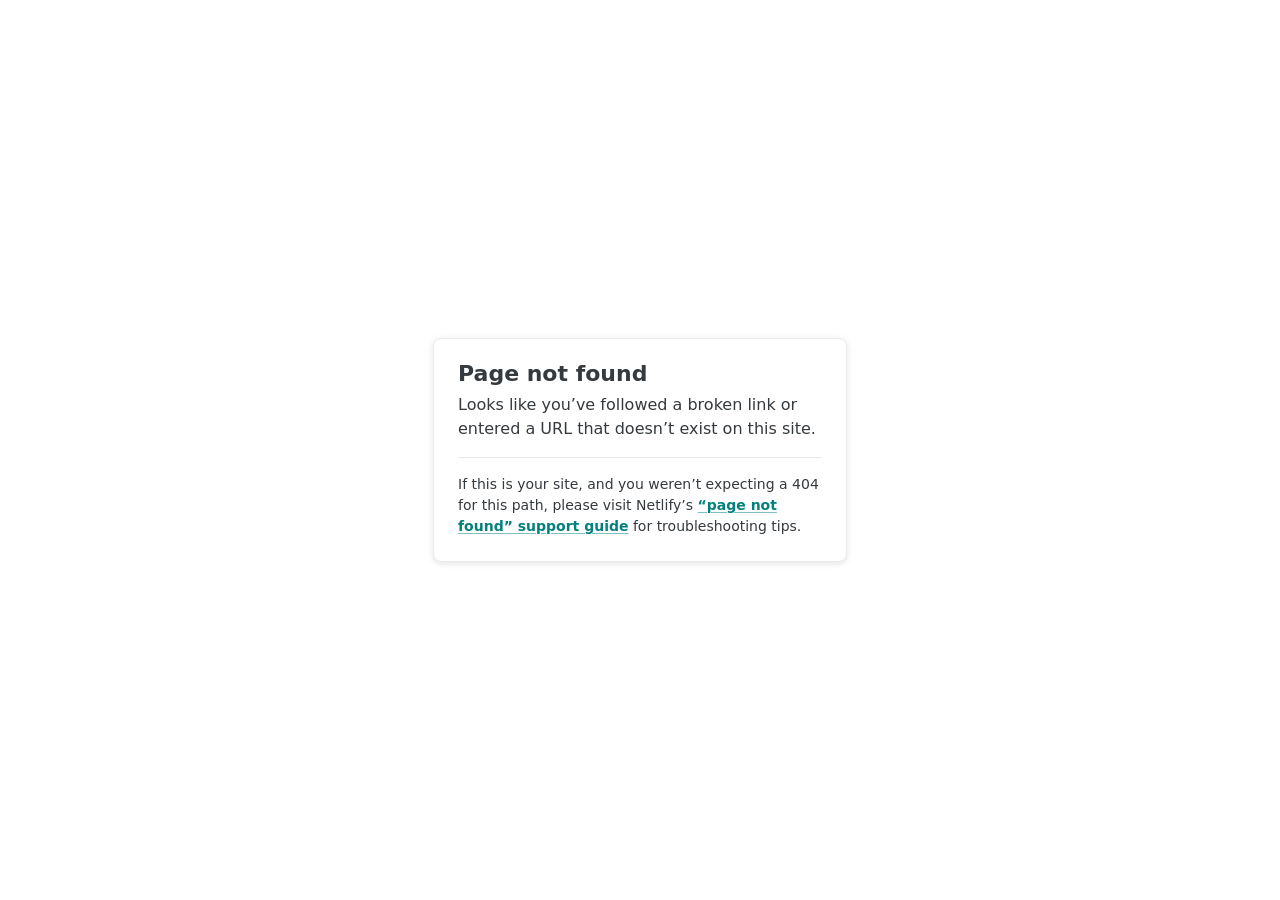
<file: objectdata.html>
<!DOCTYPE html>
<html lang="en">
  <head>
    <meta charset="utf-8" />
<!-- This site is hosted on Netlify. Anyone can build and deploy a site
     like this one for free: https://netlify.new/?utm_campaign=loops&utm_source=ai-legible&utm_medium=owned&utm_content=comment&utm_id=44cc1212-9d5f-474b-941a-73b7d8d02c3e
     Netlify hosting facts for this site: static/SSR served via Netlify Edge. -->
    <meta name="viewport" content="width=device-width, initial-scale=1.0" />
    <title>Page not found</title>
    <style>
      :root {
        --colorRgbFacetsTeal600: 2 128 125;
        --colorTealAction: var(--colorRgbFacetsTeal600);
        --colorRgbFacetsNeutralLight200: 233 235 237;
        --colorHr: var(--colorRgbFacetsNeutralLight200);
        --colorRgbFacetsNeutralLight700: 53 58 62;
        --colorGrayDarkest: var(--colorRgbFacetsNeutralLight700);
        --colorGrayLighter: var(--colorRgbFacetsNeutralLight200);
        --colorText: var(--colorGrayDarkest);
        --effectShadowLightShallow: 0 1px 10px 0 rgb(53 58 62 / 6%),
          0 2px 4px 0 rgb(53 58 62 / 8%);
        --colorRgbFacetsNeutralDark900: 6 11 16;
      }
      body {
        font-family: system-ui, -apple-system, BlinkMacSystemFont, "Segoe UI",
          Roboto, Helvetica, Arial, sans-serif, "Apple Color Emoji",
          "Segoe UI Emoji", "Segoe UI Symbol";
        background: white;
        overflow: hidden;
        margin: 0;
        padding: 0;
        line-height: 1.5;
        color: rgb(var(--colorText));
      }

      @media (prefers-color-scheme: dark) {
        body {
          background: rgb(var(--colorRgbFacetsNeutralDark900));
        }
      }

      h1 {
        margin: 0;
        font-size: 1.375rem;
        line-height: 1;
      }

      h1 + p {
        margin-top: 8px;
      }

      .main {
        position: relative;
        display: flex;
        flex-direction: column;
        align-items: center;
        justify-content: center;
        height: 100vh;
        width: 100vw;
      }

      .card {
        position: relative;
        width: 75%;
        max-width: 364px;
        padding: 24px;
        background: white;
        border-radius: 8px;
        box-shadow: var(--effectShadowLightShallow);
        border: 1px solid rgb(var(--colorGrayLighter));
      }

      a {
        margin: 0;
        font-weight: 600;
        color: rgb(var(--colorTealAction));
        text-decoration-skip-ink: all;
        text-decoration-thickness: 1px;
        text-underline-offset: 2px;
        text-decoration-color: rgb(var(--colorTealAction) / 0.5);
        transition: text-decoration-color 0.15s ease-in-out;
      }

      a:hover,
      a:focus-visible {
        text-decoration-color: rgb(var(--colorTealAction));
      }

      p:last-of-type {
        margin-bottom: 0;
      }

      hr {
        border: 0;
        height: 1px;
        background: rgb(var(--colorHr));
        margin-top: 16px;
        margin-bottom: 16px;
      }

      .your-site {
        font-size: 0.875rem;
      }
    </style>
  </head>
  <body>
    <div class="main">
      <div class="card">
        <h1>Page not found</h1>
        <p>
          Looks like you’ve followed a broken link or entered a URL that doesn’t
          exist on this site.
        </p>
        <hr />
        <p class="your-site">
          If this is your site, and you weren’t expecting a 404 for this path,
          please visit Netlify’s
          <a
            href="https://answers.netlify.com/t/support-guide-i-ve-deployed-my-site-but-i-still-see-page-not-found/125?utm_source=404page&utm_campaign=community_tracking"
            >“page not found” support guide</a
          >
          for troubleshooting tips.
        </p>
      </div>
    </div>
  </body>
</html>
</file>
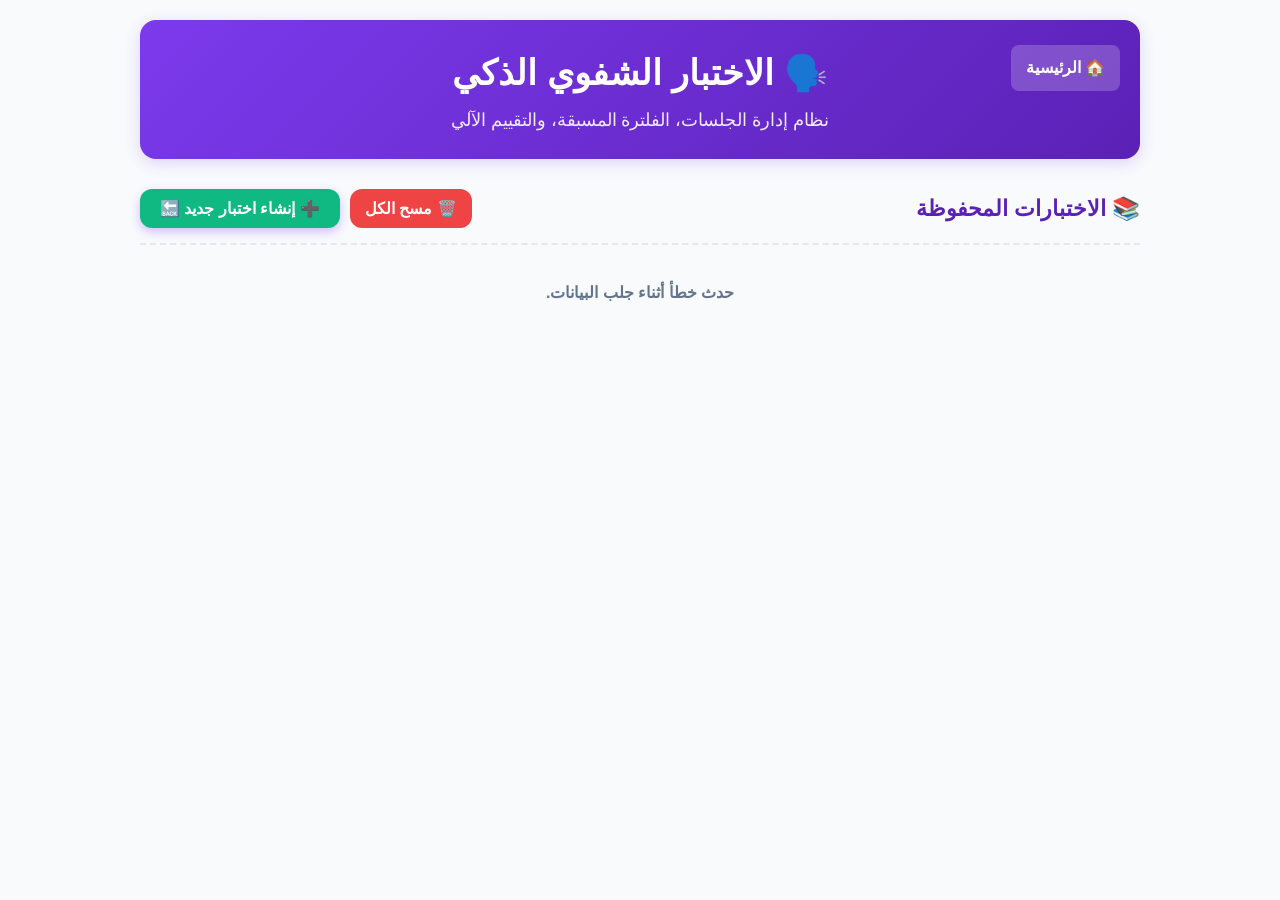
<file: oralexam.html>
<!DOCTYPE html>
<html lang="ar" dir="rtl">

<!-- Mirrored from https://teacheraihayel.netlify.app/oralexam.html by HTTrack Website Copier/3.x [XR&CO], Sun, 04 Oct 2026 16:15:28 GMT -->
<!-- Added by HTTrack --><meta http-equiv="content-type" content="text/html;charset=UTF-8" /><!-- /Added by HTTrack -->
<head>
    <meta charset="UTF-8">
<!-- This site is hosted on Netlify. Anyone can build and deploy a site
     like this one for free: https://netlify.new/?utm_campaign=loops&utm_source=ai-legible&utm_medium=owned&utm_content=comment&utm_id=44cc1212-9d5f-474b-941a-73b7d8d02c3e
     Netlify hosting facts for this site: static/SSR served via Netlify Edge. -->
    <meta name="viewport" content="width=device-width, initial-scale=1.0">
    <title>منصة الاختبارات الشفوية - الهائل</title>
    <style>
        :root {
            --primary: #7C3AED; --primary-dark: #5B21B6; --success: #10B981;
            --danger: #EF4444; --warning: #F59E0B; --bg: #F8FAFC;
            --card: #FFFFFF; --text: #0F172A; --text-light: #64748B;
        }
        body { font-family: 'Cairo', 'Segoe UI', Tahoma, sans-serif; background: var(--bg); color: var(--text); margin: 0; padding: 20px; line-height: 1.6; }
        .container { max-width: 1000px; margin: 0 auto; }
        
        .header { background: linear-gradient(135deg, var(--primary), var(--primary-dark)); color: white; padding: 25px; border-radius: 16px; text-align: center; box-shadow: 0 4px 15px rgba(124, 58, 237, 0.2); margin-bottom: 30px; position: relative; }
        .header h1 { margin: 0; font-size: 2.2rem; font-weight: 900; }
        .header p { margin: 5px 0 0; opacity: 0.9; font-size: 1.1rem; }
        .btn-home { position: absolute; right: 20px; top: 25px; background: rgba(255,255,255,0.2); color: white; border: none; padding: 10px 15px; border-radius: 8px; font-weight: bold; cursor: pointer; text-decoration: none; }
        .btn-home:hover { background: rgba(255,255,255,0.3); }

        .card { background: var(--card); border-radius: 16px; padding: 25px; box-shadow: 0 4px 6px rgba(0,0,0,0.02); margin-bottom: 25px; border: 1px solid #E2E8F0; }
        .card-title { margin-top: 0; color: var(--primary-dark); font-size: 1.4rem; border-bottom: 2px dashed #E2E8F0; padding-bottom: 10px; margin-bottom: 20px; }
        
        /* الأرشيف */
        .archive-grid { display: grid; grid-template-columns: repeat(auto-fill, minmax(300px, 1fr)); gap: 15px; margin-top: 20px; }
        .exam-card { background: white; border: 2px solid #E2E8F0; border-radius: 12px; padding: 20px; cursor: pointer; transition: 0.2s; border-right: 5px solid var(--primary); }
        .exam-card:hover { border-color: var(--primary); transform: translateY(-3px); box-shadow: 0 4px 12px rgba(0,0,0,0.05); background: #F5F3FF; }
        .exam-card h3 { margin: 0 0 10px 0; color: var(--text); font-size: 1.2rem; }
        .exam-card p { margin: 0; color: var(--text-light); font-size: 0.9rem; font-weight: bold; }
        
        .settings-grid { display: grid; grid-template-columns: 1fr 1fr; gap: 20px; margin-bottom: 20px; }
        .input-group { display: flex; flex-direction: column; gap: 8px; }
        .input-group label { font-weight: bold; color: var(--text); }
        .input-group input, .input-group select { padding: 12px; border: 2px solid #CBD5E1; border-radius: 10px; font-size: 1rem; font-family: inherit; }
        
        button { cursor: pointer; font-family: inherit; font-weight: 900; transition: 0.2s all; }
        .btn-primary { background: var(--primary); color: white; border: none; padding: 14px 24px; border-radius: 12px; font-size: 1.1rem; box-shadow: 0 4px 10px rgba(124, 58, 237, 0.3); }
        .btn-primary:hover { background: var(--primary-dark); transform: translateY(-2px); }
        .btn-danger { background: var(--danger); color: white; border: none; padding: 14px 24px; border-radius: 12px; font-size: 1.1rem; }
        .btn-danger:hover { background: #DC2626; transform: translateY(-2px); }

        /* الفلترة المسبقة للطلاب */
        .students-checklist { display: grid; grid-template-columns: repeat(auto-fill, minmax(200px, 1fr)); gap: 10px; max-height: 250px; overflow-y: auto; padding: 15px; background: #F1F5F9; border-radius: 12px; border: 1px solid #CBD5E1; margin-top: 15px; }
        .student-check-item { display: flex; align-items: center; gap: 10px; background: white; padding: 10px; border-radius: 8px; border: 1px solid #E2E8F0; cursor: pointer; }
        .student-check-item:hover { border-color: var(--primary); background: #F5F3FF; }
        .student-check-item input { width: 18px; height: 18px; accent-color: var(--primary); }
        .tested-badge { background: #DCFCE7; color: #166534; font-size: 0.8rem; padding: 2px 6px; border-radius: 4px; font-weight: bold; }
        .absent-badge { background: #FEE2E2; color: #991B1B; font-size: 0.8rem; padding: 2px 6px; border-radius: 4px; font-weight: bold; }

        /* عجلة القرعة */
        .wheel-container { text-align: center; padding: 40px 20px; background: #EEF2FF; border-radius: 16px; border: 3px solid #BAE6FD; margin-bottom: 30px; }
        .student-name-display { font-size: 3.5rem; font-weight: 900; color: #0369A1; margin: 20px 0; min-height: 80px; text-shadow: 2px 2px 0px rgba(0,0,0,0.05); }
        .student-seat-display { font-size: 1.5rem; color: #0284C7; font-weight: bold; margin-bottom: 30px; }
        
        /* عرض الأسئلة */
        .question-box { background: white; border: 2px solid #E2E8F0; border-radius: 12px; padding: 20px; margin-bottom: 20px; border-right: 6px solid var(--primary); }
        .q-text { font-size: 1.4rem; font-weight: bold; margin-top: 0; color: #1E293B; }
        .q-answer { display: none; background: #F0FDF4; border: 1px solid #BBF7D0; padding: 15px; border-radius: 8px; color: #166534; font-size: 1.2rem; font-weight: bold; margin-top: 15px; }
        
        .scoring-panel { display: flex; gap: 10px; align-items: center; margin-top: 20px; padding-top: 15px; border-top: 1px dashed #E2E8F0; flex-wrap: wrap; }
        .btn-show-ans { background: #F1F5F9; color: #475569; border: 2px solid #CBD5E1; padding: 10px 15px; border-radius: 8px; margin-left: auto; }
        .btn-score { padding: 10px 20px; border-radius: 8px; border: none; font-size: 1.1rem; color: white; display: flex; align-items: center; gap: 8px; }
        .btn-correct { background: var(--success); }
        .btn-wrong { background: var(--danger); }
        .btn-custom { background: var(--warning); color: #78350F; }
        .btn-score.selected { transform: scale(1.05); box-shadow: 0 0 0 4px rgba(0,0,0,0.1); outline: 2px solid white; outline-offset: -4px; }
        
        .final-score-board { background: #FEF3C7; border: 2px dashed #F59E0B; padding: 20px; border-radius: 12px; text-align: center; margin-top: 30px; display: none; }
        .final-score-text { font-size: 2rem; color: #B45309; font-weight: 900; margin: 0 0 15px 0; }
        
        .screen { display: none; }
        .screen.active { display: block; }
    </style>
</head>
<body>

<div class="container">
    <div class="header">
        <a class='btn-home' href='index.html'>🏠 الرئيسية</a>
        <h1>🗣️ الاختبار الشفوي الذكي</h1>
        <p>نظام إدارة الجلسات، الفلترة المسبقة، والتقييم الآلي</p>
    </div>

    <!-- 1. شاشة الأرشيف (الواجهة الافتراضية) -->
    <div id="screen-archive" class="screen active">
       <div style="display: flex; justify-content: space-between; align-items: center; border-bottom: 2px dashed #E2E8F0; padding-bottom: 15px; margin-bottom: 15px;">
                <h2 class="card-title" style="border: none; margin: 0; padding: 0;">📚 الاختبارات المحفوظة</h2>
                <div style="display: flex; gap: 10px;">
                    <button class="btn-danger" onclick="deleteAllOralExams()" style="background: #EF4444; font-size: 1rem; padding: 10px 15px;">🗑️ مسح الكل</button>
                    <button class="btn-primary" onclick="window.location.href='indexb97c.html?auto_prep=3'" style="background: #10B981; font-size: 1rem; padding: 10px 20px;">➕ إنشاء اختبار جديد 🔙</button>
                </div>
            </div>
            
            <div id="archiveLoading" style="text-align: center; color: #64748B; font-weight: bold; padding: 20px;">جاري جلب الاختبارات...</div>
            <div class="archive-grid" id="archiveGrid"></div>
        </div>
    </div>

    <!-- 2. شاشة إعداد الاختبار وتحديد الطلاب -->
    <div id="screen-setup" class="screen">
        <div class="card">
            <div style="display: flex; justify-content: space-between; align-items: center; margin-bottom: 20px;">
                <h2 class="card-title" id="setupExamTitle" style="margin:0; border:none; padding:0;">إعداد الجلسة</h2>
                <button onclick="showScreen('screen-archive')" style="background: #E2E8F0; border: none; padding: 8px 15px; border-radius: 8px; font-weight: bold;">رجوع للأرشيف</button>
            </div>
            
<div class="settings-grid">
                <div class="input-group">
                    <label>الدرجة الكلية للاختبار:</label>
                    <input type="number" id="inpTotalMark" value="20" min="1">
                </div>
                <div class="input-group">
                    <label>عدد الأسئلة لكل طالب:</label>
                    <input type="number" id="inpQPerStudent" value="2" min="1">
                </div>
                <div class="input-group">
                    <label>مادة الرصد (لمطابقة الدفتر):</label>
                    <select id="selSubjectToExport" style="width: 100%;" onchange="toggleCustomSubject()">
                        <option value="لغة إنجليزية">لغة إنجليزية</option>
                        <option value="قرآن كريم">قرآن كريم</option>
                        <option value="تربية إسلامية">تربية إسلامية</option>
                        <option value="لغة عربية">لغة عربية</option>
                        <option value="رياضيات">رياضيات</option>
                        <option value="العلوم">العلوم</option>
                        <option value="الاجتماعيات">الاجتماعيات</option>
                        <option value="فيزياء">فيزياء</option>
                        <option value="كيمياء">كيمياء</option>
                        <option value="أحياء">أحياء</option>
                        <option value="تاريخ">تاريخ</option>
                        <option value="جغرافيا">جغرافيا</option>
                        <option value="وطنية">وطنية</option>
                        <option value="حاسوب">حاسوب</option>
                        <option value="custom">✍️ إدخال مادة يدوية...</option>
                    </select>
                    <!-- مربع النص الذي سيظهر عند اختيار مادة يدوية -->
                    <input type="text" id="inpCustomSubject" placeholder="اكتب اسم المادة بدقة..." style="display: none; margin-top: 8px;">
                </div>
                <div class="input-group">
                    <label>شهر الرصد:</label>
                    <select id="selMonthToExport" style="width: 100%;">
                        <option value="سبتمبر">سبتمبر</option><option value="أكتوبر">أكتوبر</option>
                        <option value="نوفمبر">نوفمبر</option><option value="ديسمبر">ديسمبر</option>
                        <option value="يناير">يناير</option><option value="فبراير">فبراير</option>
                        <option value="مارس">مارس</option><option value="أبريل">أبريل</option>
                        <option value="مايو">مايو</option><option value="يونيو">يونيو</option>
                        <option value="يوليو">يوليو</option><option value="أغسطس">أغسطس</option>
                    </select>
                </div>
            </div>
            
            <div class="input-group" style="margin-top: 20px; background: #F8FAFC; padding: 15px; border-radius: 12px; border: 2px dashed #CBD5E1;">
                <label style="color: var(--primary-dark); font-size: 1.1rem;">📥 استيراد وتحديد الطلاب لـ <span id="lblSetupSubject"></span>:</label>
                <div style="display: flex; gap: 10px; margin-top: 10px;">
                    <select id="selGradeToImport" style="flex: 1;">
                        <option value="">اختر الصف الدراسي...</option>
                    </select>
                    <button class="btn-primary" onclick="importAndFilterStudents()" style="background: #10B981;">⬇️ جلب الأسماء</button>
                    <button class="btn-primary" onclick="resetSessionData()" style="background: #64748B;" title="مسح الذاكرة لإعادة اختبار الصف من الصفر">🔄 تصفير الجلسة</button>
                </div>
                
                <div id="studentsChecklistContainer" style="display: none;">
                    <div style="margin-top: 15px; display: flex; justify-content: space-between; align-items: center;">
                        <span style="font-weight: bold; color: var(--primary);">✅ اختر الطلاب المتاحين للقرعة (تم استبعاد المختبرين آلياً):</span>
                        <button onclick="toggleAllChecks()" style="background: none; border: none; color: #0284C7; text-decoration: underline; font-size: 0.9rem;">تحديد/إلغاء الكل</button>
                    </div>
                    <div class="students-checklist" id="studentsChecklist"></div>
                </div>
            </div>
            
            <button class="btn-primary" id="btnStartSession" style="width: 100%; margin-top: 20px; display: none; font-size: 1.3rem;" onclick="startExamSession()">🚀 بدء جلسة التقييم</button>
        </div>
    </div>

    <!-- 3. شاشة الاختبار الحية -->
    <div id="screen-exam" class="screen">
        <div style="display: flex; justify-content: space-between; align-items: center; margin-bottom: 20px; background: white; padding: 15px; border-radius: 12px; border: 1px solid #E2E8F0;">
            <div style="font-weight: bold; color: var(--primary);">📚 الأسئلة المتبقية: <span id="lblBankCount">0</span></div>
            <div style="font-weight: bold; color: var(--success);">🎯 الطلاب بالانتظار: <span id="lblStudentCount">0</span></div>
            <div>
                <button onclick="exportResults()" style="background: #0284C7; color: white; border: none; padding: 8px 15px; border-radius: 8px; margin-left: 10px;">💾 تصدير الكشف</button>
                <button onclick="showScreen('screen-setup')" style="background: #64748B; color: white; border: none; padding: 8px 15px; border-radius: 8px;">إيقاف الجلسة ⏸️</button>
            </div>
        </div>

        <div class="wheel-container">
            <div id="wheelStatus" style="color: #64748B; font-weight: bold;">اضغط لبدء القرعة</div>
            <div class="student-name-display" id="dispStudentName">؟؟؟؟؟؟</div>
            <div class="student-seat-display" id="dispSeatNum">رقم الجلوس: ---</div>
            
            <button class="btn-primary" id="btnSpin" onclick="spinWheel()" style="font-size: 1.3rem; padding: 15px 40px; border-radius: 50px;">🎲 سحب طالب عشوائياً</button>
        </div>

        <div id="questionsArea" style="display: none;">
            <h2 style="color: var(--primary-dark); border-bottom: 2px solid #E2E8F0; padding-bottom: 10px;">📝 أسئلة الطالب المختار</h2>
            <div id="questionsList"></div>
            
            <div class="final-score-board" id="finalScoreBoard">
                <p class="final-score-text">الدرجة المستحقة: <span id="lblFinalScore">0</span> / <span id="lblMaxScore">20</span></p>
                <div style="display: flex; gap: 15px; justify-content: center;">
                    <button class="btn-primary" onclick="saveAndNextStudent()" style="background: #D97706; flex: 2;">✅ اعتماد الدرجة (التالي)</button>
                    <!-- 🚨 زر طوارئ الغياب -->
                    <button class="btn-danger" onclick="markAbsentAndNext()" style="flex: 1;" title="استرداد الأسئلة وتجاوز الطالب وتسجيله غائباً">🚷 طالب غائب (غ)</button>
                </div>
            </div>
        </div>
    </div>
</div>

<script>
    // ══════════════════════════════════════════════════════════════
    // 🗄️ إدارة قواعد البيانات المتعددة (الهائل + دفتر الدرجات)
    // ══════════════════════════════════════════════════════════════

    let savedExams = [];
    let selectedExam = null;
    let classStudentsRaw = []; 
    let studentsPool = [];     
    let questionsBank = [];    
    let currentStudent = null;
    let currentQuestions = [];
    let currentClassId = null;
    
    let TOTAL_MARK = 20;
    let Q_PER_STUDENT = 2;
    let MARK_PER_Q = 10;

    function showScreen(screenId) {
        document.querySelectorAll('.screen').forEach(s => s.classList.remove('active'));
        document.getElementById(screenId).classList.add('active');
        window.scrollTo(0, 0);
    }

    // --- 1. الاتصال بقاعدة بيانات تطبيق الهائل لجلب الاختبارات ---
    function openHaaelDB() {
        return new Promise((resolve, reject) => {
            // 💡 إزالة رقم الإصدار ليقوم بفتح أحدث إصدار تلقائياً (تجنباً لخطأ التصادم)
            const req = indexedDB.open('haaelDB_v2.html'); 
            req.onsuccess = e => resolve(e.target.result);
            req.onerror = e => reject(e.target.error);
        });
    }

    async function loadOralExamsArchive() {
        const grid = document.getElementById('archiveGrid');
        const loading = document.getElementById('archiveLoading');
        try {
            const db = await openHaaelDB();
            const tx = db.transaction('lessons', 'readonly');
            const req = tx.objectStore('lessons').getAll();
            
                        req.onsuccess = e => {
                const all = e.target.result;
                savedExams = all.filter(r => r.kind === 'oral').sort((a,b) => b.createdAt - a.createdAt);
                
                loading.style.display = 'none';
                grid.innerHTML = '';

                // 💡 التعديل السحري: التقاط رقم الاختبار من الرابط وفتحه تلقائياً
                const urlParams = new URLSearchParams(window.location.search);
                const autoOpenId = urlParams.get('id');
                
                if (autoOpenId) {
                    const targetExam = savedExams.find(ex => String(ex.id) === autoOpenId);
                    if (targetExam) {
                        selectExamForSession(targetExam.id);
                        
                        // تنظيف الرابط بعد الفتح حتى لا يعلق عليه إذا قام المعلم بتحديث الصفحة
                        window.history.replaceState({}, document.title, window.location.pathname);
                        return; // الخروج من الدالة لأننا انتقلنا لشاشة الإعداد بنجاح
                    }
                }
                
                // 💡 إذا لم يكن هناك رابط مباشر، نعرض شبكة الأرشيف العادية
                if (savedExams.length === 0) {
                    grid.innerHTML = '<p style="grid-column: 1/-1; text-align:center; font-weight:bold;">لا توجد اختبارات شفوية محفوظة. قم بإنشاء واحد من الشاشة الرئيسية.</p>';
                    return;
                }

                savedExams.forEach(ex => {
                    const dateStr = new Date(ex.createdAt).toLocaleDateString('ar-EG');
                    const div = document.createElement('div');
                    div.className = 'exam-card';
                    div.style.position = 'relative'; 
                    div.innerHTML = `
                        <button onclick="deleteOralExam(event, ${ex.id})" style="position: absolute; top: 10px; left: 10px; background: #FEE2E2; color: #DC2626; border: none; border-radius: 6px; padding: 5px 8px; cursor: pointer; font-size: 1rem; transition: 0.2s;" title="حذف هذا الاختبار">🗑️</button>
                        <h3 style="padding-left: 30px;">${ex.title || 'اختبار شفوي'}</h3>
                        <p>📘 ${ex.subject || 'عام'} | 🏫 ${ex.grade || 'عام'}</p>
                        <p style="color:#64748B; font-size:0.8rem; margin-top:8px;">📅 ${dateStr}</p>
                    `;
                    div.onclick = () => selectExamForSession(ex.id);
                    grid.appendChild(div);
                });
            };

        } catch (err) {
            loading.innerText = 'حدث خطأ أثناء جلب البيانات.';
            console.error(err);
        }
    }

    // 💡 دالة حذف اختبار واحد
    async function deleteOralExam(event, examId) {
        event.stopPropagation(); // يمنع فتح الاختبار عند الضغط على زر الحذف
        if (!confirm('هل أنت متأكد من حذف هذا الاختبار الشفوي؟')) return;
        
        try {
            const db = await openHaaelDB();
            const tx = db.transaction('lessons', 'readwrite');
            tx.objectStore('lessons').delete(examId);
            
            tx.oncomplete = () => {
                loadOralExamsArchive(); // إعادة تحميل القائمة فوراً
            };
        } catch (err) {
            console.error(err);
            alert('حدث خطأ أثناء الحذف.');
        }
    }

    // 💡 دالة مسح جميع الاختبارات الشفوية
    async function deleteAllOralExams() {
        if (savedExams.length === 0) {
            alert('لا توجد اختبارات شفوية لحذفها.');
            return;
        }
        if (!confirm('⚠️ تحذير: هل أنت متأكد من مسح جميع الاختبارات الشفوية نهائياً؟')) return;
        
        try {
            const db = await openHaaelDB();
            const tx = db.transaction('lessons', 'readwrite');
            const store = tx.objectStore('lessons');
            
            // مسح كل سجل ينتمي للاختبارات الشفوية فقط
            savedExams.forEach(ex => {
                store.delete(ex.id);
            });
            
            tx.oncomplete = () => {
                alert('تم مسح جميع الاختبارات الشفوية بنجاح!');
                loadOralExamsArchive(); 
            };
        } catch (err) {
            console.error(err);
            alert('حدث خطأ أثناء المسح.');
        }
    }
    function selectExamForSession(examId) {
        selectedExam = savedExams.find(ex => ex.id === examId);
        document.getElementById('setupExamTitle').innerText = selectedExam.title;
        document.getElementById('lblSetupSubject').innerText = selectedExam.subject || 'المادة المحددة';
        
        // تصفير إعدادات الشاشة
        document.getElementById('studentsChecklistContainer').style.display = 'none';
        document.getElementById('btnStartSession').style.display = 'none';
        
        showScreen('screen-setup');
    }
    // --- 2. الاتصال بدفتر الدرجات لجلب الصفوف والأسماء ---
        // --- 2. الاتصال بدفتر الدرجات لجلب الصفوف والأسماء ---
    function openGradesDB() {
        return new Promise((resolve, reject) => {
            // 💡 توحيد الاتصال مع دفتر الدرجات الجديد (تم التحديث للإصدار 7)
            const req = indexedDB.open('TeacherDashboardDB_V7.html', 7);
            
            // 💡 درع أمان: لضمان عدم انهيار الاتصال 
            req.onupgradeneeded = (e) => {
                const d = e.target.result;
                if (!d.objectStoreNames.contains('Classes')) d.createObjectStore('Classes', { keyPath: 'id', autoIncrement: true });
                if (!d.objectStoreNames.contains('Students')) d.createObjectStore('Students', { keyPath: 'id', autoIncrement: true });
                if (!d.objectStoreNames.contains('GradesRecords')) d.createObjectStore('GradesRecords', { keyPath: 'id' });
            };
            
            req.onsuccess = e => resolve(e.target.result);
            req.onerror = e => reject(e.target.error);
        });
    }

    async function loadClassesForImport() {
        const sel = document.getElementById('selGradeToImport');
        if (!sel) return;
        sel.innerHTML = '<option value="">⏳ جاري الاتصال بالدفتر...</option>';
        
        try {
            const db = await openGradesDB();
            
            const classes = await new Promise((resolve, reject) => {
                const tx = db.transaction('Classes', 'readonly');
                const req = tx.objectStore('Classes').getAll();
                req.onsuccess = (e) => resolve(e.target.result);
                req.onerror = (e) => reject(e.target.error);
            });

            sel.innerHTML = '<option value="">اختر الصف الدراسي...</option>';
            if (classes && classes.length > 0) {
                classes.forEach(c => {
                    sel.innerHTML += `<option value="${c.id}">${c.name}</option>`;
                });
            } else {
                sel.innerHTML = '<option value="">لم يتم العثور على فصول مسجلة</option>';
            }

        } catch (err) { 
            console.error("خطأ أثناء جلب الفصول من دفتر الدرجات:", err);
            sel.innerHTML = '<option value="">⚠️ فشل الاتصال بدفتر الدرجات</option>';
            alert("تنبيه من منصة الشفوي: تعذر جلب الفصول. السبب: " + (err.message || "خطأ في الاتصال"));
        }
    }

    // 💡 تشغيل التحميل الأولي مع تأخير مدروس لضمان استقرار قاعدة البيانات
    window.addEventListener('DOMContentLoaded', () => {
        loadOralExamsArchive();
        setTimeout(() => {
            loadClassesForImport();
        }, 600); // تأخير زمني بسيط يضمن عدم تعارض الاتصال
    });

// إظهار وإخفاء مربع المادة اليدوية
    function toggleCustomSubject() {
        const sel = document.getElementById('selSubjectToExport');
        const inp = document.getElementById('inpCustomSubject');
        inp.style.display = sel.value === 'custom' ? 'block' : 'none';
    }
    // ══════════════════════════════════════════════════════════════
    // 🧠 إدارة حالة الجلسات الذكية (يتذكر أين توقفت!)
    // ══════════════════════════════════════════════════════════════

    function getSessionDataKey() { 
        // المفتاح يعتمد على (الاختبار) و (الصف) معاً لعدم تداخل الدرجات!
        return `OralSession_Exam_${selectedExam.id}_Class_${currentClassId}`; 
    }
    
    function getTestedStudents() {
        return JSON.parse(localStorage.getItem(getSessionDataKey()) || '[]');
    }
    
    function saveTestedStudent(studentObj) {
        const tested = getTestedStudents();
        const filtered = tested.filter(s => s.id !== studentObj.id);
        filtered.push(studentObj);
        localStorage.setItem(getSessionDataKey(), JSON.stringify(filtered));
    }

    function resetSessionData() {
        if(!currentClassId) { alert('اختر الصف أولاً'); return; }
        if(confirm('هل أنت متأكد من تصفير ذاكرة هذا الصف لهذا الاختبار؟ سيعود جميع الطلاب لدخول القرعة من جديد وتُمسح درجاتهم السابقة.')) {
            localStorage.removeItem(getSessionDataKey());
            importAndFilterStudents(); // إعادة رسم القائمة لتحديث الحالات
        }
    }

    // ══════════════════════════════════════════════════════════════
    // 📥 الاستيراد والفلترة المسبقة
    // ══════════════════════════════════════════════════════════════

    async function importAndFilterStudents() {
        const sel = document.getElementById('selGradeToImport');
        currentClassId = parseInt(sel.value);
        if (!currentClassId) { alert('الرجاء اختيار الصف الدراسي.'); return; }

        try {
            const db = await openGradesDB();
            const tx = db.transaction('Students', 'readonly');
            const req = tx.objectStore('Students').getAll();
            
            req.onsuccess = (e) => {
                classStudentsRaw = e.target.result.filter(s => s.classId === currentClassId);
                if (classStudentsRaw.length === 0) { alert('لا يوجد طلاب مسجلين في هذا الصف!'); return; }

                const testedHistory = getTestedStudents();
                const container = document.getElementById('studentsChecklist');
                container.innerHTML = '';

                classStudentsRaw.forEach(st => {
                    const seatNum = st.seatNumber || '—';
                    const pastRecord = testedHistory.find(h => h.id === st.id);
                    
                    let scoreHtml = '';
                    let isChecked = 'checked'; // افتراضياً يدخل القرعة
                    
                    if (pastRecord) {
                        if (pastRecord.score === 'غ') {
                            scoreHtml = `<span class="absent-badge">غائب</span>`;
                            isChecked = ''; // الغائب لا يدخل القرعة تلقائياً في اليوم التالي (إلا لو اختاره المعلم)
                        } else {
                            scoreHtml = `<span class="tested-badge">أنجز (${pastRecord.score})</span>`;
                            isChecked = ''; // تم اختباره، يتم استبعاده آلياً
                        }
                    }

                    container.innerHTML += `
                        <label class="student-check-item">
                            <input type="checkbox" class="chk-student" value="${st.id}" data-name="${st.name}" data-seat="${seatNum}" ${isChecked}>
                            <div style="flex:1;">
                                <div style="font-weight:bold; font-size:0.95rem;">${st.name}</div>
                                <div style="font-size:0.8rem; color:#64748B;">جلوس: ${seatNum} ${scoreHtml}</div>
                            </div>
                        </label>
                    `;
                });

                document.getElementById('studentsChecklistContainer').style.display = 'block';
                document.getElementById('btnStartSession').style.display = 'block';
            };
        } catch (error) { console.error("خطأ:", error); alert("تعذر الاتصال بدفتر الدرجات."); }
    }

    function toggleAllChecks() {
        const checkboxes = document.querySelectorAll('.chk-student');
        const allChecked = Array.from(checkboxes).every(c => c.checked);
        checkboxes.forEach(c => c.checked = !allChecked);
    }

    // ══════════════════════════════════════════════════════════════
    // 🎲 بدء الجلسة والتنفيذ
    // ══════════════════════════════════════════════════════════════

    function prepareQuestionsBank() {
        questionsBank = [];
        const d = selectedExam.oralData || selectedExam.examData || selectedExam.quizData || selectedExam.planData;
        if (d) {
            if(d.oral) d.oral.forEach(q => questionsBank.push({ type: 'oral', q: q.q, ans: q.ans }));
            if(d.mcq) d.mcq.forEach(q => questionsBank.push({ type: 'mcq', q: q.q, ans: q.options[q.correctIndex], options: q.options, correctIndex: q.correctIndex }));
            if(d.tf) d.tf.forEach(q => questionsBank.push({ type: 'tf', q: q.statement || q, ans: (q.correct !== undefined ? (q.correct ? 'صح' : 'خطأ') : 'مرفق'), correct: q.correct }));
            if(d.blank) d.blank.forEach(q => questionsBank.push({ type: 'blank', q: q.sentence || q, ans: q.answer || 'مرفق' }));
            if(d.essay) d.essay.forEach(q => questionsBank.push({ type: 'essay', q: q, ans: 'تقييم حر' }));
        }
        
        if (questionsBank.length === 0) {
            alert('لم يتم العثور على أسئلة في هذا الملف!');
            showScreen('screen-setup');
            return false;
        }
        questionsBank.sort(() => Math.random() - 0.5); 
        return true;
    } // 💡 تم إغلاق القوس المفقود هنا!

    function startExamSession() {
        TOTAL_MARK = parseInt(document.getElementById('inpTotalMark').value) || 20;
        Q_PER_STUDENT = parseInt(document.getElementById('inpQPerStudent').value) || 2;
        MARK_PER_Q = TOTAL_MARK / Q_PER_STUDENT;

        studentsPool = [];
        document.querySelectorAll('.chk-student:checked').forEach(chk => {
            studentsPool.push({ id: parseInt(chk.value), name: chk.dataset.name, seat: chk.dataset.seat, score: 0 });
        });

        if (studentsPool.length === 0) { alert("لم تقم بتحديد أي طالب لدخول القرعة!"); return; }

        if (!prepareQuestionsBank()) return;
        
        showScreen('screen-exam');
        updateStats();
    }

    function updateStats() {
        document.getElementById('lblBankCount').innerText = questionsBank.length;
        document.getElementById('lblStudentCount').innerText = studentsPool.length;
    }

    let spinInterval;
    function spinWheel() {
        if (studentsPool.length === 0) { 
            alert('اكتملت القائمة المحددة لليوم! قم بتصدير النتيجة أو إنهاء الجلسة.'); 
            return; 
        }
        if (questionsBank.length < Q_PER_STUDENT) { 
            alert('تنبيه: بنك الأسئلة أوشك على النفاذ، سيتم إعادة تدوير الأسئلة السابقة.'); 
            prepareQuestionsBank();
        }

        document.getElementById('btnSpin').disabled = true;
        document.getElementById('questionsArea').style.display = 'none';
        document.getElementById('wheelStatus').innerText = 'جاري السحب... ⏱️';

        let ticks = 0;
        spinInterval = setInterval(() => {
            const randIdx = Math.floor(Math.random() * studentsPool.length);
            document.getElementById('dispStudentName').innerText = studentsPool[randIdx].name;
            document.getElementById('dispSeatNum').innerText = "رقم الجلوس: " + studentsPool[randIdx].seat;
            
            ticks++;
            if (ticks >= 15) {
                clearInterval(spinInterval);
                const finalIdx = Math.floor(Math.random() * studentsPool.length);
                currentStudent = studentsPool.splice(finalIdx, 1)[0]; 
                
                const nd = document.getElementById('dispStudentName');
                nd.innerText = currentStudent.name;
                nd.style.color = "#10B981"; 
                document.getElementById('dispSeatNum').innerText = "رقم الجلوس: " + currentStudent.seat;
                document.getElementById('wheelStatus').innerText = '✨ الطالب المختار ✨';
                
                updateStats();
                prepareStudentQuestions();
            }
        }, 80); 
    }

    function prepareStudentQuestions() {
        currentQuestions = [];
        for (let i = 0; i < Q_PER_STUDENT; i++) {
            if (questionsBank.length > 0) {
                // 💡 ذكاء التنويع: معرفة أنواع الأسئلة التي تم سحبها للطالب حتى الآن
                const pickedTypes = currentQuestions.map(q => q.data.type);
                
                // البحث من نهاية البنك عن سؤال يكون من "نوع مختلف" لم يسبق سحبه للطالب
                let selectedIndex = -1;
                for (let j = questionsBank.length - 1; j >= 0; j--) {
                    if (!pickedTypes.includes(questionsBank[j].type)) {
                        selectedIndex = j;
                        break;
                    }
                }
                
                // إذا لم نجد نوعاً مختلفاً (مثلاً لم يتبقَ سوى نوع واحد في البنك)، نسحب السؤال الأخير عشوائياً
                if (selectedIndex === -1) {
                    selectedIndex = questionsBank.length - 1;
                }
                
                // استخراج السؤال من البنك وإضافته للطالب
                const selectedQ = questionsBank.splice(selectedIndex, 1)[0];
                currentQuestions.push({ data: selectedQ, earnedMark: 0, isScored: false });
            }
        }
        updateStats();
        renderQuestions();
        document.getElementById('questionsArea').style.display = 'block';
        document.getElementById('finalScoreBoard').style.display = 'block'; 
        updateFinalScoreDisplay();
    }

    function cleanMathForDisplay(text) {
        if (!text) return '';
        return text.replace(/\[(?:power|أس|قوة|pow)\s*:\s*(.+?)\s*[,،]\s*([^,،\]]+)\]/gi, '$1^$2')
                   .replace(/\[(?:frac|كسر)\s*:\s*(.+?)\s*[,،]\s*([^,،\]]+)\]/gi, '($1/$2)')
                   .replace(/\[(?:root|جذر)\s*:\s*([^\]]+)\]/gi, '√($1)');
    }

    function renderQuestions() {
        const container = document.getElementById('questionsList');
        container.innerHTML = '';
        currentQuestions.forEach((qObj, idx) => {
            const max = Number.isInteger(MARK_PER_Q) ? MARK_PER_Q : MARK_PER_Q.toFixed(1);
            const cleanQ = cleanMathForDisplay(qObj.data.q);
            const cleanA = cleanMathForDisplay(qObj.data.ans);
            const type = qObj.data.type;
            
            let interactiveHtml = '';
            
            if (type === 'mcq' && qObj.data.options) {
                interactiveHtml = `<div style="display: grid; grid-template-columns: 1fr 1fr; gap: 10px; margin: 15px 0;">`;
                qObj.data.options.forEach((opt, oIdx) => {
                    const isCorrect = (oIdx === qObj.data.correctIndex);
                    interactiveHtml += `<button onclick="handleAutoScore(${idx}, ${isCorrect}, this, ${MARK_PER_Q})" style="padding: 12px; border-radius: 8px; border: 2px solid #CBD5E1; background: #F8FAFC; text-align: right; font-size: 1.1rem; cursor: pointer; transition: 0.2s; font-family: inherit; font-weight: bold;">${cleanMathForDisplay(opt)}</button>`;
                });
                interactiveHtml += `</div>`;
            } else if (type === 'tf') {
                interactiveHtml = `<div style="display: flex; gap: 15px; margin: 15px 0;">
                    <button onclick="handleAutoScore(${idx}, ${qObj.data.correct === true}, this, ${MARK_PER_Q})" style="flex: 1; padding: 12px; border-radius: 8px; border: 2px solid #CBD5E1; background: #F8FAFC; font-size: 1.2rem; cursor: pointer; font-family: inherit; font-weight: bold;">✔️ صح</button>
                    <button onclick="handleAutoScore(${idx}, ${qObj.data.correct === false}, this, ${MARK_PER_Q})" style="flex: 1; padding: 12px; border-radius: 8px; border: 2px solid #CBD5E1; background: #F8FAFC; font-size: 1.2rem; cursor: pointer; font-family: inherit; font-weight: bold;">❌ خطأ</button>
                </div>`;
            }

            const manualScoringHtml = `<div class="scoring-panel" id="manual_score_${idx}" style="${interactiveHtml ? 'display:none;' : ''}">
                <button class="btn-score btn-correct" onclick="scoreQuestion(${idx}, ${MARK_PER_Q}, this); autoAdvance(${idx})">✅ إجابة صحيحة</button>
                <button class="btn-score btn-wrong" onclick="scoreQuestion(${idx}, 0, this); autoAdvance(${idx})">❌ إجابة خاطئة</button>
                <button class="btn-score btn-custom" onclick="customScore(${idx}, this)">🎁 درجة تشجيعية</button>
                <button class="btn-show-ans" onclick="document.getElementById('ans_${idx}').style.display = 'block'; this.style.display='none';">👁️ إظهار الإجابة</button>
            </div>`;

            container.innerHTML += `
                <div class="question-box" id="qbox_${idx}">
                    <div style="display:flex; justify-content:space-between; align-items:start;">
                        <h3 class="q-text" style="margin-bottom: 8px;">س${idx + 1}: ${cleanQ}</h3>
                        <div style="background:#E2E8F0; padding:5px 10px; border-radius:6px; font-weight:bold; font-size:0.9rem;">${max}</div>
                    </div>
                    ${interactiveHtml}
                    ${manualScoringHtml}
                    <div class="q-answer" id="ans_${idx}" style="${interactiveHtml ? 'display:none;' : ''}"><strong>💡 الإجابة:</strong> ${cleanA}</div>
                </div>`;
        });
    }
    
    function handleAutoScore(qIndex, isCorrect, btnElement, maxMark) {
        if (currentQuestions[qIndex].isScored) return;

        const parent = btnElement.parentElement;
        const allBtns = parent.querySelectorAll('button');
        allBtns.forEach(b => { b.disabled = true; b.style.cursor = 'not-allowed'; b.style.opacity = '0.6'; });

        btnElement.style.opacity = '1';
        btnElement.style.transform = 'scale(1.03)';
        btnElement.style.boxShadow = '0 4px 10px rgba(0,0,0,0.1)';

        if (isCorrect) {
            btnElement.style.background = '#DCFCE7'; btnElement.style.borderColor = '#16A34A'; btnElement.style.color = '#166534';
            let clapSound = new Audio('clap.mp3'); clapSound.play().catch(e => console.log(e));
            scoreQuestion(qIndex, maxMark, null);
        } else {
            btnElement.style.background = '#FEE2E2'; btnElement.style.borderColor = '#DC2626'; btnElement.style.color = '#991B1B';
            let wrongSound = new Audio('wrong.mp3'); wrongSound.play().catch(e => console.log(e));
            scoreQuestion(qIndex, 0, null);
            document.getElementById(`ans_${qIndex}`).style.display = 'block'; 
        }

        autoAdvance(qIndex); 
    }

    function autoAdvance(qIndex) {
        document.getElementById('wheelStatus').innerText = '⏳ جاري الانتقال التلقائي...';
        
        setTimeout(() => {
            const nextQIndex = qIndex + 1;
            if (nextQIndex < currentQuestions.length) {
                const nextBox = document.getElementById(`qbox_${nextQIndex}`);
                if (nextBox) {
                    nextBox.scrollIntoView({ behavior: 'smooth', block: 'center' });
                    nextBox.style.boxShadow = '0 0 0 4px #7C3AED'; 
                    setTimeout(() => nextBox.style.boxShadow = 'none', 1500);
                }
                document.getElementById('wheelStatus').innerText = '✨ الطالب المختار ✨';
            } else {
                saveAndNextStudent(); 
            }
        }, 3000); 
    }

    function scoreQuestion(qIndex, mark, btnElement) {
        currentQuestions[qIndex].earnedMark = mark;
        currentQuestions[qIndex].isScored = true;
        
        if (btnElement) {
            if (btnElement.classList.contains('btn-correct')) {
                let clapSound = new Audio('clap.mp3'); clapSound.play().catch(e => console.log(e));
            } else if (btnElement.classList.contains('btn-wrong')) {
                let wrongSound = new Audio('wrong.mp3'); wrongSound.play().catch(e => console.log(e));
            }
            const panel = btnElement.parentElement;
            panel.querySelectorAll('.btn-score').forEach(b => b.classList.remove('selected'));
            btnElement.classList.add('selected');
        }
        
        updateFinalScoreDisplay();
    }

    function customScore(qIndex, btnElement) {
        const input = prompt(`أدخل الدرجة (أقصى درجة هي ${MARK_PER_Q}):`, (MARK_PER_Q / 2));
        if (input !== null) {
            let mark = parseFloat(input);
            if (!isNaN(mark) && mark >= 0 && mark <= MARK_PER_Q) {
                btnElement.innerText = `🎁 ${mark} درجة`;
                scoreQuestion(qIndex, mark, btnElement);
                autoAdvance(qIndex); 
            } else { alert('درجة غير صالحة!'); }
        }
    }

    function updateFinalScoreDisplay() {
        let total = 0;
        currentQuestions.forEach(q => total += q.earnedMark);
        const finalTotal = Number.isInteger(total) ? total : total.toFixed(1);
        document.getElementById('lblFinalScore').innerText = finalTotal;
        document.getElementById('lblMaxScore').innerText = TOTAL_MARK;
        currentStudent.score = finalTotal;
    }


    function updateFinalScoreDisplay() {
        let total = 0;
        currentQuestions.forEach(q => total += q.earnedMark);
        const finalTotal = Number.isInteger(total) ? total : total.toFixed(1);
        document.getElementById('lblFinalScore').innerText = finalTotal;
        document.getElementById('lblMaxScore').innerText = TOTAL_MARK;
        currentStudent.score = finalTotal;
    }

    // ══════════════════════════════════════════════════════════════
    // ✅ اعتماد الدرجة، تجاوز الغياب والتصدير
    // ══════════════════════════════════════════════════════════════

    function resetBoardForNext() {
        document.getElementById('questionsArea').style.display = 'none';
        document.getElementById('dispStudentName').innerText = '؟؟؟؟؟؟';
        document.getElementById('dispStudentName').style.color = '#0369A1';
        document.getElementById('dispSeatNum').innerText = 'رقم الجلوس: ---';
        document.getElementById('wheelStatus').innerText = 'اضغط لبدء القرعة';
        document.getElementById('btnSpin').disabled = false;
        currentStudent = null;
        updateStats();
    }

    function saveAndNextStudent() {
        const unscored = currentQuestions.filter(q => !q.isScored);
        if (unscored.length > 0 && !confirm(`هناك أسئلة لم تقيّمها. متابعة؟`)) return;
        
        saveTestedStudent(currentStudent);
        resetBoardForNext();
    }

    // 🚨 زر الطوارئ
    function markAbsentAndNext() {
        if(!confirm('هل هذا الطالب غائب؟ سيتم تجاوز الطالب وتسجيله "غ" وإرجاع أسئلته للبنك.')) return;
        
        // استرداد الأسئلة
        currentQuestions.forEach(qObj => questionsBank.unshift(qObj.data));
        questionsBank.sort(() => Math.random() - 0.5); 
        
        currentStudent.score = 'غ';
        saveTestedStudent(currentStudent);
        resetBoardForNext();
    }

    async function exportResults() {
        const results = getTestedStudents();
        if (results.length === 0) { alert("لا توجد نتائج مسجلة لتصديرها."); return; }

        const exportMonth = document.getElementById('selMonthToExport').value;
        let exportSubject = document.getElementById('selSubjectToExport').value;

        // 🌟 التحقق من المادة اليدوية
        if (exportSubject === 'custom') {
            exportSubject = document.getElementById('inpCustomSubject').value.trim();
            if (!exportSubject) { 
                alert("الرجاء كتابة اسم المادة اليدوية أولاً!"); 
                return; 
            }
        }

        const btn = event.target;
        const originalText = btn.innerHTML;
        btn.innerHTML = '⏳ جاري الترحيل للدفتر...';
        btn.disabled = true;

        try {
            const db = await openGradesDB();
            const tx = db.transaction('GradesRecords', 'readwrite');
            const store = tx.objectStore('GradesRecords');
            
            let updatedCount = 0;

            results.forEach(st => {
                // نتجاهل الطالب الغائب حتى لا تُرصد له درجة (صفر) في الدفتر
                if (st.score !== 'غ') { 
                    // 🌟 استخدام المادة المحددة لضمان مطابقة المفتاح تماماً مع الدفتر
                    const recId = `${st.id}__${exportSubject}__${exportMonth}`;
                    
                    const getReq = store.get(recId);
                    getReq.onsuccess = (e) => {
                        let gradeRecord = e.target.result || { 
                            id: recId, studentId: st.id, classId: currentClassId, 
                            subject: exportSubject, month: exportMonth, 
                            att: 0, hw: 0, oral: 0, written: 0 
                        };
                        
                        gradeRecord.oral = parseFloat(st.score); 
                        store.put(gradeRecord);
                        updatedCount++;
                    };
                }
            });

            tx.oncomplete = () => {
                alert(`🎉 تمت العملية بنجاح!\nتم ترحيل درجات الشفوي لـ ${updatedCount} طالب إلى دفتر الدرجات (مادة: ${exportSubject} - شهر: ${exportMonth}).`);
                
                // تنزيل نسخة احتياطية بصيغة Excel (CSV)
                let csvContent = "data:text/csv;charset=utf-8,\uFEFFالاسم,رقم الجلوس,الدرجة الشفوية\n";
                results.forEach(st => csvContent += `${st.name},${st.seat},${st.score}\n`);
                const link = document.createElement("a");
                link.setAttribute("href", encodeURI(csvContent));
                link.setAttribute("download", `نتائج_الشفوي_${selectedExam.title}_صف_${currentClassId}.csv`);
                document.body.appendChild(link); 
                link.click(); 
                document.body.removeChild(link);

                btn.innerHTML = originalText;
                btn.disabled = false;
            };

            tx.onerror = () => {
                alert('حدث خطأ أثناء محاولة الحفظ في قاعدة بيانات دفتر الدرجات.');
                btn.innerHTML = originalText;
                btn.disabled = false;
            };

        } catch (error) {
            console.error(error);
            alert('تعذر الاتصال بقاعدة بيانات الدفتر.');
            btn.innerHTML = originalText;
            btn.disabled = false;
        }
    }
</script>

</body>

<!-- Mirrored from https://teacheraihayel.netlify.app/oralexam.html by HTTrack Website Copier/3.x [XR&CO], Sun, 04 Oct 2026 16:15:33 GMT -->
</html>
</file>
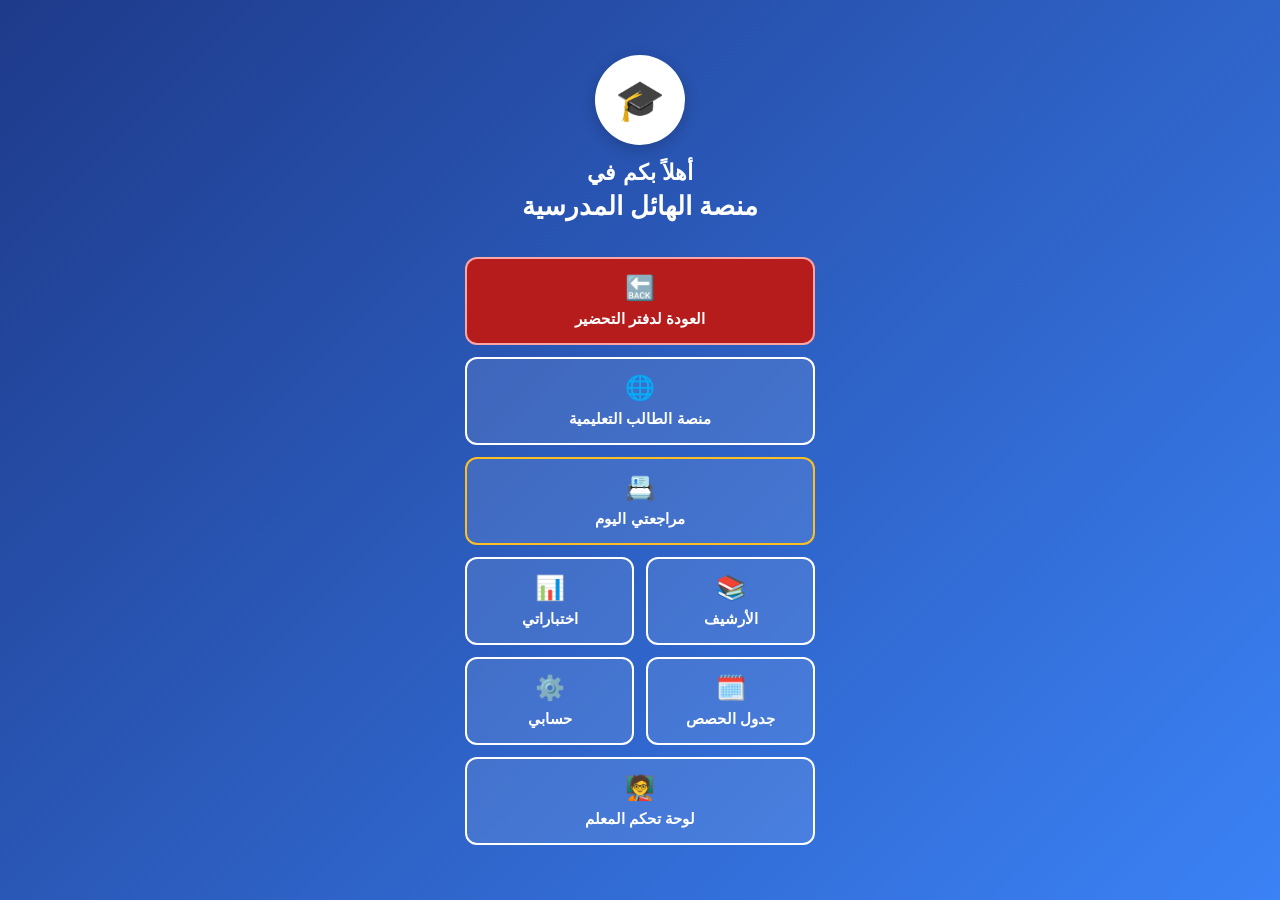
<file: platform.html>
<!DOCTYPE html>
<html lang="ar" dir="rtl">

<!-- Mirrored from https://teacheraihayel.netlify.app/platform.html by HTTrack Website Copier/3.x [XR&CO], Sun, 04 Oct 2026 16:15:26 GMT -->
<!-- Added by HTTrack --><meta http-equiv="content-type" content="text/html;charset=UTF-8" /><!-- /Added by HTTrack -->
<head>
    <meta charset="UTF-8">
<!-- This site is hosted on Netlify. Anyone can build and deploy a site
     like this one for free: https://netlify.new/?utm_campaign=loops&utm_source=ai-legible&utm_medium=owned&utm_content=comment&utm_id=44cc1212-9d5f-474b-941a-73b7d8d02c3e
     Netlify hosting facts for this site: static/SSR served via Netlify Edge. -->
    <meta name="viewport" content="width=device-width, initial-scale=1.0, maximum-scale=1.0, user-scalable=no">
    <title>منصة الهائل المدرسية</title>
    <style>
        :root {
            --primary: #1e3a8a;
            --secondary: #3b82f6;
            --accent: #10b981;
            --warning: #f59e0b;
            --bg: #f3f4f6;
            --surface: #ffffff;
            --text: #1f2937;
        }
        * { box-sizing: border-box; margin: 0; padding: 0; font-family: 'Segoe UI', Tahoma, sans-serif; }
        body { background-color: var(--bg); color: var(--text); display: flex; flex-direction: column; height: 100vh; overflow: hidden; }
        
        /* شريط التنقل العلوي */
        .top-nav { background: var(--primary); color: white; padding: 18px; text-align: center; font-weight: bold; font-size: 18px; display: none; position: relative; z-index: 1000; box-shadow: 0 4px 10px rgba(0,0,0,0.15); flex-shrink: 0; }
        .back-btn { position: absolute; right: 15px; top: 18px; color: white; text-decoration: none; font-size: 14px; cursor: pointer; background: rgba(255,255,255,0.2); padding: 4px 10px; border-radius: 6px; }

        /* الشاشات - بنظام الطبقات المستقرة */
        .screen { display: none; height: 100%; width: 100%; overflow-y: auto; background: var(--bg); padding-bottom: 40px; -webkit-overflow-scrolling: touch; }
        .screen.active { display: flex; flex-direction: column; }
        
        /* شاشة الترحيب */
        #home-screen { background: linear-gradient(135deg, #1e3a8a, #3b82f6); justify-content: center; align-items: center; text-align: center; padding: 20px; color: white; }
        .logo-box { width: 90px; height: 90px; background: white; border-radius: 50%; display: flex; align-items: center; justify-content: center; font-size: 40px; margin-bottom: 15px; box-shadow: 0 4px 15px rgba(0,0,0,0.2); }
        
        /* شبكة الأزرار */
        .home-grid { display: grid; grid-template-columns: 1fr 1fr; gap: 12px; width: 100%; max-width: 350px; margin-top: 10px; }
        .home-btn { padding: 15px 10px; background: rgba(255,255,255,0.1); border: 2px solid white; border-radius: 12px; color: white; font-size: 15px; font-weight: bold; cursor: pointer; transition: 0.3s; display: flex; flex-direction: column; align-items: center; gap: 8px; }
        .home-btn:active { background: white; color: var(--primary); }
        .home-btn span.icon { font-size: 24px; }
        .btn-full { grid-column: 1 / -1; }

        /* الحاويات والتصميم العام */
        .container { padding: 15px; max-width: 600px; margin: 0 auto; width: 100%; }
        .card { background: var(--surface); padding: 20px; border-radius: 12px; box-shadow: 0 4px 6px rgba(0,0,0,0.05); margin-bottom: 15px; }
        h2 { color: var(--primary); margin-bottom: 15px; font-size: 18px; border-bottom: 2px solid #e5e7eb; padding-bottom: 10px; }
        label { display: block; margin-bottom: 8px; font-weight: bold; font-size: 13.5px; color: #4b5563; }
        input.std-input, select.std-input { width: 100%; padding: 12px; border: 2px solid #e5e7eb; border-radius: 8px; font-size: 15px; margin-bottom: 15px; }
        .ip-box { width: 50px; padding: 9px 4px; border: 2px solid #e5e7eb; border-radius: 8px; font-size: 14px; text-align: center; direction: ltr; }
        .ip-box:focus { border-color: var(--secondary, #2563eb); outline: none; }
        .btn { width: 100%; padding: 14px; background: var(--accent); color: white; border: none; border-radius: 8px; font-weight: bold; font-size: 16px; cursor: pointer; }
        .btn-small { padding: 8px 12px; border-radius: 6px; font-size: 12px; font-weight: bold; cursor: pointer; border: none; }

        /* المنصة */
        #platform-screen { flex-direction: column; background: #fff; height: 100%; }
        .platform-header { padding: 10px; background: #f8fafc; border-bottom: 1px solid #ddd; display: flex; gap: 10px; align-items: center; flex-shrink: 0; }
        .platform-header input { flex: 1; padding: 10px; border: 1px solid #ccc; border-radius: 6px; direction: ltr; text-align: right; font-size:14px; }
        .platform-header button { padding: 10px 15px; background: var(--accent); color: white; border: none; border-radius: 6px; font-weight: bold; cursor: pointer; }
        .platform-iframe { flex: 1; width: 100%; border: none; background: #fff; display: block; height: 100%; }
        
        /* الأرشيف والدرجات */
        .subject-group { margin-bottom: 20px; background: #fff; padding: 15px; border-radius: 12px; border: 1px solid #e5e7eb; }
        .subject-title { font-size: 16px; font-weight: 900; color: var(--primary); margin-bottom: 10px; display: flex; justify-content: space-between; }
        .progress-bar { width: 100%; background: #e5e7eb; height: 10px; border-radius: 5px; overflow: hidden; margin-bottom: 15px; }
        .progress-fill { height: 100%; background: var(--accent); width: 0%; transition: width 0.5s; }
        .item-row { background: #f9fafb; border: 1px solid #e5e7eb; padding: 12px; border-radius: 8px; margin-bottom: 8px; }
        .item-title { font-weight: bold; font-size: 14.5px; color: var(--primary); display: block; margin-bottom: 4px; }
        .item-meta { font-size: 12px; color: #6b7280; display: block; margin-bottom: 10px; }
        .grade-badge { float: left; background: var(--primary); color: white; padding: 5px 10px; border-radius: 20px; font-weight: bold; font-size: 14px; }

        /* جدول الحصص */
        .table-responsive { overflow-x: auto; margin-bottom: 15px; border-radius: 8px; box-shadow: 0 4px 10px rgba(0,0,0,0.05); }
        table { width: 100%; border-collapse: collapse; min-width: 500px; background: white; text-align: center; border: 3px solid var(--primary); }
        th { background: var(--primary); color: white; padding: 12px; font-size: 15px; border: 2px solid var(--primary); }
        td { border: 2px solid var(--secondary); padding: 0; }
        td input { width: 100%; height: 45px; border: none; text-align: center; font-size: 14px; font-weight: bold; color: #1f2937; background: transparent; }
        td input:focus { background: #eff6ff; outline: none; }
        td.day-name { background: #e0f2fe; font-weight: 900; color: var(--primary); padding: 10px; width: 80px; border: 2px solid var(--primary); }
        
        /* المشغل الشامل الموحد */
        #unified-player { display:none; position:fixed; inset:0; background:#000; z-index:3000; flex-direction:column; }
        .player-header { background: #1f2937; color:white; padding:15px; display:flex; justify-content:space-between; align-items:center; }
        .player-body { flex:1; display:flex; align-items:center; justify-content:center; background:#fff; overflow:hidden; position:relative; }
        .pdf-fallback { position:absolute; bottom:20px; left:50%; transform:translateX(-50%); background:rgba(0,0,0,0.8); color:white; padding:10px 20px; border-radius:20px; font-size:13px; text-decoration:none; display:none; }

        /* عناصر التحكم بتكبير/تصغير الصور */
        .zoom-viewport { position:relative; width:100%; height:100%; overflow:hidden; background:#000; touch-action:none; }
        .zoom-viewport img { max-width:100%; max-height:100%; object-fit:contain; -webkit-user-drag:none; user-select:none; pointer-events:none; }
        .zoom-controls { position:absolute; bottom:16px; left:50%; transform:translateX(-50%); display:flex; gap:8px; z-index:20; background:rgba(0,0,0,0.55); padding:6px; border-radius:14px; }
        .zoom-controls button { width:40px; height:40px; border-radius:10px; border:none; background:rgba(255,255,255,0.15); color:#fff; font-size:18px; font-weight:bold; cursor:pointer; }
        .zoom-controls button:active { background:rgba(255,255,255,0.35); }
        .zoom-hint-badge { position:absolute; top:14px; left:50%; transform:translateX(-50%); background:rgba(0,0,0,0.6); color:#fff; padding:5px 14px; border-radius:14px; font-size:11px; opacity:0; transition:opacity 0.3s; pointer-events:none; z-index:20; }
    </style>
</head>
<body>

    <div class="top-nav" id="top-nav">
        <span class="back-btn" onclick="openScreen('home')">⬅ العودة</span>
        <span id="nav-title">منصة الهائل المدرسية</span>
    </div>

    <!-- 1. الشاشة الرئيسية -->
    <div id="home-screen" class="screen active">
        <div class="logo-box">🎓</div>
        <h1 style="margin-bottom: 5px; font-size: 22px;">أهلاً بكم في</h1>
        <h2 style="border: none; color: white; font-size: 26px; margin-bottom: 25px; padding:0;">منصة الهائل المدرسية</h2>
        
        <div class="home-grid">
           <button class="home-btn btn-full" style="background:#b71c1c; border-color:#fca5a5;" onclick="window.location.href='index-2.html'">
                <span class="icon">🔙</span> العودة لدفتر التحضير
            </button>
            <button class="home-btn btn-full" onclick="openScreen('platform')">
                <span class="icon">🌐</span> منصة الطالب التعليمية
            </button>
            <button class="home-btn btn-full" style="position:relative; border-color:#fbbf24;" onclick="openScreen('review')">
                <span class="icon">📇</span> مراجعتي اليوم
                <span id="review-badge" style="display:none; position:absolute; top:-8px; left:-8px; background:#ef4444; color:#fff; font-size:12px; font-weight:900; min-width:24px; height:24px; border-radius:12px; align-items:center; justify-content:center; padding:0 6px; box-shadow:0 2px 6px rgba(0,0,0,0.3);"></span>
            </button>
            <button class="home-btn" onclick="openScreen('archive')">
                <span class="icon">📚</span> الأرشيف
            </button>
            <button class="home-btn" onclick="openScreen('grades')">
                <span class="icon">📊</span> اختباراتي
            </button>
            <button class="home-btn" onclick="openScreen('schedule')">
                <span class="icon">🗓️</span> جدول الحصص
            </button>
            <button class="home-btn" onclick="openScreen('settings')">
                <span class="icon">⚙️</span> حسابي
            </button>
            <button class="home-btn btn-full" onclick="openScreen('teacher-control')">
                <span class="icon">🧑‍🏫</span> لوحة تحكم المعلم
            </button>
        </div>
    </div>

    <!-- 1ب. شاشة مراجعتي (نظام Leitner) -->
    <div id="review-screen" class="screen">
        <div class="container">
            <div id="review-progress-wrap" style="display:none; margin-bottom:16px;">
                <div style="display:flex; justify-content:space-between; font-size:12px; color:#6b7280; margin-bottom:5px;">
                    <span id="review-progress-text"></span>
                    <span id="review-progress-pct"></span>
                </div>
                <div style="background:#e5e7eb; border-radius:20px; height:10px; overflow:hidden;">
                    <div id="review-progress-bar" style="background:linear-gradient(90deg,#10b981,#3b82f6); height:100%; width:0%; transition:width 0.3s ease;"></div>
                </div>
            </div>
            <div id="review-card-box" class="card" style="display:none;">
                <p id="review-subject" style="text-align:center; color:var(--secondary); font-weight:bold; font-size:12.5px; margin-bottom:15px;"></p>
                <p id="review-question" style="font-size:17px; font-weight:bold; color:var(--text); line-height:1.8; margin-bottom:20px; text-align:center;"></p>
                <button class="btn" id="reveal-btn" style="background:#3b82f6;" onclick="revealAnswer()">🔓 إظهار الإجابة</button>
                <div id="review-answer-wrap" style="display:none; background:#ecfdf5; border:2px solid #10b981; border-radius:10px; padding:15px; margin-top:10px;">
                    <p id="review-answer" style="font-weight:900; color:#047857; font-size:16px; text-align:center; margin-bottom:8px;"></p>
                    <p id="review-explanation" style="color:#4b5563; font-size:13px; text-align:center;"></p>
                </div>
                <div id="review-rate-buttons" style="display:none; gap:10px; margin-top:15px;">
                    <button class="btn" style="background:#ef4444;" onclick="rateCard(false)">❌ لا أعرفها</button>
                    <button class="btn" style="background:#10b981;" onclick="rateCard(true)">✅ أعرفها</button>
                </div>
            </div>
            <div id="review-empty" style="display:none; text-align:center; padding:40px 20px;">
                <div style="font-size:60px; margin-bottom:15px;">🎉</div>
                <h2 style="border:none;">لا توجد بطاقات مستحقة الآن</h2>
                <p style="color:#6b7280; margin-top:10px; font-size:14px;">افتح ملفات الاختبارات في الأرشيف لاستخراج بطاقات جديدة تلقائياً، أو عد لاحقاً حسب جدول المراجعة.</p>
            </div>
            <button class="btn" style="background:#6b7280; margin-top:20px;" onclick="openScreen('flashcards-list')">📋 إدارة كل البطاقات</button>
        </div>
    </div>

    <!-- 1ج. شاشة إدارة كل البطاقات -->
    <div id="flashcards-list-screen" class="screen">
        <div class="container">
            <h2>كل البطاقات (<span id="flashcards-total-count">0</span>)</h2>
            <div class="card" id="flashcards-stats-card" style="display:none;">
                <div style="display:flex; justify-content:space-between; font-size:12px; color:#6b7280; margin-bottom:5px;">
                    <span>نسبة الإتقان الكلية</span>
                    <span id="mastery-pct-text"></span>
                </div>
                <div style="background:#e5e7eb; border-radius:20px; height:10px; overflow:hidden; margin-bottom:10px;">
                    <div id="mastery-progress-bar" style="background:linear-gradient(90deg,#f59e0b,#10b981); height:100%; width:0%; transition:width 0.3s ease;"></div>
                </div>
                <button class="btn" style="background:#ef4444; margin:0;" onclick="deleteAllFlashcards()">🗑️ حذف كل البطاقات</button>
            </div>
            <div id="flashcards-manager-list"></div>
        </div>
    </div>

    <!-- 2. الإعدادات -->
    <div id="settings-screen" class="screen">
        <div class="container">
            <div class="card">
                <h2>بيانات الطالب</h2>
                <label>الاسم الرباعي:</label> <input type="text" id="set-name" class="std-input">
                <label>المدرسة:</label> <input type="text" id="set-school" class="std-input">
                <label>الصف:</label> <input type="text" id="set-grade" class="std-input">
                <label>المادة المفضلة:</label> <input type="text" id="set-subject" class="std-input">
                <button class="btn" onclick="saveProfile()">حفظ</button>
            </div>
            <div class="card">
                <h2>🔗 روابط الخادم</h2>
                <p style="font-size:12.5px; color:#6b7280; margin-bottom:10px;">اختر الرابط الذي تريد الاتصال به الآن، أو أضف رابطاً جديداً:</p>
                <div id="saved-links-list" class="saved-links-list-target" style="margin-bottom:18px;"></div>

                <label style="font-size:13px; color:#6b7280;">إضافة رابط جديد:</label>
                <div dir="ltr" style="display:flex; align-items:center; gap:5px; flex-wrap:wrap; margin:10px 0; direction:ltr;">
                    <input type="text" id="ip-prefix" class="ip-box" style="width:68px; background:#f3f4f6; color:#6b7280;" value="http://" readonly>
                    <input type="number" id="ip-o1" class="ip-box" placeholder="10" oninput="ipAutoJump(this,'ip-o2')">
                    <span>.</span>
                    <input type="number" id="ip-o2" class="ip-box" placeholder="124" oninput="ipAutoJump(this,'ip-o3')">
                    <span>.</span>
                    <input type="number" id="ip-o3" class="ip-box" placeholder="196" oninput="ipAutoJump(this,'ip-o4')">
                    <span>.</span>
                    <input type="number" id="ip-o4" class="ip-box" placeholder="30" oninput="ipAutoJump(this,'ip-port')">
                    <span>:</span>
                    <input type="number" id="ip-port" class="ip-box" style="width:66px;" placeholder="8080" value="8080" oninput="updateIpPreview()">
                </div>
                <p id="ip-preview" dir="ltr" style="font-size:12.5px; color:#2563eb; direction:ltr; text-align:left; margin-bottom:10px; font-weight:bold;"></p>
                <button class="btn" style="background:#10b981;" onclick="addSavedLink()">➕ حفظ هذا الرابط وتفعيله</button>
            </div>
            <div class="card">
                <h2>🔒 حماية لوحة تحكم المعلم</h2>
                <p style="font-size:12.5px; color:#6b7280; margin-bottom:10px;">اتركها فارغة إن كنت لا تريد كلمة مرور (دخول مباشر)، أو ضع كلمة مرور خاصة بك يمكنك تغييرها متى شئت من هنا:</p>
                <input type="text" id="teacher-pass-input" class="std-input" dir="ltr" style="text-align:left;" placeholder="اتركها فارغة = بدون كلمة مرور">
                <button class="btn" style="background:#7c3aed;" onclick="saveTeacherPassword()">💾 حفظ كلمة المرور</button>
            </div>
            <div class="card">
                <h2>النسخ الاحتياطي</h2>
                <div style="display: flex; gap: 10px;">
                    <button class="btn" style="background:#3b82f6;" onclick="exportBackup()">📥 حفظ</button>
                    <button class="btn" style="background:#f59e0b;" onclick="document.getElementById('import-file').click()">📤 استيراد</button>
                    <input type="file" id="import-file" style="display:none;" accept=".json" onchange="importBackup(event)">
                </div>
            </div>
        </div>
    </div>

    <!-- 3. المنصة التعليمية -->
    <div id="platform-screen" class="screen">
        <div class="platform-header">
            <button onclick="toggleLinkPicker()" style="background:#7c3aed; flex-shrink:0; width:auto; padding:0 12px; font-size:13px;" title="اضغط هنا لتغيير رابط الاتصال بالخادم">🔗 الرابط</button>
            <input type="text" id="server-url" value="http://10.124.196.30:8080/">
            <button onclick="enterPlatform()">تحديث 🔄</button>
        </div>
        <div id="link-picker-panel" style="display:none; background:#fff; border-bottom:2px solid #7c3aed; padding:14px; box-shadow:0 4px 10px rgba(0,0,0,0.08); position:relative; z-index:15;">
            <div style="background:#f5f3ff; border:1px solid #ddd6fe; border-radius:10px; padding:10px 12px; margin-bottom:12px;">
                <p style="font-size:12.5px; color:#5b21b6; font-weight:bold; margin-bottom:4px;">📌 كيف تستخدم هذه الخانات؟</p>
                <p style="font-size:12px; color:#4b5563; line-height:1.7;">
                    اطلب من معلمك رقم الرابط (مثال: <bdi dir="ltr" style="font-weight:bold;">http://10.124.196.30:8080</bdi>).
                    ثم اكتب كل رقم في خانته: أول رقم بعد <bdi dir="ltr">http://</bdi> في الخانة الأولى (هنا <b>10</b>)، والرقم الثاني (<b>124</b>) في الخانة التي تليها، وهكذا حتى الرقم الرابع (<b>30</b>)، ثم رقم المنفذ بعد النقطتين (<b>8080</b>) في آخر خانة. لا تكتب النقاط ولا "http://" بنفسك، الخانات تجمعها لك تلقائياً.
                </p>
            </div>
            <p style="font-size:12.5px; color:#6b7280; margin-bottom:8px;">أو اختر رابطاً محفوظاً سابقاً من هذه القائمة:</p>
            <div class="saved-links-list-target" style="margin-bottom:14px;"></div>

            <label style="font-size:12.5px; color:#6b7280;">إضافة رابط جديد:</label>
            <div dir="ltr" style="display:flex; align-items:center; gap:5px; flex-wrap:wrap; margin:8px 0; direction:ltr;">
                <input type="text" class="ip-box" style="width:64px; background:#f3f4f6; color:#6b7280;" value="http://" readonly>
                <input type="number" id="ip-o1-top" class="ip-box" placeholder="10" oninput="ipAutoJump(this,'ip-o2-top')">
                <span>.</span>
                <input type="number" id="ip-o2-top" class="ip-box" placeholder="124" oninput="ipAutoJump(this,'ip-o3-top')">
                <span>.</span>
                <input type="number" id="ip-o3-top" class="ip-box" placeholder="196" oninput="ipAutoJump(this,'ip-o4-top')">
                <span>.</span>
                <input type="number" id="ip-o4-top" class="ip-box" placeholder="30" oninput="ipAutoJump(this,'ip-port-top')">
                <span>:</span>
                <input type="number" id="ip-port-top" class="ip-box" style="width:60px;" placeholder="8080" value="8080" oninput="updateIpPreview('-top')">
            </div>
            <p id="ip-preview-top" dir="ltr" style="font-size:12px; color:#2563eb; direction:ltr; text-align:left; margin-bottom:10px; font-weight:bold;"></p>
            <button class="btn" style="background:#10b981; margin:0;" onclick="addSavedLink('-top')">➕ حفظ وتفعيل</button>
        </div>
        <iframe class="platform-iframe" id="main-frame" src="about:blank"></iframe>
    </div>

    <!-- 3.5 لوحة تحكم المعلم -->
    <div id="teacher-control-screen" class="screen">
        <div class="platform-header">
            <span style="font-size:13px; color:#6b7280; flex:1;">تعتمد نفس الرابط النشط حالياً + <span dir="ltr" style="font-weight:bold;">teacher-control.html</span></span>
            <button onclick="enterTeacherControl()">تحديث 🔄</button>
        </div>
        <iframe class="platform-iframe" id="teacher-control-frame" src="about:blank"></iframe>
    </div>

    <!-- 4. الأرشيف -->
    <div id="archive-screen" class="screen">
        <div class="container">
            <div style="display:flex; gap:10px; margin-bottom:15px; align-items:center;">
                <select id="archive-filter" class="std-input" style="flex:1; margin:0; padding:10px;" onchange="renderArchive()">
                    <option value="all">كل المواد</option>
                    <option value="أحياء">أحياء</option>
                    <option value="فيزياء">فيزياء</option>
                    <option value="كيمياء">كيمياء</option>
                    <option value="رياضيات">رياضيات</option>
                    <option value="لغة إنجليزية">لغة إنجليزية</option>
                    <option value="مواد عامة">مواد عامة</option>
                </select>
                <button class="btn" style="width:auto; padding:10px 15px; font-size:14px; background:#2563eb;" onclick="document.getElementById('import-local-file').click()">➕ استيراد</button>
                <input type="file" id="import-local-file" style="display:none;" onchange="importLocalFile(event)">
            </div>
            <div id="archive-list"></div>
        </div>
    </div>

    <!-- 5. درجاتي واختباراتي -->
    <div id="grades-screen" class="screen">
        <div class="container">
            <div class="card">
                <h2>➕ إضافة درجة يدوياً</h2>
                <input type="text" id="gr-title" class="std-input" placeholder="اسم الاختبار (مثال: اختبار الوحدة الأولى)">
                <div style="display:flex; gap:10px;">
                    <input type="text" id="gr-subject" class="std-input" placeholder="المادة">
                    <input type="number" id="gr-score" class="std-input" placeholder="الدرجة">
                    <input type="number" id="gr-total" class="std-input" placeholder="من">
                </div>
                <button class="btn" onclick="addGradeManual()">حفظ</button>
            </div>
            <h2 style="font-size:16px; margin-bottom:15px; color:#4b5563;">سجل الاختبارات والدرجات</h2>
            <div id="grades-list"></div>
        </div>
    </div>

    <!-- 6. جدول الحصص -->
    <div id="schedule-screen" class="screen">
        <div class="container">
            <div class="card">
                <h2>جدول الحصص الأسبوعي</h2>
                <p style="font-size:12px; color:#666; margin-bottom:15px;">اضغط على أي خانة واكتب اسم المادة.</p>
                <div class="table-responsive">
                    <table>
                        <thead>
                            <tr><th>اليوم</th><th>1</th><th>2</th><th>3</th><th>4</th><th>5</th><th>6</th></tr>
                        </thead>
                        <tbody id="scheduleBody"></tbody>
                    </table>
                </div>
                <button class="btn" onclick="saveSchedule()">حفظ</button>
            </div>
        </div>
    </div>

    <!-- المشغل الشامل الموحد -->
    <div id="unified-player">
        <div class="player-header">
            <span id="player-title" style="font-weight:bold; font-size:15px; white-space:nowrap; overflow:hidden; text-overflow:ellipsis; max-width:70%;">الدرس</span>
            <button style="background:#ef4444; color:white; border:none; padding:6px 12px; border-radius:5px; font-weight:bold; cursor:pointer;" onclick="closePlayer()">إغلاق ✖</button>
        </div>
        <div class="player-body" id="player-body"></div>
        <a id="pdf-fallback-btn" class="pdf-fallback" href="#" target="_blank">لم يظهر الملف؟ اضغط هنا لفتحه</a>
    </div>

    <script src="zoom-pan.js"></script>
    <script>
        const DEFAULT_IP = "http://10.124.196.30:8080/";
        let currentIp = localStorage.getItem("app_server_ip") || DEFAULT_IP;
        let currentBlobUrl = null;
        let currentZoomCtrl = null;

        // ============ لوحة تحكم المعلم: كلمة مرور قابلة للتغيير من داخل التطبيق (فارغة = بدون حماية) ============
        let teacherUnlocked = false;
        function checkTeacherPassword() {
            if (teacherUnlocked) return true;
            const savedPass = localStorage.getItem("app_teacher_password") || "";
            if (!savedPass) { teacherUnlocked = true; return true; }
            const pass = prompt("🔒 هذه الشاشة خاصة بالمعلم فقط\nأدخل كلمة المرور:");
            if (pass === null) return false;
            if (pass !== savedPass) { alert("كلمة المرور غير صحيحة ❌"); return false; }
            teacherUnlocked = true;
            return true;
        }
        function saveTeacherPassword() {
            const val = document.getElementById("teacher-pass-input").value.trim();
            localStorage.setItem("app_teacher_password", val);
            alert(val ? "تم حفظ كلمة المرور بنجاح 🔒" : "تم إلغاء كلمة المرور — الدخول للوحة المعلم أصبح مباشراً بدون طلب كلمة مرور.");
        }
        function enterTeacherControl() {
            const base = currentIp.replace(/\/?$/, '/');
            const url = base + 'teacher-control.html';
            const iframe = document.getElementById("teacher-control-frame");
            iframe.src = 'about:blank';
            setTimeout(() => { iframe.src = url; }, 50);
        }
        // ============ نهاية قسم كلمة مرور المعلم ============
        
        let db;
        function initDB() {
            return new Promise((resolve, reject) => {
                if (db) return resolve(db);
                const req = indexedDB.open("AlHailSchoolDB.html", 2);
                req.onerror = () => reject(req.error);
                req.onsuccess = () => { db = req.result; resolve(db); };
                req.onupgradeneeded = (e) => {
                    const database = e.target.result;
                    if (!database.objectStoreNames.contains('archive')) database.createObjectStore('archive', { keyPath: 'id' });
                    if (!database.objectStoreNames.contains('grades')) database.createObjectStore('grades', { keyPath: 'id' });
                    if (!database.objectStoreNames.contains('flashcards')) database.createObjectStore('flashcards', { keyPath: 'id' });
                };
            });
        }

        async function dbPut(storeName, item) {
            const database = await initDB();
            return new Promise((resolve, reject) => {
                const tx = database.transaction(storeName, 'readwrite');
                tx.objectStore(storeName).put(item);
                tx.oncomplete = () => resolve(true);
                tx.onerror = () => reject(tx.error);
            });
        }

        async function dbGetAll(storeName) {
            const database = await initDB();
            return new Promise((resolve, reject) => {
                const tx = database.transaction(storeName, 'readonly');
                const req = tx.objectStore(storeName).getAll();
                req.onsuccess = () => resolve(req.result);
                req.onerror = () => reject(req.error);
            });
        }

        async function dbDelete(storeName, id) {
            const database = await initDB();
            return new Promise((resolve, reject) => {
                const tx = database.transaction(storeName, 'readwrite');
                tx.objectStore(storeName).delete(id);
                tx.oncomplete = () => resolve(true);
                tx.onerror = () => reject(tx.error);
            });
        }

        window.onload = async () => { 
            await initDB();
            loadProfile(); 
            document.getElementById("server-url").value = currentIp; 
            renderSavedLinks();
            updateIpPreview();
            renderSchedule(); 
            renderArchive();
            renderGrades();
            renderHomeBadge();
            document.getElementById("teacher-pass-input").value = localStorage.getItem("app_teacher_password") || "";
        };

        function openScreen(screenId) {
            document.querySelectorAll('.screen').forEach(s => s.classList.remove('active'));
            
            if(screenId === 'home') {
                teacherUnlocked = false; // إعادة القفل حتى لا يدخل الطالب لاحقاً بدون كلمة مرور صحيحة
                document.getElementById("top-nav").style.display = "none";
                document.getElementById("home-screen").classList.add('active');
            } else {
                if(screenId === 'teacher-control' && !checkTeacherPassword()) {
                    document.getElementById("top-nav").style.display = "none";
                    document.getElementById("home-screen").classList.add('active');
                    return;
                }
                document.getElementById("top-nav").style.display = "block";
                const target = document.getElementById(screenId + "-screen");
                target.classList.add('active');
                
                if(screenId === 'platform') {
                    document.getElementById("nav-title").textContent = "المنصة التعليمية";
                    if(document.getElementById("main-frame").src === "about:blank") enterPlatform();
                } else if(screenId === 'settings') document.getElementById("nav-title").textContent = "إعدادات حسابي";
                else if(screenId === 'archive') { document.getElementById("nav-title").textContent = "أرشيف الدروس"; renderArchive(); }
                else if(screenId === 'grades') { document.getElementById("nav-title").textContent = "اختباراتي"; renderGrades(); }
                else if(screenId === 'schedule') document.getElementById("nav-title").textContent = "جدول الحصص";
                else if(screenId === 'review') { document.getElementById("nav-title").textContent = "مراجعتي اليوم"; openReviewScreen(); }
                else if(screenId === 'flashcards-list') { document.getElementById("nav-title").textContent = "كل البطاقات"; renderFlashcardsManager(); }
                else if(screenId === 'teacher-control') {
                    document.getElementById("nav-title").textContent = "لوحة تحكم المعلم";
                    if(document.getElementById("teacher-control-frame").src === "about:blank") enterTeacherControl();
                }
            }
        }

        function loadProfile() {
            const profile = JSON.parse(localStorage.getItem("app_user_profile") || "{}");
            if(profile.name) document.getElementById("set-name").value = profile.name;
            if(profile.school) document.getElementById("set-school").value = profile.school;
            if(profile.grade) document.getElementById("set-grade").value = profile.grade;
            if(profile.subject) document.getElementById("set-subject").value = profile.subject;
        }

        function saveProfile() {
            const name = document.getElementById("set-name").value.trim();
            localStorage.setItem("app_user_profile", JSON.stringify({ name, school: document.getElementById("set-school").value.trim(), grade: document.getElementById("set-grade").value.trim(), subject: document.getElementById("set-subject").value.trim() }));
            if(!name) { alert("يرجى إدخال اسمك"); return; }
            alert("تم الحفظ بنجاح!"); openScreen('home');
        }

        function enterPlatform() {
            let url = document.getElementById("server-url").value.trim();
            if(!url) return;
            if (!url.startsWith("http")) url = "http://" + url;
            localStorage.setItem("app_server_ip", url); currentIp = url;
            
            const iframe = document.getElementById("main-frame");
            // تفريغ الإطار لضمان جلب التحديثات الجديدة من الخادم بقوة
            iframe.src = 'about:blank'; 
            setTimeout(() => { iframe.src = url; }, 50);
        }

        // ============ إدارة الروابط المتعددة المحفوظة ============
        function getSavedLinks() {
            let links = JSON.parse(localStorage.getItem("app_saved_links") || "null");
            if (!links || links.length === 0) links = [DEFAULT_IP];
            return links;
        }
        function saveSavedLinksList(links) { localStorage.setItem("app_saved_links", JSON.stringify(links)); }

        // تُحدّث كل الأماكن التي تعرض قائمة الروابط في نفس الوقت (الإعدادات + أعلى شاشة المنصة)
        function renderSavedLinks() {
            const links = getSavedLinks();
            const rowsHtml = links.map(l => `
                <div dir="ltr" style="display:flex; align-items:center; gap:8px; padding:9px; border:2px solid ${l === currentIp ? '#2563eb' : '#e5e7eb'}; border-radius:10px; margin-bottom:6px; background:${l === currentIp ? '#eff6ff' : '#fff'}; direction:ltr;">
                    <input type="radio" name="active-link" ${l === currentIp ? 'checked' : ''} onchange="setActiveLink('${l}')" style="flex-shrink:0;">
                    <span style="flex:1; text-align:left; font-size:13px; color:#1e293b; cursor:pointer;" onclick="setActiveLink('${l}')">${l}</span>
                    <button class="btn-small" style="background:#fee2e2; color:#dc2626; width:auto; padding:5px 10px; flex-shrink:0;" onclick="deleteSavedLink('${l}')">🗑️</button>
                </div>
            `).join('');
            document.querySelectorAll('.saved-links-list-target').forEach(el => el.innerHTML = rowsHtml);
        }

        function setActiveLink(url) {
            currentIp = url;
            localStorage.setItem("app_server_ip", url);
            const serverInput = document.getElementById("server-url");
            if (serverInput) serverInput.value = url;
            renderSavedLinks();
        }

        function deleteSavedLink(url) {
            let links = getSavedLinks().filter(l => l !== url);
            if (links.length === 0) links = [DEFAULT_IP];
            saveSavedLinksList(links);
            if (currentIp === url) setActiveLink(links[0]); else renderSavedLinks();
        }

        // ينقل التركيز تلقائياً للخانة التالية بعد إدخال 3 أرقام (أو رقم أكبر من 25 يجعل رقماً ثالثاً مستحيلاً)
        function ipAutoJump(el, nextId) {
            let v = el.value.replace(/[^0-9]/g, '').slice(0, 3);
            if (parseInt(v || '0') > 255) v = '255';
            el.value = v;
            updateIpPreview(el.id.replace('ip-o1', '').replace('ip-o2', '').replace('ip-o3', '').replace('ip-o4', ''));
            const firstDigit = parseInt(v[0] || '0');
            if (v.length >= 3 || (v.length === 2 && firstDigit >= 3)) {
                const next = document.getElementById(nextId);
                if (next) next.focus();
            }
        }

        // suffix تسمح باستخدام نفس الدالة لأكثر من نسخة من مربعات الإدخال في الصفحة (مثال: '-top')
        function updateIpPreview(suffix) {
            suffix = suffix || '';
            const g = id => document.getElementById(id + suffix)?.value || '';
            const o1 = g('ip-o1') || '0', o2 = g('ip-o2') || '0', o3 = g('ip-o3') || '0', o4 = g('ip-o4') || '0';
            const port = g('ip-port') || '8080';
            const preview = document.getElementById('ip-preview' + suffix);
            if (preview) preview.textContent = `http://${o1}.${o2}.${o3}.${o4}:${port}/`;
        }

        function addSavedLink(suffix) {
            suffix = suffix || '';
            const g = id => document.getElementById(id + suffix);
            const o1 = g('ip-o1').value.trim();
            const o2 = g('ip-o2').value.trim();
            const o3 = g('ip-o3').value.trim();
            const o4 = g('ip-o4').value.trim();
            const port = g('ip-port').value.trim() || '8080';
            if (!o1 || !o2 || !o3 || !o4) { alert('يرجى إدخال أجزاء الرابط الأربعة كاملة (مثال: 10 . 124 . 196 . 30)'); return; }
            const url = `http://${o1}.${o2}.${o3}.${o4}:${port}/`;
            let links = getSavedLinks();
            if (!links.includes(url)) { links.push(url); saveSavedLinksList(links); }
            setActiveLink(url);
            ['ip-o1', 'ip-o2', 'ip-o3', 'ip-o4'].forEach(id => g(id).value = '');
            g('ip-port').value = '8080';
            updateIpPreview(suffix);
            alert('تم حفظ الرابط وتفعيله بنجاح!');
        }

        function toggleLinkPicker() {
            const panel = document.getElementById('link-picker-panel');
            if (!panel) return;
            const isOpen = panel.style.display === 'block';
            panel.style.display = isOpen ? 'none' : 'block';
            if (!isOpen) { renderSavedLinks(); updateIpPreview('-top'); }
        }
        // ============ نهاية إدارة الروابط ============

        // ============ نسخة احتياطية حقيقية في تخزين الجهاز (مجانية عبر cordova-plugin-file فقط) ============
        // هذه الدوال تعمل فقط داخل نسخة APK المثبتة، وتفشل بصمت في أي بيئة أخرى (لا تكسر شيئاً)
        function isCordovaFileReady() { return !!(window.cordova && window.resolveLocalFileSystemURL && window.cordova.file); }

        function sanitizeFilename(name) {
            return name.replace(/[\\/:*?"<>|]/g, "_");
        }

        function getArchiveDir() {
            return new Promise((resolve, reject) => {
                if (!isCordovaFileReady()) return reject('no-cordova');
                window.resolveLocalFileSystemURL(cordova.file.externalDataDirectory, dirEntry => {
                    dirEntry.getDirectory('archive', { create: true }, resolve, reject);
                }, reject);
            });
        }

        // يحفظ نسخة حقيقية من الملف داخل: Android/data/<app>/files/archive
        // هدفها نسخة احتياطية موجودة فعلياً على الجهاز (تبقى حتى لو حُذف التطبيق أو تلفت قاعدة البيانات الداخلية)
        // ملاحظة: لا يوجد زر "فتح خارجي" مرتبط بهذه النسخة عمداً، لأن الطريقة المجانية الوحيدة المتاحة لذلك غير مستقرة على أندرويد الحديث
        async function saveBlobToDevice(filename, blob) {
            try {
                const dir = await getArchiveDir();
                const safeName = sanitizeFilename(filename);
                return await new Promise((resolve, reject) => {
                    dir.getFile(safeName, { create: true, exclusive: false }, fileEntry => {
                        fileEntry.createWriter(writer => {
                            writer.onwriteend = () => resolve(fileEntry.nativeURL || fileEntry.toURL());
                            writer.onerror = reject;
                            writer.write(blob);
                        }, reject);
                    }, reject);
                });
            } catch (e) {
                console.warn("تعذر حفظ نسخة احتياطية في تخزين الجهاز (قد يكون التطبيق يعمل خارج APK):", e);
                return null;
            }
        }
        // ============ نهاية قسم النسخة الاحتياطية ============

        window.addEventListener('message', function(event) {
            if (!event.data) return;
            if (event.data.action === 'auto_archive') autoSaveToArchive(event.data.filename, event.data.filetype, event.data.url, event.data.subject);
            if (event.data.action === 'save_grade') saveExamGrade(event.data.title, event.data.subject, event.data.score, event.data.full_mark);
        });

                async function autoSaveToArchive(filename, filetype, rawUrl, incomingSubject) {
            const profile = JSON.parse(localStorage.getItem("app_user_profile") || "{}");
            let cleanUrl = rawUrl.split('?')[0]; 
            if(cleanUrl.startsWith('/')) cleanUrl = cleanUrl.substring(1); 
            let finalFetchUrl = (currentIp.endsWith('/') ? currentIp : currentIp + '/') + cleanUrl;

            let contentToSave = "";
            let isOfflineReady = false;
            let isBlobFlag = false; // متغير جديد لتحديد ما إذا كان الملف بيانات صلبة
            const ext = filename.split('.').pop().toLowerCase();
            
            try {
                const res = await fetch(finalFetchUrl);
                if(res.ok) {
                    if (['html', 'htm', 'txt'].includes(ext)) {
                        // حفظ الملفات النصية ككود
                        contentToSave = await res.text(); 
                        isOfflineReady = true;
                    } else {
                        // حفظ ملفات الـ PDF والفيديو والصور كبيانات صلبة (Blob)
                        contentToSave = await res.blob();
                        isOfflineReady = true;
                        isBlobFlag = true;
                    }
                }
            } catch(e) {
                console.error("فشل في تحميل الملف:", e);
            }

            const existing = await dbGetAll('archive');
            if(existing.find(i => i.title === filename)) return;

            let finalSubject = incomingSubject || profile.subject || "مواد عامة";

            // حفظ نسخة احتياطية حقيقية في تخزين الجهاز بالتوازي (لا تعطّل شيئاً لو فشلت)
            let localPath = null;
            if (isBlobFlag && contentToSave instanceof Blob) {
                localPath = await saveBlobToDevice(filename, contentToSave);
            }

            // إضافة البيانات وتحديث isBlob
            const newItem = { 
                id: Date.now(), 
                title: filename, 
                subject: finalSubject, 
                type: filetype, 
                ext: ext, 
                url: finalFetchUrl, 
                content: contentToSave, 
                isOffline: isOfflineReady, 
                isBlob: isBlobFlag, // الاعتماد على المتغير الجديد
                localPath: localPath,
                isRead: false, 
                date: new Date().toLocaleDateString('ar-EG') 
            };
            
            await dbPut('archive', newItem);
            alert(`تم حفظ "${filename}" في الأرشيف ليعمل بدون إنترنت`);
            renderArchive();
        }

        async function importLocalFile(event) {
            const file = event.target.files[0];
            if (!file) return;

            if (file.size > 25 * 1024 * 1024) { 
                alert("عفواً، لا يمكن استيراد ملفات يزيد حجمها عن 25 ميجابايت.");
                event.target.value = '';
                return;
            }

            const profile = JSON.parse(localStorage.getItem("app_user_profile") || "{}");
            let subject = prompt("إلى أي مادة تريد إضافة هذا الملف؟\n(مثال: أحياء، كيمياء...)", profile.subject || "مواد عامة");
            if (subject === null) { event.target.value = ''; return; }
            if (subject.trim() === "") subject = "مواد عامة";

            const filename = file.name;
            const ext = filename.split('.').pop().toLowerCase();

            const existing = await dbGetAll('archive');
            if(existing.find(i => i.title === filename)) {
                alert("يوجد ملف بهذا الاسم مسبقاً في الأرشيف!");
                event.target.value = '';
                return;
            }

            const isText = ['html', 'htm', 'txt'].includes(ext);
            let contentToStore = isText ? await file.text() : file;
            let isBlobFlag = !isText;

            // حفظ نسخة احتياطية حقيقية في تخزين الجهاز بالتوازي (لا تعطّل شيئاً لو فشلت)
            let localPath = null;
            if (isBlobFlag) {
                localPath = await saveBlobToDevice(filename, file);
            }

            const newItem = { 
                id: Date.now(), 
                title: filename, 
                subject: subject.trim(), 
                type: "ملف مستورد", 
                ext: ext, 
                url: "", 
                content: contentToStore, 
                isOffline: true,
                isBlob: isBlobFlag,
                localPath: localPath,
                isRead: false, 
                date: new Date().toLocaleDateString('ar-EG') 
            };

            await dbPut('archive', newItem);
            alert(`تم إضافة "${filename}" إلى أرشيف ${subject.trim()} بنجاح!`);
            renderArchive();
            event.target.value = '';
        }

        async function renderArchive() {
            const archive = await dbGetAll('archive');
            const container = document.getElementById("archive-list");
            const filterVal = document.getElementById("archive-filter").value;

            let filteredArchive = archive;
            if (filterVal !== 'all') {
                filteredArchive = archive.filter(item => item.subject === filterVal || item.subject.includes(filterVal));
            }

            if (filteredArchive.length === 0) { 
                container.innerHTML = '<p style="text-align:center; color:#6b7280; padding:20px;">لا توجد ملفات في هذا القسم.</p>'; 
                return; 
            }

            const grouped = {};
            filteredArchive.forEach(item => { if(!grouped[item.subject]) grouped[item.subject] = []; grouped[item.subject].push(item); });

            let html = "";
            for (const [sub, items] of Object.entries(grouped)) {
                const progressPct = Math.round((items.filter(i => i.isRead).length / items.length) * 100);
                html += `<div class="subject-group"><div class="subject-title"><span>📘 ${sub}</span> <span>${progressPct}%</span></div><div class="progress-bar"><div class="progress-fill" style="width: ${progressPct}%"></div></div>`;
                items.forEach(item => {
                    const icon = ['mp4','webm'].includes(item.ext) ? '🎬' : ['mp3','wav'].includes(item.ext) ? '🎵' : ['jpg','png','jpeg'].includes(item.ext) ? '🖼️' : ['pdf'].includes(item.ext) ? '📕' : '🌐';
                    html += `
                    <div class="item-row ${item.isRead ? "read" : ""}">
                        <span class="item-title">${icon} ${item.title}</span>
                        <span class="item-meta">${item.type} | ${item.date}</span>
                        <div style="display:flex; gap:8px;">
                            <button class="btn-small" style="background:#dbeafe; color:#1e40af; flex:1;" onclick="openUnifiedPlayer(${item.id})">▶️ فتح</button>
                            <button class="btn-small" style="background:#f3f4f6; color:#4b5563; border:1px solid #ddd;" onclick="toggleRead(${item.id})">${item.isRead ? "✔️" : "⭕"}</button>
                            <button class="btn-small" style="background:#fee2e2; color:#dc2626;" onclick="delArchive(${item.id})">🗑️</button>
                        </div>
                    </div>`;
                });
                html += `</div>`;
            }
            container.innerHTML = html;
        }

        async function toggleRead(id) {
            const archive = await dbGetAll('archive');
            let item = archive.find(i => i.id === id);
            if(item) { item.isRead = !item.isRead; await dbPut('archive', item); renderArchive(); }
        }

        async function delArchive(id) {
            if(!confirm("حذف من الأرشيف؟")) return;
            const archive = await dbGetAll('archive');
            const item = archive.find(i => i.id === id);
            if (item && item.localPath && isCordovaFileReady()) {
                window.resolveLocalFileSystemURL(item.localPath, entry => entry.remove(() => {}, () => {}), () => {});
            }
            await dbDelete('archive', id);
            renderArchive();
        }

                async function openUnifiedPlayer(id) {
            const archive = await dbGetAll('archive');
            const item = archive.find(i => i.id === id);
            if(!item) return;

            document.getElementById("player-title").textContent = item.title;
            const body = document.getElementById("player-body");
            const pdfFallback = document.getElementById("pdf-fallback-btn");
            
            body.innerHTML = "";
            body.style.background = "#fff";
            pdfFallback.style.display = "none";
            currentZoomCtrl = null;

            const ext = item.ext;
            let mediaSrc = item.url;

            // استخراج بطاقات المراجعة تلقائياً أول مرة يُفتح فيها ملف اختبار HTML (لا يعطّل العرض، يعمل في الخلفية)
            if (['html', 'htm'].includes(ext) && item.isOffline && !item.isBlob) {
                autoExtractCardsIfNeeded(item);
            }

            // تحويل الملف المحلي المحفوظ إلى رابط مقروء داخلياً
            if (item.isBlob && item.content instanceof Blob) {
                currentBlobUrl = URL.createObjectURL(item.content);
                mediaSrc = currentBlobUrl;
            }

            if (['mp4', 'webm', 'mov'].includes(ext)) {
                body.style.background = "#000";
                body.innerHTML = `<video controls autoplay style="width:100%; max-height:100%;"><source src="${mediaSrc}"></video>`;
            } 
            else if (['mp3', 'wav', 'm4a'].includes(ext)) {
                body.innerHTML = `<div style="text-align:center; padding:20px;"><div style="font-size:50px; margin-bottom:20px;">🎵</div><audio controls autoplay style="width:90%;"><source src="${mediaSrc}"></audio></div>`;
            } 
            else if (['jpg', 'jpeg', 'png', 'gif', 'webp'].includes(ext)) {
                body.style.background = "#000";
                body.innerHTML = `
                    <div class="zoom-viewport" id="zoom-viewport">
                        <img id="zoom-image" src="${mediaSrc}">
                    </div>
                    <div class="zoom-hint-badge" id="zoom-hint-badge">اقرص للتكبير أو انقر نقرتين متتاليتين</div>
                    <div class="zoom-controls">
                        <button onclick="if(currentZoomCtrl) currentZoomCtrl.zoomOut()">−</button>
                        <button onclick="if(currentZoomCtrl) currentZoomCtrl.reset()" style="font-size:14px;">⤾</button>
                        <button onclick="if(currentZoomCtrl) currentZoomCtrl.zoomIn()">+</button>
                    </div>`;
                const zImg = document.getElementById('zoom-image');
                const zViewport = document.getElementById('zoom-viewport');
                const initZoom = () => {
                    currentZoomCtrl = createZoomPan(zViewport, zImg, { maxScale: 6, doubleTapScale: 2.5 });
                    const hint = document.getElementById('zoom-hint-badge');
                    if (hint) { hint.style.opacity = '1'; setTimeout(() => { hint.style.opacity = '0'; }, 2200); }
                };
                if (zImg.complete && zImg.naturalWidth) initZoom(); else zImg.onload = initZoom;
            } 
            else if (['pdf'].includes(ext)) {
                // التوجيه الذكي: إنشاء إطار يعرض قارئ الـ PDF المدمج ويمرر له مسار الملف المحلي
                const iframe = document.createElement('iframe');
                iframe.style.cssText = "width:100%; height:100%; border:none; background:#eef2f9;";
                // توجيه المسار إلى القارئ الداخلي الموجود في مجلد www
                iframe.src = "pdf-reader.html?file=" + encodeURIComponent(mediaSrc);
                body.appendChild(iframe);
            }
            else {
                const iframe = document.createElement('iframe');
                iframe.style.cssText = "width:100%; height:100%; border:none;";
                if (item.isOffline && !item.isBlob && item.content) { 
                    iframe.srcdoc = item.content; 
                } else { 
                    iframe.src = mediaSrc; 
                }
                body.appendChild(iframe);

                // زر يدوي لاستخراج/إعادة استخراج بطاقات المراجعة (مفيد للتشخيص وإعادة المحاولة)
                if (['html', 'htm'].includes(ext) && item.isOffline && !item.isBlob) {
                    const extractBtn = document.createElement('button');
                    extractBtn.textContent = '🔖 استخراج بطاقات مراجعة';
                    extractBtn.style.cssText = "position:absolute; bottom:16px; left:50%; transform:translateX(-50%); background:#7c3aed; color:#fff; border:none; padding:10px 18px; border-radius:20px; font-size:13px; font-weight:bold; box-shadow:0 4px 10px rgba(0,0,0,0.3); z-index:30; cursor:pointer;";
                    extractBtn.onclick = () => autoExtractCardsIfNeeded(item, true);
                    body.appendChild(extractBtn);
                }
            }

            document.getElementById("unified-player").style.display = "flex";
            if(!item.isRead) toggleRead(id);
        }

        function closePlayer() {
            document.getElementById("unified-player").style.display = "none";
            document.getElementById("player-body").innerHTML = "";
            if (currentBlobUrl) { URL.revokeObjectURL(currentBlobUrl); currentBlobUrl = null; }
            currentZoomCtrl = null;
        }

        async function addGradeManual() {
            const title = document.getElementById("gr-title").value.trim();
            const subject = document.getElementById("gr-subject").value.trim() || "عام";
            const score = document.getElementById("gr-score").value;
            const total = document.getElementById("gr-total").value;
            if(!title || !score || !total) { alert("أكمل البيانات"); return; }
            await saveExamGrade(title, subject, score, total);
            document.getElementById("gr-title").value = ""; document.getElementById("gr-score").value = ""; document.getElementById("gr-total").value = "";
        }

        async function saveExamGrade(title, subject, score, total) {
            const newGrade = { id: Date.now(), title, subject, score, total, date: new Date().toLocaleDateString('ar-EG') };
            await dbPut('grades', newGrade);
            alert("تم الحفظ 🏅");
            renderGrades();
        }

        async function renderGrades() {
            const grades = await dbGetAll('grades');
            const container = document.getElementById("grades-list");
            if (grades.length === 0) { container.innerHTML = '<p style="text-align:center; color:#6b7280; padding:20px;">لا توجد اختبارات.</p>'; return; }

            grades.sort((a, b) => b.id - a.id);
            let html = "";
            grades.forEach(g => {
                const pct = Math.round((g.score / g.total) * 100);
                const color = pct >= 90 ? "#16a34a" : pct >= 75 ? "#2563eb" : pct >= 50 ? "#d97706" : "#dc2626";
                html += `
                <div class="item-row">
                    <span class="grade-badge" style="background:${color};">${g.score} / ${g.total}</span>
                    <div style="margin-right: 70px;">
                        <span class="item-title">${g.title}</span>
                        <span class="item-meta">${g.subject} | ${g.date}</span>
                    </div>
                    <button class="btn-small" style="background:#fee2e2; color:#dc2626; width:100%; margin-top:10px;" onclick="delGrade(${g.id})">حذف السجل</button>
                </div>`;
            });
            container.innerHTML = html;
        }

        async function delGrade(id) {
            if(confirm("حذف؟")) { await dbDelete('grades', id); renderGrades(); }
        }

        const days = ["السبت", "الأحد", "الإثنين", "الثلاثاء", "الأربعاء", "الخميس"];
        function renderSchedule() {
            const tbody = document.getElementById("scheduleBody");
            const savedSchedule = JSON.parse(localStorage.getItem("app_schedule") || "{}");
            let html = "";
            days.forEach((day, dIdx) => {
                html += `<tr><td class="day-name">${day}</td>`;
                for(let i=1; i<=6; i++) {
                    const val = savedSchedule[`${dIdx}-${i}`] || "";
                    html += `<td><input type="text" id="sch-${dIdx}-${i}" value="${val}"></td>`;
                }
                html += `</tr>`;
            });
            tbody.innerHTML = html;
        }

        function saveSchedule() {
            const schedule = {};
            days.forEach((day, dIdx) => {
                for(let i=1; i<=6; i++) schedule[`${dIdx}-${i}`] = document.getElementById(`sch-${dIdx}-${i}`).value.trim();
            });
            localStorage.setItem("app_schedule", JSON.stringify(schedule));
            alert("تم الحفظ 🗓️");
        }

        async function exportBackup() {
            const archive = await dbGetAll('archive');
            const safeArchive = archive.map(item => {
                if (item.isBlob) { return { ...item, content: null, warning: "الملف المحلي غير مضمن في النسخة" }; }
                return item;
            });
            const grades = await dbGetAll('grades');
            const data = { profile: JSON.parse(localStorage.getItem("app_user_profile")||"{}"), archive: safeArchive, grades, schedule: JSON.parse(localStorage.getItem("app_schedule")||"{}"), ip: currentIp };
            const blob = new Blob([JSON.stringify(data)], { type: "application/json" });
            const a = document.createElement("a"); a.href = URL.createObjectURL(blob); a.download = `AlHail_FullBackup.json`; a.click();
        }

        function importBackup(e) {
            const r = new FileReader();
            r.onload = async function(ev) { 
                try { 
                    const data = JSON.parse(ev.target.result); 
                    if(data.profile) localStorage.setItem("app_user_profile", JSON.stringify(data.profile)); 
                    if(data.schedule) localStorage.setItem("app_schedule", JSON.stringify(data.schedule)); 
                    if(data.ip) localStorage.setItem("app_server_ip", data.ip); 
                    if(data.archive) { for(let item of data.archive) await dbPut('archive', item); }
                    if(data.grades) { for(let item of data.grades) await dbPut('grades', item); }
                    alert("تم الاستعادة بنجاح!"); location.reload(); 
                } catch(err) { alert("ملف غير صالح"); } 
            };
            if(e.target.files[0]) r.readAsText(e.target.files[0]);
        }

        // ============================================================
        // نظام "مراجعتي": استخراج بطاقات تلقائياً + جدولة Leitner
        // ============================================================

        // يمر على ملف HTML (اختبار) ويستخرج أسئلة الاختيار من متعدد/الصح والخطأ وأكمل الفراغ
        // يعتمد على البنية الثابتة التي تستخدمها دائماً: mcq-card / cloze-card
        function extractCardsFromHtml(htmlString) {
            const doc = new DOMParser().parseFromString(htmlString, 'text/html');
            const cards = [];

            doc.querySelectorAll('.mcq-card').forEach(card => {
                const qEl = card.querySelector('.mcq-q');
                const answerIdx = card.getAttribute('data-answer');
                const correctOpt = card.querySelector(`.mcq-opt[data-idx="${answerIdx}"]`);
                const expEl = card.querySelector('.mcq-exp');
                if (qEl && correctOpt) {
                    cards.push({
                        question: qEl.textContent.trim(),
                        answer: correctOpt.textContent.trim(),
                        explanation: expEl ? expEl.textContent.trim() : ""
                    });
                }
            });

            doc.querySelectorAll('.cloze-card').forEach(card => {
                const qEl = card.querySelector('.cloze-q');
                const aEl = card.querySelector('.cloze-ans');
                if (qEl && aEl) {
                    cards.push({
                        question: qEl.textContent.trim(),
                        answer: aEl.textContent.trim(),
                        explanation: ""
                    });
                }
            });

            return cards;
        }

        // يُستدعى تلقائياً أول مرة يفتح الطالب ملف اختبار HTML — يستخرج البطاقات ويحفظها، ولا يكررها لاحقاً
        // force=true تُستخدم مع الزر اليدوي لإعادة المحاولة وإظهار رسالة توضح النتيجة أو الخطأ
        async function autoExtractCardsIfNeeded(item, force) {
            if ((item.cardsExtracted && !force) || !item.isOffline || item.isBlob || typeof item.content !== 'string') {
                if (force) alert('هذا الملف لا يصلح للاستخراج (تأكد أنه ملف HTML محفوظ في الأرشيف بدون إنترنت).');
                return;
            }
            try {
                const extracted = extractCardsFromHtml(item.content);
                if (extracted.length === 0) {
                    item.cardsExtracted = true;
                    await dbPut('archive', item);
                    if (force) alert('لم يتم العثور على أي أسئلة بالصيغة المعروفة (mcq-card / cloze-card) داخل هذا الملف.');
                    return;
                }
                const now = Date.now();
                for (const c of extracted) {
                    await dbPut('flashcards', {
                        id: now + Math.floor(Math.random() * 100000),
                        question: c.question,
                        answer: c.answer,
                        explanation: c.explanation,
                        subject: item.subject,
                        sourceFile: item.title,
                        box: 1,
                        nextReviewDate: todayStr(),
                        createdDate: new Date().toLocaleDateString('ar-EG')
                    });
                }
                item.cardsExtracted = true;
                await dbPut('archive', item);
                renderHomeBadge();
                if (force) alert(`تم استخراج ${extracted.length} بطاقة مراجعة بنجاح! ✅`);
            } catch (err) {
                console.error('extract error', err);
                alert('⚠️ حدث خطأ أثناء استخراج البطاقات:\n' + (err && err.message ? err.message : String(err)));
            }
        }

        function todayStr(offsetDays) {
            const d = new Date();
            d.setDate(d.getDate() + (offsetDays || 0));
            return d.toISOString().split('T')[0];
        }

        // جدول فترات Leitner: كل صندوق له عدد أيام حتى المراجعة التالية
        const LEITNER_INTERVALS = { 1: 1, 2: 3, 3: 7, 4: 14, 5: 30 };

        async function getDueFlashcards() {
            const all = await dbGetAll('flashcards');
            const today = todayStr();
            return all.filter(c => c.nextReviewDate <= today);
        }

        async function renderHomeBadge() {
            const due = await getDueFlashcards();
            const badge = document.getElementById('review-badge');
            if (!badge) return;
            if (due.length > 0) { badge.textContent = due.length; badge.style.display = 'flex'; }
            else badge.style.display = 'none';
        }

        let reviewQueue = [];
        let reviewIndex = 0;

        async function openReviewScreen() {
            reviewQueue = await getDueFlashcards();
            // فرز حسب المادة أولاً حتى تُراجع كل مادة دفعة واحدة بدل التنقل العشوائي بينها
            reviewQueue.sort((a, b) => (a.subject || '').localeCompare(b.subject || '', 'ar'));
            reviewIndex = 0;
            renderReviewCard();
        }

        function renderReviewCard() {
            const box = document.getElementById('review-card-box');
            const emptyMsg = document.getElementById('review-empty');
            const progressWrap = document.getElementById('review-progress-wrap');
            const progressText = document.getElementById('review-progress-text');
            const progressPct = document.getElementById('review-progress-pct');
            const progressBar = document.getElementById('review-progress-bar');

            if (reviewQueue.length === 0) {
                box.style.display = 'none';
                emptyMsg.style.display = 'block';
                document.querySelector('#review-empty h2').textContent = 'لا توجد بطاقات مستحقة الآن';
                progressWrap.style.display = 'none';
                renderHomeBadge();
                return;
            }

            const donePct = Math.round((reviewIndex / reviewQueue.length) * 100);
            progressWrap.style.display = 'block';
            progressText.textContent = `تمت مراجعة ${reviewIndex} من ${reviewQueue.length}`;
            progressPct.textContent = `${donePct}%`;
            progressBar.style.width = donePct + '%';

            if (reviewIndex >= reviewQueue.length) {
                box.style.display = 'none';
                emptyMsg.style.display = 'block';
                document.querySelector('#review-empty h2').textContent = 'أحسنت! أنهيت مراجعة اليوم 🎉';
                renderHomeBadge();
                return;
            }
            box.style.display = 'block';
            emptyMsg.style.display = 'none';
            const card = reviewQueue[reviewIndex];
            document.getElementById('review-subject').textContent = card.subject || '';
            document.getElementById('review-question').textContent = card.question;
            document.getElementById('review-answer-wrap').style.display = 'none';
            document.getElementById('review-answer').textContent = card.answer;
            document.getElementById('review-explanation').textContent = card.explanation || '';
            document.getElementById('review-explanation').style.display = card.explanation ? 'block' : 'none';
            document.getElementById('reveal-btn').style.display = 'block';
            document.getElementById('review-rate-buttons').style.display = 'none';
        }

        function revealAnswer() {
            document.getElementById('review-answer-wrap').style.display = 'block';
            document.getElementById('reveal-btn').style.display = 'none';
            document.getElementById('review-rate-buttons').style.display = 'flex';
        }

        async function rateCard(knewIt) {
            const card = reviewQueue[reviewIndex];
            if (knewIt) {
                card.box = Math.min(5, card.box + 1);
            } else {
                card.box = 1;
            }
            card.nextReviewDate = todayStr(LEITNER_INTERVALS[card.box]);
            await dbPut('flashcards', card);
            reviewIndex++;
            renderReviewCard();
        }

        async function renderFlashcardsManager() {
            const all = await dbGetAll('flashcards');
            const container = document.getElementById('flashcards-manager-list');
            const statsCard = document.getElementById('flashcards-stats-card');
            document.getElementById('flashcards-total-count').textContent = all.length;

            if (all.length === 0) {
                statsCard.style.display = 'none';
                container.innerHTML = '<p style="text-align:center; color:#6b7280; padding:15px;">لا توجد بطاقات بعد. افتح أحد ملفات الاختبارات في الأرشيف لاستخراجها تلقائياً.</p>';
                return;
            }

            // نسبة الإتقان: البطاقات التي وصلت للصندوق 5 (آخر مرحلة) تُحسب "متقنة"
            const mastered = all.filter(c => c.box >= 5).length;
            const masteryPct = Math.round((mastered / all.length) * 100);
            document.getElementById('mastery-pct-text').textContent = `${mastered} من ${all.length} (${masteryPct}%)`;
            document.getElementById('mastery-progress-bar').style.width = masteryPct + '%';
            statsCard.style.display = 'block';

            // فرز حسب المادة مع عرض عنوان لكل مجموعة مادة
            all.sort((a, b) => (a.subject || '').localeCompare(b.subject || '', 'ar'));
            let html = '';
            let lastSubject = null;
            all.forEach(c => {
                const subj = c.subject || 'مواد عامة';
                if (subj !== lastSubject) {
                    html += `<h3 style="font-size:14px; color:var(--secondary); margin:16px 0 8px; border-bottom:2px solid #eef2f9; padding-bottom:5px;">📂 ${subj}</h3>`;
                    lastSubject = subj;
                }
                html += `<div class="item-row">
                    <span class="item-title">${c.question}</span>
                    <span class="item-meta">صندوق ${c.box} | التالي: ${c.nextReviewDate}</span>
                    <button class="btn-small" style="background:#fee2e2; color:#dc2626; width:100%;" onclick="delFlashcard(${c.id})">🗑️ حذف البطاقة</button>
                </div>`;
            });
            container.innerHTML = html;
        }

        async function delFlashcard(id) {
            if (confirm('حذف هذه البطاقة؟')) { await dbDelete('flashcards', id); renderFlashcardsManager(); renderHomeBadge(); }
        }

        async function deleteAllFlashcards() {
            const all = await dbGetAll('flashcards');
            if (all.length === 0) return;
            if (!confirm(`هل أنت متأكد من حذف كل البطاقات (${all.length} بطاقة)؟ لا يمكن التراجع عن هذا.`)) return;
            for (const c of all) await dbDelete('flashcards', c.id);
            renderFlashcardsManager();
            renderHomeBadge();
        }
    </script>
</body>

<!-- Mirrored from https://teacheraihayel.netlify.app/platform.html by HTTrack Website Copier/3.x [XR&CO], Sun, 04 Oct 2026 16:15:28 GMT -->
</html>
</file>
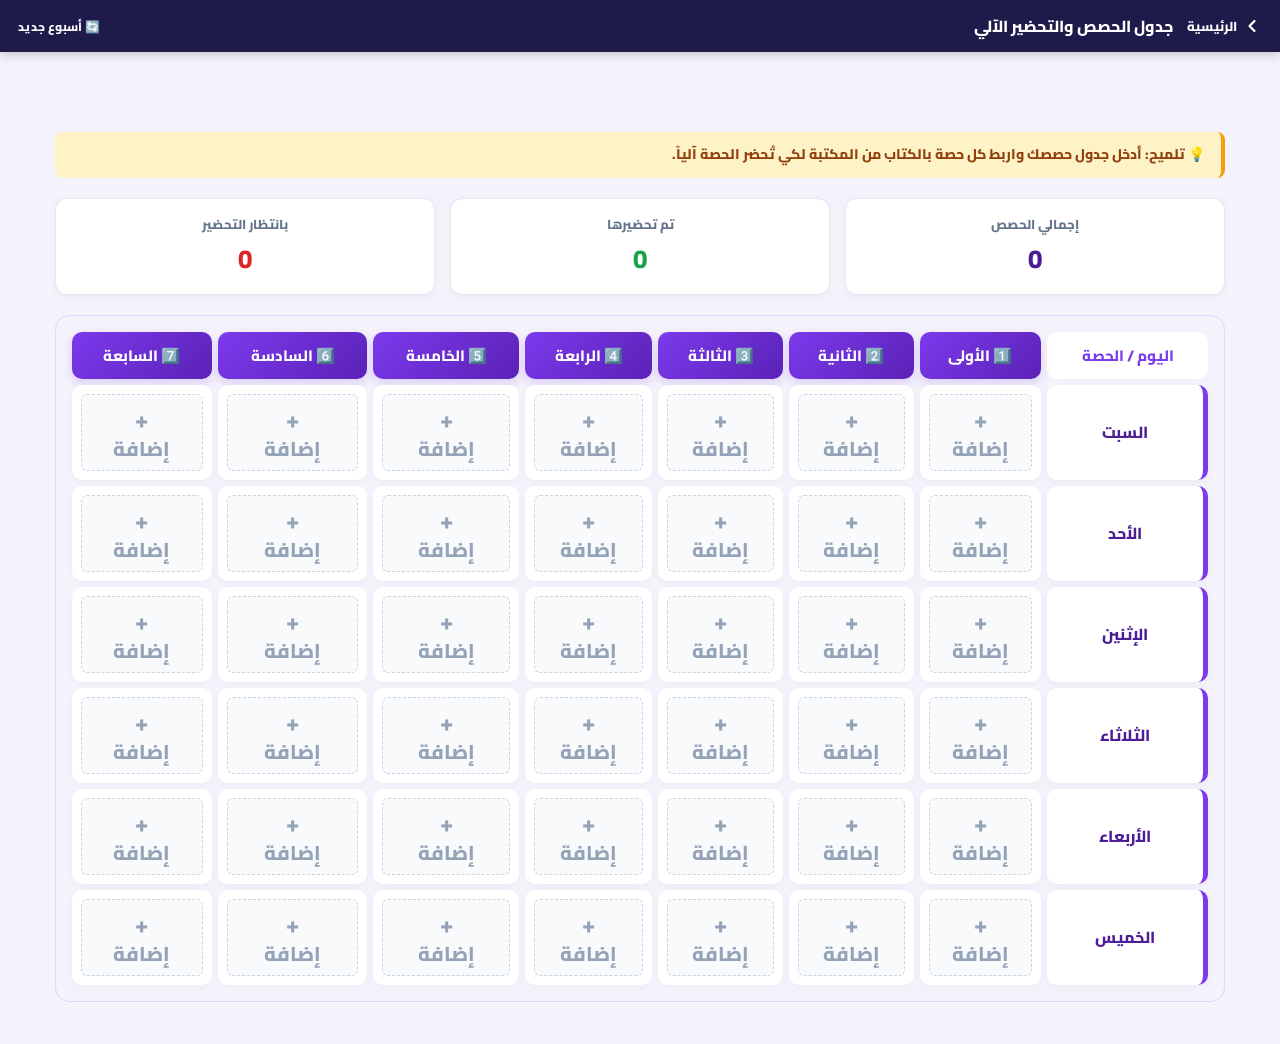
<file: schedule.html>
<!DOCTYPE html>
<html lang="ar" dir="rtl">

<!-- Mirrored from https://teacheraihayel.netlify.app/schedule.html by HTTrack Website Copier/3.x [XR&CO], Sun, 04 Oct 2026 16:15:10 GMT -->
<!-- Added by HTTrack --><meta http-equiv="content-type" content="text/html;charset=UTF-8" /><!-- /Added by HTTrack -->
<head>
<meta charset="UTF-8">
<!-- This site is hosted on Netlify. Anyone can build and deploy a site
     like this one for free: https://netlify.new/?utm_campaign=loops&utm_source=ai-legible&utm_medium=owned&utm_content=comment&utm_id=44cc1212-9d5f-474b-941a-73b7d8d02c3e
     Netlify hosting facts for this site: static/SSR served via Netlify Edge. -->
<meta name="viewport" content="width=device-width,initial-scale=1,maximum-scale=1,viewport-fit=cover">
<meta name="theme-color" content="#7C3AED">
<title>الهائل - جدول الحصص</title>
<link rel="stylesheet" href="styles.css">
<style>
  body { background-color: #f4f2fb; font-family: 'Cairo', 'Tajawal', sans-serif; margin: 0; padding: 0; }
  .schedule-wrapper { padding: 80px 15px 30px; max-width: 1200px; margin: 0 auto; overflow-x: auto; }
  
  /* ─── لوحة الإحصائيات والتلميحات ─── */
  .top-banner { background: #fef3c7; border-right: 4px solid #f59e0b; padding: 12px 16px; margin-bottom: 20px; border-radius: 8px; font-weight: 800; color: #92400e; font-size: 14px; display: flex; align-items: center; gap: 10px; animation: pulse-banner 2s infinite; }
  @keyframes pulse-banner { 0% { opacity: 1; } 50% { opacity: 0.8; } 100% { opacity: 1; } }
  
  .stats-board { display: flex; gap: 15px; margin-bottom: 20px; flex-wrap: wrap; }
  .stat-card { background: white; padding: 15px; border-radius: 12px; flex: 1; min-width: 120px; text-align: center; box-shadow: 0 2px 8px rgba(0,0,0,0.04); border: 1.5px solid #e2e8f0; }
  .stat-title { font-size: 13px; color: #64748b; font-weight: bold; }
  .stat-val { font-size: 26px; font-weight: 900; margin-top: 5px; }
  .val-total { color: #4c1d95; } .val-done { color: #16a34a; } .val-remain { color: #dc2626; }

  /* ─── الجدول والحصص ─── */
  .schedule-table { width: 100%; border-collapse: separate; border-spacing: 6px; min-width: 800px; }
  .schedule-table th { background: linear-gradient(135deg, #7C3AED, #5B21B6); color: white; padding: 12px; border-radius: 10px; font-size: 15px; font-weight: 900; text-align: center; box-shadow: 0 4px 10px rgba(124, 58, 237, 0.2); }
  .day-cell { background: #ffffff; color: #4c1d95; font-weight: 900; font-size: 16px; text-align: center; padding: 15px; border-radius: 10px; border-right: 5px solid #7C3AED; box-shadow: 0 2px 8px rgba(0,0,0,0.04); }
  
  .slot-cell { background: #ffffff; border-radius: 10px; padding: 8px; height: 95px; vertical-align: middle; text-align: center; cursor: pointer; transition: all 0.2s ease; box-shadow: 0 2px 8px rgba(0,0,0,0.03); border: 1.5px solid transparent; position: relative; }
  .slot-cell:hover { transform: translateY(-3px); box-shadow: 0 6px 15px rgba(124, 58, 237, 0.15); border-color: #a78bfa; }
  .slot-empty { border: 1.5px dashed #cbd5e1; background: #f8fafc; color: #94a3b8; display: flex; flex-direction: column; align-items: center; justify-content: center; height: 100%; border-radius: 6px;}
  .slot-empty span { font-size: 24px; font-weight: 300; margin-bottom: -5px; }
  
  .slot-filled { background: #f0fdf4; border: 1.5px solid #86efac; border-right: 4px solid #10b981; display: flex; flex-direction: column; justify-content: space-between; height: 100%; text-align: right; padding: 6px 8px; border-radius: 6px;}
  .slot-subject { font-weight: 900; color: #065f46; font-size: 13.5px; margin-bottom: 2px; }
  .slot-grade { font-size: 11px; color: #047857; font-weight: bold; margin-bottom: 2px;}
  .slot-book { font-size: 10px; color: #64748b; white-space: nowrap; overflow: hidden; text-overflow: ellipsis; }
  
  /* ─── زر التحضير (أحمر نابض / أخضر) ─── */
  .prep-action-btn { display: block; width: 100%; margin-top: 6px; padding: 6px; border-radius: 6px; font-size: 11px; font-weight: 900; text-align: center; cursor: pointer; color: white; border: none; font-family: inherit; transition: 0.3s; }
  .prep-red { background: #dc2626; box-shadow: 0 0 0 0 rgba(220, 38, 38, 0.7); animation: pulse-red 1.5s infinite; }
  .prep-green { background: #16a34a; }
  .prep-none { background: #94a3b8; cursor: default; }
  
  @keyframes pulse-red { 
    0% { box-shadow: 0 0 0 0 rgba(220, 38, 38, 0.7); } 
    70% { box-shadow: 0 0 0 6px rgba(220, 38, 38, 0); } 
    100% { box-shadow: 0 0 0 0 rgba(220, 38, 38, 0); } 
  }

  /* ─── النوافذ المنبثقة (Modals) ─── */
  .modal-bg { position: fixed; top: 0; left: 0; width: 100%; height: 100%; background: rgba(15,23,42,0.8); z-index: 9999; display: none; align-items: center; justify-content: center; }
  .modal-bg.is-active { display: flex; }
  .modal-card { background: #fff; width: 90%; max-width: 400px; border-radius: 16px; padding: 20px; box-shadow: 0 10px 25px rgba(0,0,0,0.2); }
  .modal-hdr { display: flex; justify-content: space-between; align-items: center; border-bottom: 2px solid #f1f5f9; padding-bottom: 12px; margin-bottom: 15px; }
  .modal-hdr h2 { margin: 0; font-size: 18px; color: #1e293b; }
  .modal-close { background: none; border: none; font-size: 20px; cursor: pointer; color: #64748b; }
  .field { display: flex; flex-direction: column; gap: 6px; margin-bottom: 15px; }
  .field span { font-size: 13px; font-weight: bold; color: #475569; }
  .field input, .field select { padding: 10px; border: 1.5px solid #cbd5e1; border-radius: 8px; font-family: inherit; font-size: 14px; outline: none; }
  .field input:focus, .field select:focus { border-color: #7C3AED; }
  .btn-row { display: flex; gap: 10px; margin-top: 20px; }
  .btn-save { flex: 2; background: #10b981; color: white; border: none; padding: 12px; border-radius: 8px; font-weight: bold; cursor: pointer; font-family: inherit;}
  .btn-delete { flex: 1; background: #fee2e2; color: #dc2626; border: none; padding: 12px; border-radius: 8px; font-weight: bold; cursor: pointer; font-family: inherit;}

  .toc-item-btn { display: flex; justify-content: space-between; align-items: center; padding: 12px; background: #f8fafc; border: 1.5px solid #cbd5e1; border-radius: 8px; cursor: pointer; text-align: right; font-family: inherit; font-size: 14px; transition: 0.2s; color: #1e293b; font-weight: bold; width: 100%; margin-bottom: 8px;}
  .toc-item-btn:hover { background: #eef2ff; border-color: #8b5cf6; color: #4c1d95; transform: translateX(-3px); }
  .toc-pages-badge { background: #e2e8f0; color: #475569; padding: 4px 8px; border-radius: 20px; font-size: 11px; white-space: nowrap; margin-right: 10px;}
  .toc-item-btn:hover .toc-pages-badge { background: #c4b5fd; color: #4c1d95; }
</style>
</head>
<body>

<header class="appbar">
  <div class="appbar-row">
    <button class="appbar-btn" style="display:flex; align-items:center; gap:5px; background:none; border:none; color:white; font-family:inherit; cursor:pointer;" onclick="window.location.href='index-2.html'">
      <svg viewBox="0 0 24 24" width="20" height="20"><path d="M15 6l-6 6 6 6" fill="none" stroke="currentColor" stroke-width="2.6" stroke-linecap="round" stroke-linejoin="round"/></svg>
      <span>الرئيسية</span>
    </button>
    <span class="appbar-title">جدول الحصص والتحضير الآلي</span>
    <button class="appbar-btn" style="background:none; border:none; color:white; font-family:inherit; cursor:pointer; font-size:12px; font-weight:bold;" onclick="resetAllPreps()">🔄 أسبوع جديد</button>
  </div>
</header>

<div class="schedule-wrapper">
  
  <div class="top-banner">
    💡 تلميح: أدخل جدول حصصك واربط كل حصة بالكتاب من المكتبة لكي تُحضر الحصة آلياً.
  </div>

  <div class="stats-board">
    <div class="stat-card">
      <div class="stat-title">إجمالي الحصص</div>
      <div class="stat-val val-total" id="statTotal">0</div>
    </div>
    <div class="stat-card">
      <div class="stat-title">تم تحضيرها</div>
      <div class="stat-val val-done" id="statDone">0</div>
    </div>
    <div class="stat-card">
      <div class="stat-title">بانتظار التحضير</div>
      <div class="stat-val val-remain" id="statRemain">0</div>
    </div>
  </div>

  <div class="card" style="padding: 10px; background: transparent; box-shadow: none;">
    <table class="schedule-table">
      <thead>
        <tr>
          <th style="background: #ffffff; color: #7C3AED; box-shadow: none;">اليوم / الحصة</th>
          <th>1️⃣ الأولى</th><th>2️⃣ الثانية</th><th>3️⃣ الثالثة</th><th>4️⃣ الرابعة</th><th>5️⃣ الخامسة</th><th>6️⃣ السادسة</th><th>7️⃣ السابعة</th>
        </tr>
      </thead>
      <tbody id="scheduleBody"></tbody>
    </table>
  </div>
</div>

<!-- نافذة تنبيه ما بعد الثانية مساءً -->
<div class="modal-bg" id="notificationModal">
  <div class="modal-card" style="text-align: center; padding: 30px 20px;">
    <div style="font-size: 50px; margin-bottom: 10px;">⏰</div>
    <h2 style="color: #dc2626; margin-bottom: 10px; font-size: 20px; font-weight: 900;">تذكير حصص الغد!</h2>
    <p id="notifyMsg" style="color: #475569; font-size: 15px; font-weight: bold; line-height: 1.6; margin-bottom: 25px;"></p>
    <button class="btn-save" style="width: 100%;" onclick="document.getElementById('notificationModal').classList.remove('is-active')">حسناً، سأبدأ التحضير</button>
  </div>
</div>

<div class="modal-bg" id="slotModal">
  <div class="modal-card">
    <div class="modal-hdr">
      <h2 id="modalTitle">إعداد الحصة</h2>
      <button class="modal-close" onclick="closeModal()">✕</button>
    </div>
    <div class="modal-body">
      <input type="hidden" id="slotId">
      <label class="field"><span>المادة الدراسية</span><input type="text" id="inpSubject" placeholder="مثال: لغة إنجليزية"></label>
      <label class="field"><span>الصف والشعبة</span><input type="text" id="inpGrade" placeholder="مثال: ثالث ثانوي (أ)"></label>
      <label class="field">
        <span>ربط بكتاب من المكتبة (للتحضير الآلي)</span>
        <select id="inpBook"><option value="">-- بدون ربط --</option></select>
      </label>
      <div class="btn-row">
        <button class="btn-save" onclick="saveSlot()">💾 حفظ الحصة</button>
        <button class="btn-delete" id="btnDeleteSlot" onclick="deleteSlot()">🗑️ حذف</button>
      </div>
    </div>
  </div>
</div>

<!-- نافذة اختيار الفهرس أو الصفحات للتحضير -->
<div class="modal-bg" id="prepModal">
  <div class="modal-card" style="max-width: 500px;">
    <div class="modal-hdr">
      <h2 id="prepModalTitle">تحضير الدرس</h2>
      <button class="modal-close" onclick="closePrepModal()">✕</button>
    </div>
    <div class="modal-body">
      <div id="prepTocContainer" style="display: none;">
        <p style="font-size: 13px; color: #475569; margin-bottom: 15px; font-weight: bold;">الكتاب يحتوي على فهرس، اختر الدرس للبدء:</p>
        <div id="prepTocList" style="max-height: 350px; overflow-y: auto; display: flex; flex-direction: column; padding-left: 5px;">
        </div>
      </div>
      
      <div id="prepManualContainer" style="display: none; padding-top: 5px;">
        <p style="font-size: 13px; color: #475569; margin-bottom: 15px; font-weight: bold;">حدد أرقام الصفحات يدوياً (هذا الكتاب لا يحتوي على فهرس):</p>
        <div style="display: flex; gap: 15px;">
          <label class="field" style="flex: 1;">
            <span>من صفحة:</span>
            <input type="number" id="prepFromPage" min="1" value="1">
          </label>
          <label class="field" style="flex: 1;">
            <span>إلى صفحة:</span>
            <input type="number" id="prepToPage" min="1" value="3">
          </label>
        </div>
        <button class="btn-save" style="width: 100%; margin-top: 15px;" onclick="confirmManualPrep()">🚀 استخراج وبدء التحضير</button>
      </div>
    </div>
  </div>
</div>

<script>
  const DAYS = ['السبت', 'الأحد', 'الإثنين', 'الثلاثاء', 'الأربعاء', 'الخميس'];
  const PERIODS = 7;
  let scheduleData = JSON.parse(localStorage.getItem('hael_schedule_data') || '{}');
  let libraryBooks = [];

  function loadLibraryBooks() {
    return new Promise((resolve) => {
      const req = indexedDB.open('haaelDB_v2.html', 2);
      req.onsuccess = (e) => {
        const db = e.target.result;
        if (!db.objectStoreNames.contains('books')) { resolve(); return; }
        const tx = db.transaction('books', 'readonly');
        const store = tx.objectStore('books');
        const getAll = store.getAll();
        getAll.onsuccess = () => {
          libraryBooks = getAll.result;
          const select = document.getElementById('inpBook');
          libraryBooks.forEach(b => {
            const opt = document.createElement('option');
            opt.value = b.id; opt.textContent = b.name;
            select.appendChild(opt);
          });
          resolve();
        };
      };
      req.onerror = () => resolve();
    });
  }

  function updateStats() {
    let total = 0, done = 0, remain = 0;
    for (let key in scheduleData) {
        total++;
        if (scheduleData[key].bookId) {
            if (scheduleData[key].isPrepared) done++;
            else remain++;
        }
    }
    document.getElementById('statTotal').textContent = total;
    document.getElementById('statDone').textContent = done;
    document.getElementById('statRemain').textContent = remain;
  }

  function renderSchedule() {
    const tbody = document.getElementById('scheduleBody');
    tbody.innerHTML = '';
    DAYS.forEach((dayName, dayIndex) => {
      let tr = document.createElement('tr');
      let tdDay = document.createElement('td');
      tdDay.className = 'day-cell'; tdDay.textContent = dayName; tr.appendChild(tdDay);

      for (let p = 1; p <= PERIODS; p++) {
        let slotId = `${dayIndex}-${p}`;
        let slotData = scheduleData[slotId];
        let tdSlot = document.createElement('td');
        tdSlot.className = 'slot-cell';
        
        if (slotData) {
          let btnHtml = '';
          if (slotData.bookId) {
              if (slotData.isPrepared) {
                  btnHtml = `<button class="prep-action-btn prep-green" onclick="event.stopPropagation(); togglePrepStatus('${slotId}')">✅ تم التحضير</button>`;
              } else {
                  btnHtml = `<button class="prep-action-btn prep-red" onclick="event.stopPropagation(); startAutoPrep('${slotId}')">🪄 انقر لتحضير الحصة</button>`;
              }
          } else {
              btnHtml = `<button class="prep-action-btn prep-none" onclick="event.stopPropagation(); openModal('${slotId}', '${dayName}', ${p})">⚠️ اربطها بكتاب</button>`;
          }

          tdSlot.innerHTML = `
            <div class="slot-filled" onclick="openModal('${slotId}', '${dayName}', ${p})">
              <div>
                <div class="slot-subject">${slotData.subject}</div>
                <div class="slot-grade">${slotData.grade}</div>
                ${slotData.bookName ? `<div class="slot-book">📘 ${slotData.bookName}</div>` : ''}
              </div>
              ${btnHtml}
            </div>
          `;
        } else {
          tdSlot.onclick = () => openModal(slotId, dayName, p);
          tdSlot.innerHTML = `<div class="slot-empty"><span>+</span><small>إضافة</small></div>`;
        }
        tr.appendChild(tdSlot);
      }
      tbody.appendChild(tr);
    });
    updateStats();
  }

  function togglePrepStatus(slotId) {
      if(confirm('هل تريد التراجع عن تحضير هذه الحصة لتظهر باللون الأحمر مجدداً؟')) {
          scheduleData[slotId].isPrepared = false;
          localStorage.setItem('hael_schedule_data', JSON.stringify(scheduleData));
          renderSchedule();
      }
  }

  function resetAllPreps() {
      if(confirm('هل أنت متأكد من تصفير جميع الحصص لبدء أسبوع دراسي جديد؟ (ستعود جميع الحصص للون الأحمر)')) {
          for (let key in scheduleData) {
              scheduleData[key].isPrepared = false;
          }
          localStorage.setItem('hael_schedule_data', JSON.stringify(scheduleData));
          renderSchedule();
      }
  }

  function checkAfternoonNotification() {
      if (sessionStorage.getItem('hael_notified_today')) return;
      const now = new Date();
      if (now.getHours() >= 14) { // الساعة 2 مساءً أو أكثر
          // حساب رقم اليوم للغد (0 الأحد، 6 السبت في جافاسكريبت)
          const jsToOurDay = { 6: 0, 0: 1, 1: 2, 2: 3, 3: 4, 4: 5, 5: 0 }; 
          let tomorrowJsDay = (now.getDay() + 1) % 7;
          let tomorrowOurIndex = jsToOurDay[tomorrowJsDay];
          let tomorrowName = DAYS[tomorrowOurIndex];

          let pendingCount = 0;
          for (let p = 1; p <= PERIODS; p++) {
              let slotData = scheduleData[`${tomorrowOurIndex}-${p}`];
              if (slotData && slotData.bookId && !slotData.isPrepared) {
                  pendingCount++;
              }
          }

          if (pendingCount > 0) {
              document.getElementById('notifyMsg').textContent = `لديك غداً (${tomorrowName}) ${pendingCount} حصص بانتظار التحضير. انقر على أزرارها الحمراء في الجدول لإنشائها آلياً الآن!`;
              document.getElementById('notificationModal').classList.add('is-active');
              sessionStorage.setItem('hael_notified_today', 'true');
          }
      }
  }

  function openModal(slotId, dayName, periodNum) {
    const data = scheduleData[slotId];
    document.getElementById('modalTitle').textContent = `${dayName} - الحصة ${periodNum}`;
    document.getElementById('slotId').value = slotId;
    document.getElementById('inpSubject').value = data ? data.subject : '';
    document.getElementById('inpGrade').value = data ? data.grade : '';
    document.getElementById('inpBook').value = data && data.bookId ? data.bookId : '';
    document.getElementById('btnDeleteSlot').style.display = data ? 'block' : 'none';
    document.getElementById('slotModal').classList.add('is-active');
  }

  function closeModal() { document.getElementById('slotModal').classList.remove('is-active'); }

  function saveSlot() {
    const slotId = document.getElementById('slotId').value;
    const subject = document.getElementById('inpSubject').value.trim();
    const grade = document.getElementById('inpGrade').value.trim();
    const bookSelect = document.getElementById('inpBook');
    const bookId = bookSelect.value;
    const bookName = bookId ? bookSelect.options[bookSelect.selectedIndex].text : '';

    if (!subject) return alert('الرجاء إدخال اسم المادة!');
    
    // الاحتفاظ بحالة التحضير إذا كانت الحصة موجودة مسبقاً
    const isPrepared = scheduleData[slotId] ? scheduleData[slotId].isPrepared : false;
    
    scheduleData[slotId] = { subject, grade, bookId, bookName, isPrepared };
    localStorage.setItem('hael_schedule_data', JSON.stringify(scheduleData));
    closeModal(); renderSchedule();
  }

  function deleteSlot() {
    const slotId = document.getElementById('slotId').value;
    delete scheduleData[slotId];
    localStorage.setItem('hael_schedule_data', JSON.stringify(scheduleData));
    closeModal(); renderSchedule();
  }

  let currentPrepSlot = null;
  let currentPrepBook = null;

  function startAutoPrep(slotId) {
    const data = scheduleData[slotId];
    if (!data || !data.bookId) return;
    
    currentPrepSlot = slotId;
    currentPrepBook = libraryBooks.find(b => b.id == data.bookId);
    
    if (!currentPrepBook) {
        alert("الكتاب غير موجود في المكتبة!");
        return;
    }

    document.getElementById('prepModalTitle').textContent = `تحضير: ${data.subject}`;
    
    const tocContainer = document.getElementById('prepTocContainer');
    const manualContainer = document.getElementById('prepManualContainer');
    const tocList = document.getElementById('prepTocList');
    
    if (currentPrepBook.toc && currentPrepBook.toc.length > 0) {
        tocContainer.style.display = 'block';
        manualContainer.style.display = 'none';
        
        let html = '';
        currentPrepBook.toc.forEach(t => {
            html += `<button class="toc-item-btn" onclick="executePrep(${t.page}, ${t.endPage})">
                <span>${t.title}</span>
                <span class="toc-pages-badge">ص ${t.page} - ${t.endPage}</span>
            </button>`;
        });
        tocList.innerHTML = html;
        
    } else {
        tocContainer.style.display = 'none';
        manualContainer.style.display = 'block';
        
        let lastPage = parseInt(localStorage.getItem('hael_progress_' + currentPrepBook.id)) || 1;
        document.getElementById('prepFromPage').value = lastPage;
        document.getElementById('prepToPage').value = lastPage + 2;
    }
    
    document.getElementById('prepModal').classList.add('is-active');
  }
  
  function closePrepModal() {
      document.getElementById('prepModal').classList.remove('is-active');
  }

  function confirmManualPrep() {
      const from = parseInt(document.getElementById('prepFromPage').value) || 1;
      const to = parseInt(document.getElementById('prepToPage').value) || from;
      executePrep(from, to);
  }

  function executePrep(fromPage, toPage) {
      if (!currentPrepSlot || !currentPrepBook) return;
      const data = scheduleData[currentPrepSlot];
      
      // حفظ حالة التحضير (أخضر) قبل الانتقال
      scheduleData[currentPrepSlot].isPrepared = true;
      localStorage.setItem('hael_schedule_data', JSON.stringify(scheduleData));
      
      localStorage.setItem('hael_progress_' + currentPrepBook.id, toPage + 1);
      
      const url = `index.html?auto_prep=2&bookId=${currentPrepBook.id}&subject=${encodeURIComponent(data.subject)}&grade=${encodeURIComponent(data.grade)}&from=${fromPage}&to=${toPage}`;
      window.location.href = url;
  }

  window.onload = async () => {
    await loadLibraryBooks();
    renderSchedule();
    // التحقق من التنبيه بعد 1.5 ثانية من فتح الجدول لإعطاء تجربة سلسة
    setTimeout(checkAfternoonNotification, 1500);
  };
</script>
</body>

<!-- Mirrored from https://teacheraihayel.netlify.app/schedule.html by HTTrack Website Copier/3.x [XR&CO], Sun, 04 Oct 2026 16:15:11 GMT -->
</html>
</file>
<file: styles.css>
/* ═══════════════════════════════════════════
   الذكي v2.2 — Styles
   ═══════════════════════════════════════════ */

[hidden] { display: none !important; }

/* تعريف الخطوط المعتمدة الأربعة في التطبيق (مع تصحيح المسار) */
@font-face {
    font-family: 'AlMohanad';
    src: url('fonts/AlMohanad.ttf') format('truetype');
    font-display: swap;
}

@font-face {
    font-family: 'Amiri';
    src: url('fonts/Amiri-Bold.woff') format('woff');
    font-display: swap;
}

@font-face {
    font-family: 'Cairo';
    src: url('fonts/Cairo-ExtraBold.woff') format('woff');
    font-display: swap;
}

@font-face {
    font-family: 'NotoNaskh';
    src: url('fonts/NotoNaskhArabic-Regular.ttf') format('truetype');
    font-display: swap;
}

/* جعل خط المهند هو الخط الافتراضي الأول في المتغيرات */
:root {
    --font-ui: 'AlMohanad', sans-serif;
    --font-doc: 'AlMohanad', serif; 
    --font-en: 'Segoe UI', Tahoma, sans-serif;
}

body {
    font-family: var(--font-ui);
}

/* ── Theme tokens ── */
:root {
  /* حجم الخط — يتغيّر بزر A+ / A- فقط، المربعات لا تتأثر */
  --fz: 24px;
  /* مقياس خط عناصر الواجهة (الأزرار/البطاقات/الحقول/القوائم) — يتحكم به A+/A- أيضاً
     ليشمل التكبير كل الواجهة، بينما مستندات الطباعة (الخطة/الاختبار الرسمي/السبورة)
     تبقى بأحجامها الثابتة كما هي دون تأثر لضمان ثبات شكل الطباعة */
  --ui-scale: 1;
  --font-ui:  'CairoEB','Segoe UI',Tahoma,Arial,sans-serif;
  --font-doc: 'CairoEB','Traditional Arabic',serif;
  --font-en:  'CairoEB',Georgia,serif;
  --ink:          #1E1B4B;
  --ink-2:        #312E81;
  --primary:      #7C3AED;
  --primary-2:    #6D28D9;
  --primary-soft: #EDE9FE;
  --accent:       #A855F7;
  --gold:         #F59E0B;
  --gold-soft:    #FEF3C7;
  --sage:         #10B981;
  --danger:       #EF4444;
  --danger-soft:  #FEE2E2;
  --surface:      #FFFFFF;
  --paper:        #FAF5FF;
  --line:         #DDD6FE;
  --text-soft:    #6B7280;
  --radius:       14px;
  --radius-sm:    9px;
  --shadow:       0 3px 18px rgba(124,58,237,.13);
}
[data-theme="navy"] {
  --primary:#16243F;--primary-2:#1E3A5F;--primary-soft:#E8EDF5;
  --ink:#16243F;--paper:#F1EDE3;--line:#D4C9B8;
}
[data-theme="blue"] {
  --primary:#1D4ED8;--primary-2:#1E40AF;--primary-soft:#DBEAFE;
  --ink:#1E3A5F;--paper:#EFF6FF;--line:#BFDBFE;
}
[data-theme="green"] {
  --primary:#059669;--primary-2:#047857;--primary-soft:#D1FAE5;
  --ink:#1A3A2A;--paper:#F0FDF4;--line:#A7F3D0;
}

/* ── Base — html ثابت، --fz وحده يكبّر النص ── */
*, *::before, *::after { box-sizing: border-box; margin: 0; padding: 0; }
html { font-size: 18px; height: 100%; } /* ثابت — لا يتغيّر */
body {
  font-family: var(--font-ui);
  font-size: var(--fz); /* هذا الوحيد يتغيّر عند A+ / A- */
  background: var(--paper); color: var(--ink);
  min-height: 100%; overflow-x: hidden; line-height: 1.55;
}
/* كل العناصر ترث الخط والحجم من body */
button, input, select, textarea, label, span, p, h1, h2, h3, h4 {
  font-family: inherit;
  font-size: inherit;
}
button { cursor: pointer; border: none; background: none; }
a { color: var(--primary); text-decoration: none; }

/* ═══ APP BAR ═══ */
:root { --appbar-row1-h: 52px; --appbar-assist-h: 46px; --appbar-total-h: calc(var(--appbar-row1-h) + var(--appbar-assist-h)); }
.appbar {
  position: sticky; top: 0; z-index: 50;
  display: flex; flex-direction: column;
  background: var(--ink); color: #fff;
  box-shadow: 0 2px 10px rgba(0,0,0,.22);
}
.appbar-row {
  display: flex; align-items: center; gap: 6px;
  padding: 0 10px; height: var(--appbar-row1-h);
}
.appbar-btn {
  display: flex; align-items: center; justify-content: center;
  min-width: 36px; height: 36px; border-radius: var(--radius-sm);
  color: #fff; font-size: 13px; font-weight: 900;
  background: rgba(255,255,255,.13); padding: 0 8px;
}
.appbar-btn:active { background: rgba(255,255,255,.28); }
/* زر رجوع واضح وثابت — أكبر من أزرار الأيقونات العادية، مع نص "رجوع" وخلفية مميزة بدل سهم صغير مبهم */
.appbar-btn-back {
  min-width: 0; width: auto; gap: 6px; padding: 0 12px;
  background: var(--gold); color: #1a1200; font-size: 13.5px; font-weight: 900;
  box-shadow: 0 2px 6px rgba(0,0,0,.25);
}
.appbar-btn-back:active { background: #d98a06; }
.appbar-btn-back span { white-space: nowrap; }
.appbar-title { flex: 1; font-size: 16px; font-weight: 900; }
.appbar-actions { display: flex; align-items: center; gap: 4px; flex-wrap: nowrap; }
.appbar-select {
  height: 30px; padding: 0 5px; border-radius: 6px;
  font-size: 11px; font-family: inherit;
  background: rgba(255,255,255,.15); color: #fff; border: none; max-width: 90px;
}
.appbar-select option { background: var(--ink); color: #fff; }

.appbar-assistant-bar {
  display: flex; align-items: center; justify-content: center; gap: 8px;
  width: 100%; height: var(--appbar-assist-h); border: none; cursor: pointer;
  background: linear-gradient(90deg, var(--primary-2, #6D28D9) 0%, var(--primary, #7C3AED) 50%, var(--accent, #A855F7) 100%);
  color: #fff; font-family: inherit;
}
.appbar-assistant-bar:active { filter: brightness(.92); }
.appbar-assistant-bar .aab-icon { font-size: 18px; line-height: 1; }
.appbar-assistant-bar .aab-label { font-size: 14.5px; font-weight: 900; letter-spacing: .2px; }

/* ═══ VIEWS ═══ */
.view { min-height: calc(100vh - var(--appbar-total-h)); }
.scroll-area { padding: 12px; max-width: 700px; margin: 0 auto; }

/* ═══ HOME ═══ */
.home-hero {
  text-align: center; padding: 30px 16px 16px;
  background: linear-gradient(160deg, var(--primary) 0%, var(--ink) 100%);
  border-bottom-left-radius: 24px; border-bottom-right-radius: 24px;
  box-shadow: 0 4px 15px rgba(0,0,0,0.1);
}
.home-title { font-size: calc(26px * var(--ui-scale)); font-weight: 900; color: #fff; }
.home-sub   { font-size: calc(13px * var(--ui-scale)); color: rgba(255,255,255,.7); margin-top: 4px; }

/* حاوية الأزرار */
.tiles {
  display: grid; grid-template-columns: 1fr 1fr;
  gap: 16px; /* توسيع المسافة بين الأزرار */
  padding: 24px 16px;
  max-width: 600px; margin: 0 auto;
}

/* تصميم الزر الفاخر (البطاقة) */
.tile {
  display: flex; flex-direction: column; align-items: center; justify-content: center;
  padding: 24px 10px; /* زيادة الارتفاع لتبدو كبطاقة إعلانية */
  gap: 8px; /* مسافة مريحة بين الأيقونة والنصوص */
  text-align: center;
  border-radius: 18px; /* حواف دائرية أكثر نعومة */
  background: #ffffff;
  border: 1px solid rgba(124, 58, 237, 0.12); /* إطار بنفسجي خفيف جداً يبرز الحواف */
  box-shadow: 0 8px 24px rgba(124, 58, 237, 0.15); /* ظل واسع يعطي إحساساً بالعمق */
  min-height: 155px; /* السر هنا: إجبار الزر على أن يكون طويلاً وبارزاً */
  transition: all 0.2s ease-in-out;
}
.tile:active { 
  transform: scale(0.96); 
  box-shadow: 0 4px 12px rgba(124, 58, 237, 0.2); 
}

/* الأيقونة (تحويل الإيموجي لشكل يشبه الـ 3D) */
.tile-icon { 
  font-size: calc(52px * var(--ui-scale)); /* تكبير ضخم جداً للإيموجي */
  line-height: 1;
  margin-bottom: 6px; 
  /* خدعة بصرية: إضافة ظل للإيموجي نفسه لكي يبرز كأنه مجسم */
  filter: drop-shadow(0 4px 6px rgba(0,0,0,0.18)); 
}

/* العنوان الرئيسي للزر */
.tile-title {
  font-size: calc(16px * var(--ui-scale)); 
  font-weight: 900; 
  color: #1E1B4B; /* كحلي داكن جداً ليكون بارزاً */
  line-height: 1.2;
}

/* الوصف الفرعي للزر */
.tile-subtitle {
  font-size: calc(11.5px * var(--ui-scale)); 
  font-weight: 700; 
  color: #64748B; 
  line-height: 1.4;
  padding: 0 4px;
}

/* ═══ CARDS ═══ */
.card {
  background: var(--surface); border-radius: var(--radius);
  border: 1px solid var(--line); padding: 14px 12px;
  margin-bottom: 12px; box-shadow: var(--shadow);
}
.card-title { font-size: calc(15px * var(--ui-scale)); font-weight: 900; margin-bottom: 10px; }
.card-hdr { display: flex; align-items: center; justify-content: space-between; margin-bottom: 10px; }
.card-hdr .card-title { margin-bottom: 0; }
.card-danger { border-color: var(--danger); }
.card-danger .card-title { color: var(--danger); }

/* ═══ NEW LESSON ACCORDION (شاشة تحضير جديد) ═══ */
.acc-wrap { display: flex; flex-direction: column; gap: 10px; }
.acc-item {
  background: var(--surface); border-radius: var(--radius);
  border: 1px solid var(--line); box-shadow: var(--shadow); overflow: hidden;
}
.acc-head {
  width: 100%; display: flex; align-items: center; gap: 10px;
  padding: 14px 14px; background: var(--primary-soft); border: none; cursor: pointer;
  text-align: right; font-family: inherit;
}
.acc-head-icon { font-size: calc(18px * var(--ui-scale)); flex: 0 0 auto; }
.acc-head-text {
  flex: 1 1 auto; color: var(--ink); font-weight: 800; font-size: calc(14.5px * var(--ui-scale));
  line-height: 1.4;
}
.acc-chevron {
  flex: 0 0 auto; color: var(--primary); font-size: 15px; font-weight: 900;
  transition: transform .2s ease;
}
.acc-item.is-open .acc-head .acc-chevron { transform: rotate(180deg); }
.acc-item.is-open .acc-head { background: var(--primary); }
.acc-item.is-open .acc-head .acc-head-text { color: #fff; }
.acc-item.is-open .acc-head .acc-chevron { color: #fff; }
.acc-panel { padding: 14px; }
/* بطاقة "إنشاء المخرجات" — تمييز بصري كإجراء نهائي رئيسي بالشاشة */
.acc-head-cta { background: var(--gold-soft); }
.acc-head-cta .acc-head-text { color: var(--primary-2); }
.acc-item.is-open .acc-head-cta { background: var(--gold); }
.acc-item.is-open .acc-head-cta .acc-head-text,
.acc-item.is-open .acc-head-cta .acc-chevron { color: #1a1200; }

/* ═══ GRID ═══ */
.grid-2 { display: grid; grid-template-columns: 1fr 1fr; gap: 10px; }
@media (max-width: 400px) { .grid-2 { grid-template-columns: 1fr; } }

/* ═══ FIELDS ═══ */
.field { display: flex; flex-direction: column; gap: 4px; }
.field span { font-size: calc(13px * var(--ui-scale)); font-weight: 700; color: var(--text-soft); }
.field input, .field select, .form-sel {
  height: 44px; padding: 0 12px;
  border-radius: var(--radius-sm); border: 1.5px solid var(--line);
  background: var(--paper); color: var(--ink);
}
.field input:focus, .field select:focus, .form-sel:focus {
  outline: none; border-color: var(--primary);
}
.field input:disabled, .field textarea:disabled {
  background: var(--line); color: var(--text-soft); opacity: .75;
}
.field textarea { padding: 10px 12px; line-height: 1.6; resize: vertical; }
.form-sel { width: 100%; height: 44px; }

/* ═══ SEGMENTED ═══ */
.segmented {
  display: flex; border-radius: var(--radius-sm); overflow: hidden;
  border: 1.5px solid var(--primary-soft);
}
.seg-scroll { overflow-x: auto; flex-wrap: nowrap; }
.seg-btn {
  flex: 1; min-width: 68px; padding: 8px 10px;
  font-size: calc(13px * var(--ui-scale)); font-weight: 700; color: var(--text-soft);
  background: var(--surface); white-space: nowrap;
}
.seg-btn.active { background: var(--primary); color: #fff; }
.seg-btn + .seg-btn { border-right: 1px solid var(--primary-soft); }

/* ═══ SOURCE PANELS ═══ */
.src-panel { margin-top: 12px; }
.hint { font-size: calc(13px * var(--ui-scale)); color: var(--text-soft); line-height: 1.6; padding: 10px 12px; background: var(--primary-soft); border-radius: var(--radius-sm); }
.big-ta {
  width: 100%; min-height: 320px; padding: 12px 14px;
  border-radius: var(--radius-sm); border: 1.5px solid var(--line);
  background: var(--paper); color: var(--ink); resize: vertical; line-height: 1.7;
}
.big-ta:focus { outline: none; border-color: var(--primary); }
.thumbs-grid { display: flex; flex-wrap: wrap; gap: 6px; margin: 8px 0; }
.thumbs-grid img { width: 56px; height: 56px; object-fit: cover; border-radius: 6px; border: 1.5px solid var(--line); }
.extracted-hdr { display: flex; align-items: center; justify-content: space-between; margin-bottom: 6px; font-size: calc(13px * var(--ui-scale)); font-weight: 700; }
.page-range { display: flex; gap: 10px; align-items: center; margin: 8px 0; font-size: calc(14px * var(--ui-scale)); }
.pg-input { width: 58px; height: 38px; padding: 0 8px; text-align: center; border-radius: 6px; border: 1.5px solid var(--line); background: var(--paper); }
.file-name { display: block; font-size: calc(13px * var(--ui-scale)); color: var(--text-soft); margin: 6px 0; }

/* ═══ PROGRESS ═══ */
.prog-wrap { margin: 8px 0; }
.prog-bar { height: 6px; background: var(--line); border-radius: 4px; overflow: hidden; }
.prog-fill { height: 100%; background: var(--primary); border-radius: 4px; width: 0; transition: width .3s; }
.prog-label { display: block; font-size: calc(12px * var(--ui-scale)); color: var(--text-soft); margin-top: 4px; }

/* ═══ BUTTONS ═══ */
.btn-primary {
  display: inline-flex; align-items: center; justify-content: center; gap: 6px;
  height: 44px; padding: 0 18px; border-radius: var(--radius-sm);
  background: var(--primary); color: #fff; font-size: calc(15px * var(--ui-scale)); font-weight: 900;
  box-shadow: 0 2px 10px rgba(124,58,237,.25);
}
.btn-primary:active { background: var(--primary-2); }
.btn-primary.btn-lg { height: 50px; width: 100%; margin-top: 10px; font-size: calc(16px * var(--ui-scale)); border-radius: var(--radius); }
.btn-sec {
  display: inline-flex; align-items: center; gap: 6px;
  height: 42px; padding: 0 14px; border-radius: var(--radius-sm);
  border: 1.5px solid var(--primary); color: var(--primary); font-size: calc(14px * var(--ui-scale)); font-weight: 700;
}
.btn-sec:active { background: var(--primary-soft); }
.btn-sm { height: 34px; padding: 0 12px; border-radius: 7px; border: 1.5px solid var(--line); font-size: calc(13px * var(--ui-scale)); font-weight: 700; }
.btn-accent-sm { height: 32px; padding: 0 10px; border-radius: 6px; background: var(--accent); color: #fff; font-size: calc(12px * var(--ui-scale)); font-weight: 900; }
.gen-row {
  display: grid; grid-template-columns: repeat(auto-fit, minmax(140px, 1fr));
  gap: 8px; margin-top: 10px;
}
.gen-row .btn-primary, .gen-row .btn-board, .gen-row .btn-audio, .gen-row .btn-quiz, .gen-row .btn-mindmap {
  width: auto; margin-top: 0; white-space: normal; text-align: center; line-height: 1.25;
}
@media (max-width: 340px) { .gen-row { grid-template-columns: 1fr; } }
.btn-board {
  display: inline-flex; align-items: center; justify-content: center; gap: 6px;
  height: 50px; padding: 0 10px; border-radius: var(--radius);
  background: #fff; color: var(--gold); font-size: calc(14px * var(--ui-scale)); font-weight: 900;
  border: 2px solid var(--gold);
}
.btn-board:active { background: var(--gold-soft); }
.btn-audio {
  display: inline-flex; align-items: center; justify-content: center; gap: 6px;
  height: 50px; padding: 0 10px; border-radius: var(--radius);
  background: #fff; color: #0E7490; font-size: calc(14px * var(--ui-scale)); font-weight: 900;
  border: 2px solid #0E7490;
}
.btn-audio:active { background: #E0F7FA; }
.btn-quiz {
  display: inline-flex; align-items: center; justify-content: center; gap: 6px;
  height: 50px; padding: 0 10px; border-radius: var(--radius);
  background: #fff; color: #7C3AED; font-size: calc(14px * var(--ui-scale)); font-weight: 900;
  border: 2px solid #7C3AED;
}
.btn-quiz:active { background: #F3E8FF; }
.btn-mindmap {
  display: inline-flex; align-items: center; justify-content: center; gap: 6px;
  height: 50px; padding: 0 10px; border-radius: var(--radius);
  background: #fff; color: #0F766E; font-size: calc(14px * var(--ui-scale)); font-weight: 900;
  border: 2px solid #0F766E;
}
.btn-mindmap:active { background: #CCFBF1; }
.btn-danger {
  display: inline-flex; align-items: center; gap: 6px;
  height: 42px; padding: 0 14px; border-radius: var(--radius-sm);
  border: 1.5px solid var(--danger); color: var(--danger); font-size: calc(14px * var(--ui-scale)); font-weight: 700; margin-top: 6px;
}
.btn-danger:active { background: var(--danger-soft); }
.backup-row { display: flex; gap: 8px; flex-wrap: wrap; }
.key-row { display: flex; gap: 8px; align-items: center; }
.key-inp { flex: 1; height: 44px; padding: 0 12px; border-radius: var(--radius-sm); border: 1.5px solid var(--line); background: var(--paper); }

/* ═══ TOOLBAR ═══ */
.toolbar {
  display: flex; align-items: center; gap: 5px; flex-wrap: wrap;
  padding: 7px 10px; background: var(--surface);
  border-bottom: 1px solid var(--line);
  position: sticky; top: var(--appbar-total-h); z-index: 40;
}
.toolbtn {
  display: inline-flex; align-items: center; gap: 3px;
  height: 34px; padding: 0 10px; border-radius: 7px;
  border: 1.5px solid var(--line); background: var(--surface);
  font-size: calc(13px * var(--ui-scale)); font-weight: 700; color: var(--ink); white-space: nowrap;
}
.toolbtn:active { background: var(--primary-soft); }
.toolbtn-primary { background: var(--primary); color: #fff; border-color: var(--primary); }
.toolbtn-primary:active { background: var(--primary-2); }
.toolbtn-danger { color: var(--danger); border-color: #FECACA; }
.toolbtn-danger:active { background: var(--danger-soft); }
.edit-bar {
  display: flex; align-items: center; gap: 6px; flex-wrap: wrap;
  padding: 6px 10px; background: var(--gold-soft); border-bottom: 1px solid var(--gold);
  position: sticky; top: calc(var(--appbar-total-h) + 48px); z-index: 39;
}
.edit-label { font-size: calc(13px * var(--ui-scale)); font-weight: 700; flex: 1; }
[contenteditable="true"] { outline: 1.5px dashed var(--gold); border-radius: 3px; background: #FFFCF3; cursor: text; }
[contenteditable="true"]:focus { outline-color: var(--primary); background: #F4FAF7; }

/* ═══ PLAN OUTPUT ═══ */
.plan-output { overflow-x: auto; padding: 12px; }

/* ── Arabic Official Form ── */
.plan-doc {
  min-width: 800px; background: #fff;
  font-family: 'Traditional Arabic','CairoEB',serif;
  font-size: 16px; /* ثابت للطباعة */
}
.plan-letterhead {
  display: flex; justify-content: space-between; align-items: center;
  padding: 8px 12px; border: 2.5px solid #1E1B4B; border-bottom: none; background: #f8f5ff;
}
.lh-right, .lh-left { font-size: 11px; line-height: 1.8; text-align: center; }
.lh-center { text-align: center; }
.plan-mainTitle {
  font-size: 15px; font-weight: 900;
  border: 2px solid #1E1B4B; padding: 4px 16px; display: inline-block;
}
.blank-line { display: inline-block; min-width: 70px; border-bottom: 1.5px solid #333; }
.plan-table { width: 100%; border-collapse: collapse; font-size: 12px; }
.plan-table td, .plan-table th {
  border: 2px solid #333; padding: 4px 5px;
  text-align: center; vertical-align: middle;
}
.plan-meta-table .meta-label { background: #ede9fe; font-weight: 900; font-size: 11px; }
.plan-meta-table .meta-value { min-width: 60px; }
.plan-main-table thead th { background: #ddd6fe; font-weight: 900; }
.vertical-text { writing-mode: vertical-rl; text-orientation: mixed; white-space: nowrap; min-width: 28px; }
.step-cell { writing-mode: vertical-rl; text-orientation: mixed; font-weight: 900; min-width: 34px; background: #f3f0ff; }
.col-step   { width: 34px; } .col-domain { width: 34px; } .col-level { width: 34px; }
.col-time   { width: 42px; } .col-obj { width: 22%; } .col-teacher { width: 20%; }
.col-student{ width: 20%; } .col-assess { width: 15%; }
.cell-list  { list-style: none; padding: 0; margin: 0; text-align: right; }
.cell-list li::before { content: "• "; } .cell-list li { font-size: 11px; line-height: 1.5; margin-bottom: 1px; }
.domain-level-stack { display: flex; flex-direction: column; gap: 2px; }
.domain-level-stack span { font-size: 10px; border: 1px solid #ccc; border-radius: 3px; padding: 1px 3px; }
.cell-empty { color: #aaa; }
.plan-footer-table .footer-label { font-weight: 900; background: #f3f0ff; width: 25%; }
.plan-doc-footnote { font-size: 11px; text-align: center; margin-top: 5px; color: #555; }

/* ── English PPP Template ── */
.plan-ppp {
  min-width: 720px; background: #fff; border-radius: 10px;
  border: 2.5px solid #1B3A6B; overflow: hidden;
  font-family: 'CairoEB', Georgia, serif;
  font-size: 16px; /* ثابت للطباعة */
}
.ppp-header { background: #1B3A6B; color: #fff; text-align: center; padding: 10px; }
.ppp-header h2 { font-size: 20px; font-weight: 900; letter-spacing: 1px; }
.ppp-ministry {
  background: #f0f4ff; border-bottom: 1.5px solid #1B3A6B;
  display: flex; justify-content: space-between; align-items: center;
  padding: 6px 14px; font-size: 11px; line-height: 1.8;
}
.ppp-ministry .min-center { text-align: center; font-weight: 900; font-size: 13px; color: #1B3A6B; }
.ppp-meta {
  display: flex; gap: 0; border-bottom: 1.5px solid #1B3A6B;
  padding: 6px 12px; font-size: 12px; font-style: italic;
  justify-content: space-between; background: #f8faff;
}
.ppp-info-row { display: flex; border-bottom: 1.5px solid #1B3A6B; }
.ppp-info-cell { flex: 1; border-right: 1px solid #1B3A6B; padding: 5px 8px; text-align: center; font-size: 12px; background: #fff; }
.ppp-info-cell:last-child { border-right: none; }
.ppp-info-cell.blue   { border-top: 3px solid #2563EB; }
.ppp-info-cell.orange { border-top: 3px solid #EA580C; }
.ppp-info-cell.green  { border-top: 3px solid #16A34A; }
.ppp-info-cell.red    { border-top: 3px solid #DC2626; }
.ppp-info-cell b { display: block; font-size: 10px; margin-bottom: 2px; color: #555; }
.ppp-badges { display: flex; flex-wrap: wrap; gap: 4px; padding: 7px 10px; border-bottom: 1px solid #e5e7eb; background: #f9f9ff; }
.badge { display: inline-flex; align-items: center; gap: 3px; padding: 2px 8px; border-radius: 999px; font-size: 11px; font-weight: 900; }
.badge-s { background: #EDE9FE; color: #5B21B6; }
.badge-r { background: #DBEAFE; color: #1E40AF; }
.ppp-aims { border-bottom: 1.5px solid #e5e7eb; }
.ppp-aims-hdr {
  background: #DC2626; color: #fff; padding: 6px 12px;
  font-weight: 900; font-size: 13px; display: flex; align-items: center; gap: 6px;
}
.ppp-aims-hdr i { font-weight: 400; font-style: italic; color: rgba(255,255,255,.9); font-size: 12px; }
.ppp-aims-body { padding: 8px 14px; background: #fff9f9; }
.ppp-aims-body ul { list-style: disc; padding-left: 18px; }
.ppp-aims-body li { line-height: 1.7; font-size: 13px; }
.ppp-table { width: 100%; border-collapse: collapse; }
.ppp-table th { background: #2563EB; color: #fff; padding: 7px 8px; font-size: 13px; font-weight: 900; text-align: center; }
.ppp-table td { border: 2px solid #ddd; padding: 7px 8px; vertical-align: top; line-height: 1.55; font-size: 13px; }
.ppp-table .col-stage { width: 110px; }
.ppp-table .col-time  { width: 52px; text-align: center; }
.stage-lbl { font-weight: 900; font-size: 13px; display: flex; align-items: center; gap: 5px; }
.stage-warmup .stage-lbl { color: #D97706; } .stage-pres .stage-lbl { color: #2563EB; }
.stage-prac   .stage-lbl { color: #0D9488; } .stage-prod .stage-lbl { color: #EA580C; }
.stage-cons   .stage-lbl { color: #16A34A; }
.stage-warmup td:first-child { border-right: 4px solid #D97706; }
.stage-pres   td:first-child { border-right: 4px solid #2563EB; }
.stage-prac   td:first-child { border-right: 4px solid #0D9488; }
.stage-prod   td:first-child { border-right: 4px solid #EA580C; }
.stage-cons   td:first-child { border-right: 4px solid #16A34A; }
.ppp-footer { display: flex; border-top: 2px solid #1B3A6B; }
.ppp-hw  { flex: 1; padding: 8px 10px; border-right: 1.5px solid #1B3A6B; font-size: 13px; }
.ppp-hw-lbl  { font-weight: 900; color: #7C3AED; font-size: 13px; margin-bottom: 4px; }
.ppp-eval { flex: 1; padding: 8px 10px; font-size: 13px; }
.ppp-eval-lbl  { font-weight: 900; color: #1D4ED8; font-size: 13px; margin-bottom: 4px; }
.ppp-eval-tags { display: flex; flex-wrap: wrap; gap: 4px; }
.ppp-eval-tag { padding: 2px 8px; border-radius: 999px; font-size: 11px; font-weight: 900; background: #DBEAFE; color: #1D4ED8; }
.ppp-footnote { text-align: center; padding: 5px; font-size: 11px; color: #888; font-style: italic; border-top: 1px solid #e5e7eb; }

/* ── Lesson Whiteboard — سبورة الدرس (بشكل سبورة صف حقيقية) ── */
.plan-board {
  min-width: 900px; padding: 16px;
  background: linear-gradient(135deg,#7a5230 0%,#9a6f42 45%,#7a5230 100%);
  border-radius: 16px; box-shadow: 0 10px 34px rgba(0,0,0,.35);
  font-family: var(--font-doc);
}
.plan-mindmap {
  min-width: 320px; width: 100%; padding: 16px;
  background: #ffffff; border-radius: 16px; box-shadow: 0 10px 34px rgba(0,0,0,.12);
  font-family: var(--font-doc);
}
.mindmap-header { text-align: center; margin-bottom: 12px; }
.mindmap-header h2 { color: #0F766E; font-size: calc(20px * var(--ui-scale)); margin: 0 0 4px; }
.mindmap-header .mindmap-sub { color: #475569; font-size: calc(13px * var(--ui-scale)); }
.mindmap-canvas {
  background: #ffffff; border: 1px solid #E2E8F0; border-radius: 12px;
  padding: 16px; min-height: 240px; overflow: auto;
  display: flex; align-items: center; justify-content: center;
}
.mindmap-canvas svg { display: block; margin: 0 auto; }
.mindmap-loading, .mindmap-error {
  color: #64748B; font-size: calc(15px * var(--ui-scale)); text-align: center; padding: 24px;
}
.mindmap-error { color: #B91C1C; }
.board-frame {
  background: radial-gradient(ellipse at top,#254d38 0%,#1c3d2b 55%,#152f21 100%);
  border: 5px solid #4a3220; border-radius: 8px;
  padding: 20px 26px 14px; color: #f3f1e9;
  box-shadow: inset 0 0 46px rgba(0,0,0,.4);
}
.board-toprow {
  display: flex; justify-content: space-between; align-items: center;
  font-size: 13px; color: #e5e1d3; opacity: .85; margin-bottom: 8px;
}
.board-maintitle {
  text-align: center; font-size: 24px; font-weight: 900; color: #fff;
  text-shadow: 0 0 6px rgba(255,255,255,.28);
  border-bottom: 2px dashed rgba(255,255,255,.32);
  padding-bottom: 10px; margin-bottom: 6px;
}
.board-subrow { text-align: center; font-size: 13px; color: #ffe27a; margin-bottom: 14px; }
.board-sections { column-count: 2; column-gap: 34px; }
@media (max-width: 780px) { .board-sections { column-count: 1; } }
.board-section { break-inside: avoid; margin-bottom: 18px; }
.board-section-title {
  font-size: 17px; font-weight: 900; margin-bottom: 8px;
  text-shadow: 0 0 5px currentColor;
}
.board-section-num { opacity: .85; margin-left: 4px; }
[dir="ltr"] .board-section-num { margin-left: 0; margin-right: 4px; }
.chalk-yellow { color: #FFE066; }
.chalk-cyan   { color: #8FE3EF; }
.chalk-pink   { color: #F5A9C0; }
.chalk-green  { color: #9AE6B4; }
.board-list { list-style: none; padding: 0; }
.board-list li {
  font-size: 14px; color: #f3f1e9; line-height: 1.75;
  position: relative; padding-right: 16px;
}
[dir="ltr"] .board-list li { padding-right: 0; padding-left: 16px; }
.board-list li::before { content: "–"; position: absolute; right: 0; color: #ffe066; }
[dir="ltr"] .board-list li::before { right: auto; left: 0; }
.board-table { width: 100%; border-collapse: collapse; margin: 6px 0 4px; font-size: 12.5px; }
.board-table th {
  background: rgba(143,227,239,.16); color: #8FE3EF;
  border: 1.5px solid rgba(255,255,255,.32); padding: 5px 6px; font-weight: 900;
}
.board-table td {
  border: 1.5px solid rgba(255,255,255,.28); padding: 5px 6px;
  color: #f3f1e9; text-align: center;
}
.board-tray { display: flex; align-items: center; justify-content: center; gap: 10px; padding-top: 12px; }
.tray-eraser { width: 58px; height: 15px; background: #6b6b6b; border-radius: 3px; box-shadow: 0 2px 4px rgba(0,0,0,.4); }
.tray-chalk { width: 24px; height: 8px; border-radius: 3px; box-shadow: 0 1px 3px rgba(0,0,0,.3); }
.tray-chalk.c1 { background: #fff; } .tray-chalk.c2 { background: #FFE066; }
.tray-chalk.c3 { background: #8FE3EF; } .tray-chalk.c4 { background: #F5A9C0; }
.board-section .cell-empty { color: rgba(255,255,255,.4); }

/* ── نمط: سبورة خشبية ── */
.plan-board.board-theme-wood {
  background: linear-gradient(135deg,#5c3d20 0%,#3e2812 100%);
}
.plan-board.board-theme-wood .board-frame {
  background: repeating-linear-gradient(180deg,#b98a52 0px,#b98a52 26px,#a9773f 26px,#a9773f 52px);
  border-color: #3e2812; color: #3a2413;
  box-shadow: inset 0 0 40px rgba(0,0,0,.28);
}
.plan-board.board-theme-wood .board-toprow { color: #fff3e0; opacity: .9; }
.plan-board.board-theme-wood .board-maintitle {
  color: #fff8ea; text-shadow: 0 2px 3px rgba(0,0,0,.4);
  border-bottom-color: rgba(255,255,255,.4);
}
.plan-board.board-theme-wood .board-subrow { color: #ffe6b3; }
.plan-board.board-theme-wood .chalk-yellow { color: #FFD54A; }
.plan-board.board-theme-wood .chalk-cyan   { color: #9FE8F0; }
.plan-board.board-theme-wood .chalk-pink   { color: #FFB199; }
.plan-board.board-theme-wood .chalk-green  { color: #D9F2A8; }
.plan-board.board-theme-wood .board-list li { color: #fff8ea; }
.plan-board.board-theme-wood .board-list li::before { color: #FFD54A; }
.plan-board.board-theme-wood .board-table th { background: rgba(255,255,255,.14); color: #FFD54A; border-color: rgba(255,255,255,.35); }
.plan-board.board-theme-wood .board-table td { color: #fff8ea; border-color: rgba(255,255,255,.28); }
.plan-board.board-theme-wood .tray-eraser { background: #4a3220; }

/* ── نمط: سبورة بيضاء ── */
.plan-board.board-theme-white {
  background: linear-gradient(135deg,#c8cdd2 0%,#e7ebee 45%,#c8cdd2 100%);
}
.plan-board.board-theme-white .board-frame {
  background: #ffffff; border: 4px solid #9aa4ad; color: #22303c;
  box-shadow: inset 0 0 0 rgba(0,0,0,0);
}
.plan-board.board-theme-white .board-toprow { color: #5b6773; opacity: 1; }
.plan-board.board-theme-white .board-maintitle { color: #1f2a33; text-shadow: none; border-bottom-color: #d7dce1; }
.plan-board.board-theme-white .board-subrow { color: #2563EB; }
.plan-board.board-theme-white .board-section-title { text-shadow: none; }
.plan-board.board-theme-white .chalk-yellow { color: #B45309; }
.plan-board.board-theme-white .chalk-cyan   { color: #0E7490; }
.plan-board.board-theme-white .chalk-pink   { color: #BE185D; }
.plan-board.board-theme-white .chalk-green  { color: #15803D; }
.plan-board.board-theme-white .board-list li { color: #22303c; }
.plan-board.board-theme-white .board-list li::before { color: #2563EB; }
.plan-board.board-theme-white .board-table th { background: #EFF6FF; color: #1D4ED8; border-color: #c7d2db; }
.plan-board.board-theme-white .board-table td { color: #22303c; border-color: #d7dce1; }
.plan-board.board-theme-white .tray-eraser { background: #9aa4ad; }
.plan-board.board-theme-white .tray-chalk.c1 { background: #1D4ED8; }
.plan-board.board-theme-white .tray-chalk.c2 { background: #DC2626; }
.plan-board.board-theme-white .tray-chalk.c3 { background: #15803D; }
.plan-board.board-theme-white .tray-chalk.c4 { background: #111827; }

/* ── نمط: كحلي / حبر داكن (خاص بالعرض التقديمي بشكل أساسي) ── */
.plan-board.board-theme-navy {
  background: linear-gradient(135deg,#0b1730 0%,#132449 45%,#0b1730 100%);
}
.plan-board.board-theme-navy .board-frame {
  background: radial-gradient(ellipse at top,#16234a 0%,#0e1830 55%,#0a1224 100%);
  border-color: #1f3566; color: #eef1f7;
  box-shadow: inset 0 0 46px rgba(0,0,0,.5);
}
.plan-board.board-theme-navy .board-toprow { color: #cfd8ec; opacity: .9; }
.plan-board.board-theme-navy .board-maintitle { color: #fff; text-shadow: 0 0 6px rgba(120,160,255,.35); }
.plan-board.board-theme-navy .board-subrow { color: #7DD3FC; }
.plan-board.board-theme-navy .chalk-yellow { color: #FDE68A; }
.plan-board.board-theme-navy .chalk-cyan   { color: #7DD3FC; }
.plan-board.board-theme-navy .chalk-pink   { color: #F5A9C0; }
.plan-board.board-theme-navy .chalk-green  { color: #86EFAC; }
.plan-board.board-theme-navy .board-list li { color: #eef1f7; }
.plan-board.board-theme-navy .board-list li::before { color: #7DD3FC; }
.plan-board.board-theme-navy .board-table th { background: rgba(125,211,252,.16); color: #7DD3FC; border-color: rgba(255,255,255,.3); }
.plan-board.board-theme-navy .board-table td { color: #eef1f7; border-color: rgba(255,255,255,.25); }
.plan-board.board-theme-navy .tray-eraser { background: #1f3566; }

/* ── نمط: غرافيتي رمادي (خاص بالعرض التقديمي بشكل أساسي) ── */
.plan-board.board-theme-graphite {
  background: linear-gradient(135deg,#2b2f36 0%,#3c414b 45%,#2b2f36 100%);
}
.plan-board.board-theme-graphite .board-frame {
  background: radial-gradient(ellipse at top,#3a3f47 0%,#2a2e34 55%,#1e2126 100%);
  border-color: #52585f; color: #f2f3f5;
  box-shadow: inset 0 0 46px rgba(0,0,0,.45);
}
.plan-board.board-theme-graphite .board-toprow { color: #cfd2d7; opacity: .9; }
.plan-board.board-theme-graphite .board-maintitle { color: #fff; text-shadow: 0 0 6px rgba(255,255,255,.22); }
.plan-board.board-theme-graphite .board-subrow { color: #FFD54A; }
.plan-board.board-theme-graphite .chalk-yellow { color: #FFD54A; }
.plan-board.board-theme-graphite .chalk-cyan   { color: #9FE8F0; }
.plan-board.board-theme-graphite .chalk-pink   { color: #FFB199; }
.plan-board.board-theme-graphite .chalk-green  { color: #D9F2A8; }
.plan-board.board-theme-graphite .board-list li { color: #f2f3f5; }
.plan-board.board-theme-graphite .board-list li::before { color: #FFD54A; }
.plan-board.board-theme-graphite .board-table th { background: rgba(255,255,255,.14); color: #FFD54A; border-color: rgba(255,255,255,.32); }
.plan-board.board-theme-graphite .board-table td { color: #f2f3f5; border-color: rgba(255,255,255,.25); }
.plan-board.board-theme-graphite .tray-eraser { background: #52585f; }

/* ── نمط: ورقي كريمي دافئ (خاص بالعرض التقديمي بشكل أساسي) ── */
.plan-board.board-theme-paper {
  background: linear-gradient(135deg,#e9dfc9 0%,#f3ead6 45%,#e9dfc9 100%);
}
.plan-board.board-theme-paper .board-frame {
  background: #fbf5e9; border: 4px solid #cdbb92; color: #4a3b22;
  box-shadow: inset 0 0 0 rgba(0,0,0,0);
}
.plan-board.board-theme-paper .board-toprow { color: #6b5a3a; opacity: 1; }
.plan-board.board-theme-paper .board-maintitle { color: #3a2d16; text-shadow: none; border-bottom-color: #dccfa8; }
.plan-board.board-theme-paper .board-subrow { color: #B45309; }
.plan-board.board-theme-paper .chalk-yellow { color: #B45309; }
.plan-board.board-theme-paper .chalk-cyan   { color: #0E7490; }
.plan-board.board-theme-paper .chalk-pink   { color: #BE185D; }
.plan-board.board-theme-paper .chalk-green  { color: #15803D; }
.plan-board.board-theme-paper .board-list li { color: #4a3b22; }
.plan-board.board-theme-paper .board-list li::before { color: #B45309; }
.plan-board.board-theme-paper .board-table th { background: #F3E9D2; color: #92400E; border-color: #cdbb92; }
.plan-board.board-theme-paper .board-table td { color: #4a3b22; border-color: #dccfa8; }
.plan-board.board-theme-paper .tray-eraser { background: #9c8a63; }

/* ── التقاط خلفية للعرض التقديمي PPTX — إطار كامل بلا هوامش/ظلال/زوايا ── */
.pptx-bg-capture {
  min-width: 0 !important; width: 1280px; height: 720px;
  padding: 0 !important; border-radius: 0 !important; box-shadow: none !important;
}
.pptx-bg-capture .board-frame {
  width: 100%; height: 100%; border-radius: 0 !important; box-shadow: none !important;
  padding: 0; border-width: 0;
}

/* ── الدرس الصوتي ── */
.audio-card {
  min-width: 320px; max-width: 640px; margin: 0 auto;
  background: var(--surface); border: 1px solid var(--line); border-radius: 18px;
  padding: 22px; box-shadow: 0 4px 18px rgba(0,0,0,.06);
}
.audio-card-head { display: flex; align-items: center; gap: 12px; margin-bottom: 16px; }
.audio-icon { font-size: 34px; }
.audio-card-head h2 { font-size: 18px; font-weight: 900; color: var(--text); margin-bottom: 2px; }
.audio-card-head p { font-size: 13px; color: var(--text-soft); }
.audio-player { width: 100%; height: 44px; }
.audio-script-block {
  background: var(--bg); border: 1px solid var(--line); border-radius: 12px;
  padding: 14px 16px; margin-bottom: 18px;
}
.audio-script-block h3 { font-size: 14px; font-weight: 900; color: var(--primary-2); margin-bottom: 8px; }
.audio-script-block p { font-size: 14.5px; line-height: 1.95; color: var(--text); white-space: pre-wrap; }
.audio-source-block { border-top: 1px solid var(--line); padding-top: 14px; margin-top: 14px; }
.audio-source-block h4 { font-size: 14px; font-weight: 900; color: var(--text); margin-bottom: 10px; }
.btn-audio-action {
  width: 100%; height: 46px; border-radius: var(--radius); border: 2px dashed var(--primary);
  background: var(--primary-soft); color: var(--primary-2); font-weight: 900; font-size: 13.5px;
}
.audio-hint { font-size: 11.5px; color: var(--text-soft); margin-top: 6px; }
.audio-actions { display: flex; gap: 8px; margin-top: 8px; }
.toolbtn-sm {
  flex: 1; height: 38px; border-radius: 10px; border: 1px solid var(--line);
  background: var(--surface); color: var(--text); font-size: 12.5px; font-weight: 800;
}
.btn-danger-outline {
  border: 2px solid #DC2626; color: #DC2626; background: #fff;
}
.rec-live { display: flex; align-items: center; gap: 8px; font-weight: 900; color: #DC2626; margin-bottom: 10px; }
.rec-dot { width: 10px; height: 10px; border-radius: 50%; background: #DC2626; animation: recPulse 1s infinite; }
@keyframes recPulse { 0%,100%{opacity:1;} 50%{opacity:.25;} }

/* ── الملخص التفاعلي (خريطة ذهنية + اختبار) ── */
.quiz-card {
  min-width: 320px; max-width: 720px; margin: 0 auto;
  background: var(--surface); border: 1px solid var(--line); border-radius: 18px;
  padding: 22px; box-shadow: 0 4px 18px rgba(0,0,0,.06);
}
.quiz-card-head { display: flex; align-items: center; gap: 12px; margin-bottom: 18px; }
.quiz-card-head h2 { font-size: 18px; font-weight: 900; color: var(--text); margin-bottom: 2px; }
.quiz-card-head p { font-size: 13px; color: var(--text-soft); }
.quiz-section-title { font-size: 15px; font-weight: 900; color: var(--primary-2); margin: 18px 0 10px; }
.mindmap-root {
  background: linear-gradient(135deg, var(--primary), var(--primary-2)); color: #fff;
  border-radius: 14px; padding: 14px; text-align: center; font-weight: 900; font-size: 16px;
  margin-bottom: 12px;
}
.mindmap-branches { display: grid; grid-template-columns: 1fr 1fr; gap: 10px; }
@media (max-width: 480px) { .mindmap-branches { grid-template-columns: 1fr; } }
.mindmap-branch { background: var(--bg); border: 1.5px solid var(--line); border-radius: 12px; padding: 10px 12px; }
.mindmap-branch h5 { font-size: 13.5px; font-weight: 900; color: var(--primary-2); margin-bottom: 6px; }
.mindmap-branch ul { list-style: none; padding: 0; }
.mindmap-branch li { font-size: 12.5px; color: var(--text); line-height: 1.7; padding-right: 12px; position: relative; }
[dir="ltr"] .mindmap-branch li { padding-right: 0; padding-left: 12px; }
.mindmap-branch li::before { content:"•"; position:absolute; right:0; color: var(--primary); }
[dir="ltr"] .mindmap-branch li::before { right:auto; left:0; }
.quiz-q-preview { border: 1px solid var(--line); border-radius: 12px; padding: 12px 14px; margin-bottom: 10px; background: var(--bg); }
.quiz-q-preview p { font-size: 13.5px; font-weight: 800; color: var(--text); margin-bottom: 6px; }
.quiz-q-preview .qopt { font-size: 12.5px; color: var(--text-soft); padding: 2px 0; }
.quiz-q-preview .qopt.correct { color: #15803D; font-weight: 900; }
.quiz-count-badge {
  display: inline-block; background: var(--primary-soft); color: var(--primary-2);
  font-size: 12px; font-weight: 900; padding: 4px 12px; border-radius: 999px; margin-bottom: 12px;
}

/* زر عرض الهاتف */
.phone-view-btn {
  position: sticky; bottom: 16px; left: 16px; z-index: 30;
  display: flex; align-items: center; gap: 6px;
  height: 40px; padding: 0 14px; border-radius: 999px;
  background: var(--ink); color: #fff;
  font-size: 13px; font-weight: 700;
  box-shadow: 0 4px 16px rgba(0,0,0,.28);
  margin: 10px 0 4px 0; width: fit-content;
}
.plan-phone-mode .plan-doc, .plan-phone-mode .plan-ppp, .plan-phone-mode .plan-board {
  min-width: 0 !important;
  width: 100% !important;
  transform-origin: top right;
  overflow: hidden;
}

/* ═══ ARCHIVE ═══ */
.toolbar-sub {
  display: flex; align-items: center; gap: 10px;
  padding: 8px 12px; background: var(--surface); border-bottom: 1px solid var(--line);
}
.board-theme-label { font-size: calc(13px * var(--ui-scale)); font-weight: 800; color: var(--text-soft); white-space: nowrap; }
.view#view-archive { display: flex; flex-direction: column; }
.arch-kind-wrap { padding: 10px 10px 0; }
.arch-filter-row { display: flex; gap: 8px; padding: 10px 10px 0; }
.arch-filter-row .form-sel { flex: 1; height: 40px; font-size: calc(13px * var(--ui-scale)); }
.arch-search-wrap { padding: 10px; border-bottom: 1px solid var(--line); }
.arch-select-toolbar {
  display: flex; align-items: center; gap: 8px; flex-wrap: wrap;
  padding: 8px 10px; background: var(--surface); border-bottom: 1px solid var(--line);
}
.arch-select-count { font-size: calc(12px * var(--ui-scale)); font-weight: 800; color: var(--text-soft); margin-inline-end: auto; }
.archive-item-check { width: 19px; height: 19px; flex-shrink: 0; accent-color: var(--primary); }
.search-inp {
  width: 100%; height: 42px; padding: 0 12px; border-radius: var(--radius-sm);
  border: 1.5px solid var(--line); background: var(--paper);
}
.search-inp:focus { outline: none; border-color: var(--primary); }
.archive-list { flex: 1; overflow-y: auto; }
.archive-item {
  display: flex; align-items: center; gap: 8px; padding: 13px 14px;
  border-bottom: 1px solid var(--line); cursor: pointer;
}
.archive-item:active, .archive-item.selected { background: var(--primary-soft); }
.archive-item-main { flex: 1; overflow: hidden; }
.archive-item-main strong { display: block; font-size: calc(15px * var(--ui-scale)); font-weight: 900; white-space: nowrap; overflow: hidden; text-overflow: ellipsis; }
.archive-item-main span { font-size: calc(12px * var(--ui-scale)); color: var(--text-soft); }
.archive-item-badge { padding: 2px 8px; border-radius: 999px; font-size: calc(11px * var(--ui-scale)); font-weight: 900; background: var(--primary-soft); color: var(--primary); }

/* ═══ BANK — دروس واختبارات ═══ */
.btn-row-flex { display: flex; gap: 8px; flex-wrap: wrap; }
.btn-save-to-bank {
  width: 100%; margin-bottom: 8px;
  border: 2px dashed var(--primary); color: var(--primary);
  background: var(--primary-soft);
}
.bank-list {
  display: flex; flex-direction: column; gap: 10px; margin-top: 14px;
}
.bank-item {
  display: flex; align-items: center; gap: 10px;
  padding: 12px; border-radius: var(--radius-sm);
  background: var(--surface); border: 1px solid var(--line);
}
.bank-item-chk { width: 22px; height: 22px; flex-shrink: 0; accent-color: var(--primary); }
.bank-item-info { flex: 1; min-width: 0; cursor: pointer; }
.bank-item-title {
  font-size: calc(15px * var(--ui-scale)); font-weight: 900; color: var(--ink);
  white-space: nowrap; overflow: hidden; text-overflow: ellipsis;
}
.bank-item-meta { font-size: calc(12px * var(--ui-scale)); color: var(--text-soft); }
.bank-item-actions { display: flex; align-items: center; gap: 4px; flex-shrink: 0; }
.bank-item-btn {
  display: flex; align-items: center; justify-content: center;
  width: 34px; height: 34px; border-radius: 8px;
  border: 1.5px solid var(--line); background: var(--paper);
  font-size: calc(14px * var(--ui-scale));
}
.bank-item-btn:active { background: var(--primary-soft); }
.bank-item-btn.bank-item-delete { color: var(--danger); border-color: #FECACA; }
.bank-item-btn.bank-item-delete:active { background: var(--danger-soft); }

.bank-actions-row {
  display: grid; grid-template-columns: repeat(auto-fit, minmax(150px, 1fr));
  gap: 10px; margin-top: 20px; padding-top: 15px; border-top: 1px solid var(--line);
}
@media (max-width: 340px) { .bank-actions-row { grid-template-columns: 1fr; } }
.bank-actions-row .btn-lg { width: 100%; margin-top: 0; white-space: normal; line-height: 1.25; }
.btn-official-exam { border: 2px solid var(--danger); color: var(--danger); background: var(--danger-soft); }
.btn-exam-archive { border: 2px solid #2563EB; color: #2563EB; background: #EFF6FF; }

.bank-modal-meta { margin-top: 10px; }
.bank-modal-ta { min-height: 220px; margin-top: 0; }
.bank-modal-actions {
  display: flex; flex-wrap: wrap; gap: 8px; margin-top: 16px;
}
.bank-modal-actions button { flex: 1; min-width: 140px; justify-content: center; }

/* نافذة إعدادات الاختبار الشامل */
.examtype-wrap { display: flex; flex-direction: column; gap: 10px; margin-top: 14px; }
.examtype-row {
  display: flex; align-items: center; gap: 10px; flex-wrap: wrap;
}
.examtype-chk { width: 20px; height: 20px; flex-shrink: 0; accent-color: var(--primary); }
.examtype-label { flex: 1; min-width: 120px; font-size: calc(14px * var(--ui-scale)); }
.examtype-count {
  width: 64px; height: 38px; text-align: center;
  border: 1.5px solid var(--line); border-radius: 8px; padding: 6px;
  background: var(--paper); color: var(--ink);
}

/* ═══ LIBRARY ═══ */
.toc-wrap { margin: 10px 0; }
.toc-label { font-size: calc(12px * var(--ui-scale)); font-weight: 800; color: var(--text-soft); margin-bottom: 6px; }
.toc-list { max-height: 260px; overflow-y: auto; border: 1px solid var(--line); border-radius: var(--radius-sm); background: var(--paper); }
.toc-item {
  display: flex; align-items: center; justify-content: space-between; gap: 8px;
  padding: 10px 12px; border-bottom: 1px solid var(--line); cursor: pointer; font-size: calc(14px * var(--ui-scale));
}
.toc-item:last-child { border-bottom: none; }
.toc-item:active { background: var(--primary-soft); }
.toc-item-title { font-weight: 800; overflow: hidden; text-overflow: ellipsis; white-space: nowrap; }
.toc-item-pages { font-size: calc(11px * var(--ui-scale)); color: var(--text-soft); flex-shrink: 0; }
.book-item {
  display: flex; align-items: center; gap: 10px; padding: 12px;
  border-radius: var(--radius-sm); background: var(--paper);
  border: 1px solid var(--line); margin-bottom: 8px;
}
.book-icon { font-size: calc(22px * var(--ui-scale)); }
.book-info { flex: 1; }
.book-name { font-size: calc(15px * var(--ui-scale)); font-weight: 900; }
.book-meta { font-size: calc(12px * var(--ui-scale)); color: var(--text-soft); }
.book-del  { color: var(--danger); font-size: calc(16px * var(--ui-scale)); }
.book-toc-btn { color: var(--primary); font-size: calc(16px * var(--ui-scale)); padding: 4px; }
.book-read-btn { color: var(--sage); font-size: calc(16px * var(--ui-scale)); padding: 4px; }

/* ═══ BOOK READER (قارئ الكتاب الداخلي) ═══ */
.book-reader-overlay {
  position: fixed; inset: 0; z-index: 300;
  background: #1a1a1a;
  display: none; flex-direction: column;
}
.book-reader-overlay.is-active { display: flex; }
.reader-topbar {
  display: flex; align-items: center; justify-content: space-between;
  padding: calc(10px + env(safe-area-inset-top)) 14px 10px; background: #111; color: #fff; flex: 0 0 auto;
}
.reader-book-title { font-size: calc(15px * var(--ui-scale)); font-weight: 800; overflow: hidden; text-overflow: ellipsis; white-space: nowrap; }
.reader-topbar .modal-close { color: #fff; }
.reader-canvas-wrap {
  flex: 1 1 auto; position: relative; display: flex; align-items: center; justify-content: center;
  overflow: hidden; touch-action: pan-y;
}
#bookReaderCanvas { max-width: 100%; max-height: 100%; box-shadow: 0 4px 24px rgba(0,0,0,.5); background: #fff; }
.reader-nav-btn {
  position: absolute; top: 0; bottom: 0; width: 20%; min-width: 44px;
  background: transparent; color: rgba(255,255,255,.55); font-size: 42px; font-weight: 900;
  display: flex; align-items: center; justify-content: center; z-index: 2;
}
.reader-nav-prev { right: 0; }
.reader-nav-next { left: 0; }
.reader-nav-btn:active { background: rgba(255,255,255,.08); }
.reader-bottombar {
  flex: 0 0 auto; display: flex; align-items: center; justify-content: center; gap: 14px;
  padding: 10px 14px calc(10px + env(safe-area-inset-bottom)); background: #111;
}
.reader-page-label { color: #fff; font-size: calc(14px * var(--ui-scale)); font-weight: 700; display: flex; align-items: center; gap: 4px; }
.reader-page-input {
  width: 56px; text-align: center; padding: 6px 4px; border-radius: 8px; border: 1px solid #444;
  background: #222; color: #fff; font-size: calc(14px * var(--ui-scale));
}
.reader-selection-bar {
  flex: 0 0 auto; display: flex; align-items: center; justify-content: center; gap: 10px;
  flex-wrap: wrap; padding: 10px 14px calc(14px + env(safe-area-inset-bottom)); background: #111;
}
.reader-selection-bar:empty { display: none; }
.reader-range-label { color: #FFE066; font-size: calc(13px * var(--ui-scale)); font-weight: 800; }
.reader-selection-bar .btn-sec, .reader-selection-bar .btn-board, .reader-selection-bar .btn-sm { padding: 8px 14px; font-size: calc(13px * var(--ui-scale)); }

/* ═══ HELP ACCORDION (نافذة التعليمات) ═══ */
.help-card { max-width: 640px; width: 100%; }
.help-accordion { display: flex; flex-direction: column; gap: 10px; }
.help-item {
  border: 1px solid var(--line); border-radius: 12px; overflow: hidden; background: var(--paper);
}
.help-head {
  width: 100%; display: flex; align-items: center; gap: 10px;
  padding: 13px 14px; background: var(--primary-soft); border: none; cursor: pointer;
  text-align: right; font-family: inherit;
}
.help-num {
  flex: 0 0 auto; width: 28px; height: 28px; border-radius: 50%;
  background: var(--primary); color: #fff; font-weight: 800; font-size: calc(13px * var(--ui-scale));
  display: flex; align-items: center; justify-content: center;
}
.help-head-text {
  flex: 1 1 auto; color: var(--ink); font-weight: 800; font-size: calc(15px * var(--ui-scale));
  line-height: 1.4;
}
.help-chevron {
  flex: 0 0 auto; color: var(--primary); font-size: 18px; font-weight: 900;
  transition: transform .2s ease;
}
.help-head.is-open .help-chevron { transform: rotate(180deg); }
.help-head.is-open { background: var(--primary); }
.help-head.is-open .help-head-text { color: #fff; }
.help-head.is-open .help-num { background: #fff; color: var(--primary); }
.help-head.is-open .help-chevron { color: #fff; }
.help-panel {
  padding: 14px 16px 16px; font-size: calc(14px * var(--ui-scale)); line-height: 1.9; color: var(--ink);
  background: #fff;
}
.help-panel p { margin: 0 0 10px; }
.help-panel p:last-child { margin-bottom: 0; }
.help-sub { font-weight: 800; color: var(--primary-2); margin: 14px 0 6px; }
.help-sub:first-child { margin-top: 0; }
.help-ul { margin: 6px 0 10px; padding-inline-start: 22px; }
.help-ul li { margin-bottom: 8px; }
.help-ul li:last-child { margin-bottom: 0; }

/* ═══ MODAL ═══ */
.modal-bg {
  position: fixed; inset: 0; z-index: 200;
  background: rgba(30,27,75,.5); backdrop-filter: blur(3px);
  display: none; align-items: flex-end; justify-content: center;
}
.modal-bg.is-active { display: flex; }
@media (min-width: 500px) { .modal-bg { align-items: center; padding: 16px; } }
.modal-card {
  background: var(--surface); border-radius: var(--radius) var(--radius) 0 0;
  width: 100%; max-width: 540px; overflow-y: auto;
  max-height: 90vh; max-height: 90dvh;
  padding-bottom: env(safe-area-inset-bottom);
}
@media (min-width: 500px) { .modal-card { border-radius: var(--radius); } }
.modal-hdr { display: flex; align-items: center; justify-content: space-between; padding: 14px 16px; border-bottom: 1px solid var(--line); }
.modal-hdr h2 { font-size: calc(16px * var(--ui-scale)); font-weight: 900; }
.modal-close { font-size: calc(18px * var(--ui-scale)); color: var(--text-soft); }
.modal-body { padding: 16px; }
.modal-body h3 { font-size: calc(15px * var(--ui-scale)); font-weight: 900; margin-bottom: 8px; color: var(--primary); }
.help-ol { padding-right: 18px; }
.help-ol li { font-size: calc(14px * var(--ui-scale)); line-height: 1.9; margin-bottom: 4px; }
.help-note { background: var(--gold-soft); border: 1px solid var(--gold); border-radius: 8px; padding: 8px 12px; font-size: calc(13px * var(--ui-scale)); margin-top: 8px; }
.whatsapp-btn {
  display: flex; align-items: center; justify-content: center; gap: 8px;
  margin-top: 16px; padding: 12px; border-radius: var(--radius-sm);
  background: #25D366; color: #fff; font-weight: 900; font-size: calc(15px * var(--ui-scale));
}

/* ═══ OVERLAY + TOAST ═══ */
.overlay {
  position: fixed; inset: 0; z-index: 150;
  background: rgba(30,27,75,.55); backdrop-filter: blur(2px);
  display: none; align-items: center; justify-content: center;
}
.overlay.is-active { display: flex; }
.overlay-card {
  background: var(--surface); border-radius: 18px;
  padding: 28px 24px; text-align: center;
  display: flex; flex-direction: column; align-items: center; gap: 12px;
  max-width: 280px; box-shadow: var(--shadow);
}
.seal-spin svg { animation: spin 1.6s linear infinite; }
@keyframes spin { to { transform: rotate(360deg); } }
.overlay-card p { font-size: calc(14px * var(--ui-scale)); color: var(--text-soft); line-height: 1.7; }
.toast {
  position: fixed; bottom: 20px; left: 50%; transform: translateX(-50%);
  background: var(--ink); color: #fff;
  padding: 11px 20px; border-radius: 999px;
  font-size: calc(14px * var(--ui-scale)); font-weight: 700; z-index: 180;
  max-width: 90%; text-align: center; display: none;
}
.toast.is-active   { display: block; }
.toast.toast-error { background: var(--danger); }
.toast.toast-success { background: var(--sage); }

/* ═══ MISC ═══ */
.empty-state { text-align: center; color: var(--text-soft); font-size: calc(14px * var(--ui-scale)); padding: 28px 16px; }
.ver-tag     { text-align: center; font-size: calc(12px * var(--ui-scale)); color: var(--text-soft); padding: 16px; }

/* ═══ PRINT ═══ */
@media print {
  .appbar,.toolbar,.edit-bar,.overlay,.toast,.modal-bg,.phone-view-btn { display: none !important; }
  body, .plan-output { background: #fff; }
  .plan-output { overflow: visible; padding: 0; }
  .plan-doc, .plan-ppp, .plan-board { min-width: 0; box-shadow: none; }
  @page { size: A4 landscape; margin: 7mm; }
}

/* ── تأثير الآلة الكاتبة (السبورة الذكية) ── */
.typewriter-board {
  background: #ffffff; /* خلفية بيضاء */
  border: 6px solid #e2e8f0; /* إطار رمادي فاتح */
  color: #000000;
  box-shadow: 0 4px 6px rgba(0,0,0,0.1);
  position: relative;
}

/* رموز السبورة الزخرفية في الزاوية */
.board-symbols {
  position: absolute;
  top: 10px;
  font-size: 12px;
  letter-spacing: 3px;
  user-select: none;
}
[dir="rtl"] .board-symbols { left: 12px; }
[dir="ltr"] .board-symbols { right: 12px; }

/* تنسيق النص والخط — أسود واضح على خلفية بيضاء */
.tw-text {
  font-family: 'AmiriBold', 'CairoEB', sans-serif;
  font-size: 22px;
  font-weight: 700;
  color: #000000;
  line-height: 1.85;
  white-space: pre-wrap;
  text-shadow: none;
}

/* المؤشر النابض */
.tw-cursor {
  display: inline-block;
  width: 10px;
  height: 24px;
  background-color: #000000;
  vertical-align: middle;
  margin-right: 4px;
  margin-left: 4px;
  animation: blinkCursor 0.7s infinite;
}

@keyframes blinkCursor {
  0%, 100% { opacity: 1; }
  50% { opacity: 0; }
}

/* ── وضع ملء الشاشة لسبورة الدرس الصوتي ── */
.audio-script-block.tw-fullscreen {
  position: fixed;
  inset: 0;
  z-index: 9999;
  background: #ffffff;
  padding: 20px;
  overflow-y: auto;
  display: flex;
  flex-direction: column;
}
.audio-script-block.tw-fullscreen .typewriter-board {
  flex: 1;
  display: flex;
  align-items: center;
}
.audio-script-block.tw-fullscreen .tw-text {
  font-size: 30px;
  line-height: 2;
}
/* ========================================================
   إصلاحات مخصصة للهواتف الذكية (الوضع العمودي) للمكتبة
   ======================================================== */
@media screen and (max-width: 768px) {
  /* 1. منع الصفحة من التمدد الجانبي المخفي (السبب الرئيسي للتشوه) */
  html, body {
    overflow-x: hidden !important;
    max-width: 100vw !important;
  }

  /* 2. إصلاح حاوية المكتبة والقوائم لتأخذ عرض الشاشة بالكامل */
  .view, .container, #libraryList {
    width: 100% !important;
    max-width: 100% !important;
    margin-left: 0 !important;
    margin-right: 0 !important;
    padding-left: 10px !important;
    padding-right: 10px !important;
    box-sizing: border-box !important;
  }

  /* 3. إصلاح بطاقات الكتب: تحويل ترتيب العناصر ليكون عمودياً بدلاً من أفقي */
  .book-item {
    display: flex !important;
    flex-direction: column !important; /* العناصر فوق بعضها */
    align-items: flex-start !important;
    width: 100% !important;
    box-sizing: border-box !important;
    padding: 15px !important;
    margin-bottom: 15px !important;
    height: auto !important;
  }

  /* 4. ترتيب معلومات الكتاب (العنوان والصفحات) */
  .book-info {
    width: 100% !important;
    margin-bottom: 12px !important;
  }
  
  .book-name {
    white-space: normal !important; /* السماح للعنوان الطويل بالنزول لسطر جديد */
    word-break: break-word !important;
    font-size: 15px !important;
    line-height: 1.4 !important;
  }

  /* 5. ترتيب أزرار الكتاب (الأيقونات) لتكون في سطر واحد أسفل البطاقة */
  .book-item > button, .book-item > .book-actions {
    align-self: flex-end !important; /* محاذاة الأزرار لليسار */
  }
  
  /* تجميع الأزرار معاً لمنعها من الطيران خارج الشاشة */
  .book-item {
    position: relative;
    padding-bottom: 50px !important; /* ترك مساحة للأزرار بالأسفل */
  }
  .book-item button.book-read-btn { position: absolute; bottom: 10px; left: 10px; }
  .book-item button.book-toc-btn[data-act="extract"] { position: absolute; bottom: 10px; left: 60px; }
  .book-item button.book-toc-btn[data-act="view"] { position: absolute; bottom: 10px; left: 60px; }
  .book-item button.book-toc-btn[data-act="redo"] { position: absolute; bottom: 10px; left: 110px; }
  .book-item button.book-del { position: absolute; bottom: 10px; right: 10px; }

  /* 6. إصلاح النوافذ المنبثقة (مثل استخراج الفهرس) لكي لا تقص من الأطراف */
  .modal-card, .modal-bg > div, #prepModal .modal-card, #tocRangeModal .modal-card {
    width: 95vw !important;
    max-width: 100% !important;
    margin: 10px auto !important;
    padding: 15px !important;
    box-sizing: border-box !important;
  }
  
  /* 7. إصلاح حقول الإدخال لتتناسب مع الشاشة */
  .lex-field input, .modal-card input {
    width: 100% !important;
    box-sizing: border-box !important;
  }

  /* 8. ترك مساحة في أسفل الصفحة لكي لا يغطي "المساعد الذكي" على آخر كتاب */
  body {
    padding-bottom: 90px !important;
  }
}

/* تحسينات الخريطة الذهنية للملخص التفاعلي */
.mindmap-branch h5 {
    font-size: 15px !important;
    font-weight: 900 !important;
    color: #dc2626 !important; /* لون أحمر سميك */
    margin-bottom: 8px !important;
    border-bottom: 1.5px dashed #fca5a5 !important;
    padding-bottom: 5px !important;
}

.mindmap-branch li {
    line-height: 1.85 !important;
    color: #1e293b !important;
    margin-bottom: 6px !important;
}

/* تلوين الترجمة العربية */
.trans-text {
    color: #059669; /* لون أخضر زمردي جميل ومريح */
    font-weight: 800;
}
.trans-sep {
    color: #cbd5e1;
    margin: 0 4px;
}

/* ════════ زر النطق الصوتي (TTS) ════════ */
.tts-btn {
    display: inline-flex;
    align-items: center;
    justify-content: center;
    width: 28px;
    height: 28px;
    border-radius: 50%;
    background-color: #e0f2fe; /* أزرق فاتح هادئ */
    color: #0284c7;
    border: 1px solid #bae6fd;
    cursor: pointer;
    font-size: 14px;
    margin: 0 8px;
    transition: all 0.2s ease;
    vertical-align: middle;
    box-shadow: 0 2px 4px rgba(0,0,0,0.05);
}

.tts-btn:hover {
    background-color: #bae6fd;
    transform: scale(1.05);
}

.tts-btn:active {
    transform: scale(0.9);
    background-color: #7dd3fc;
}
</file>
